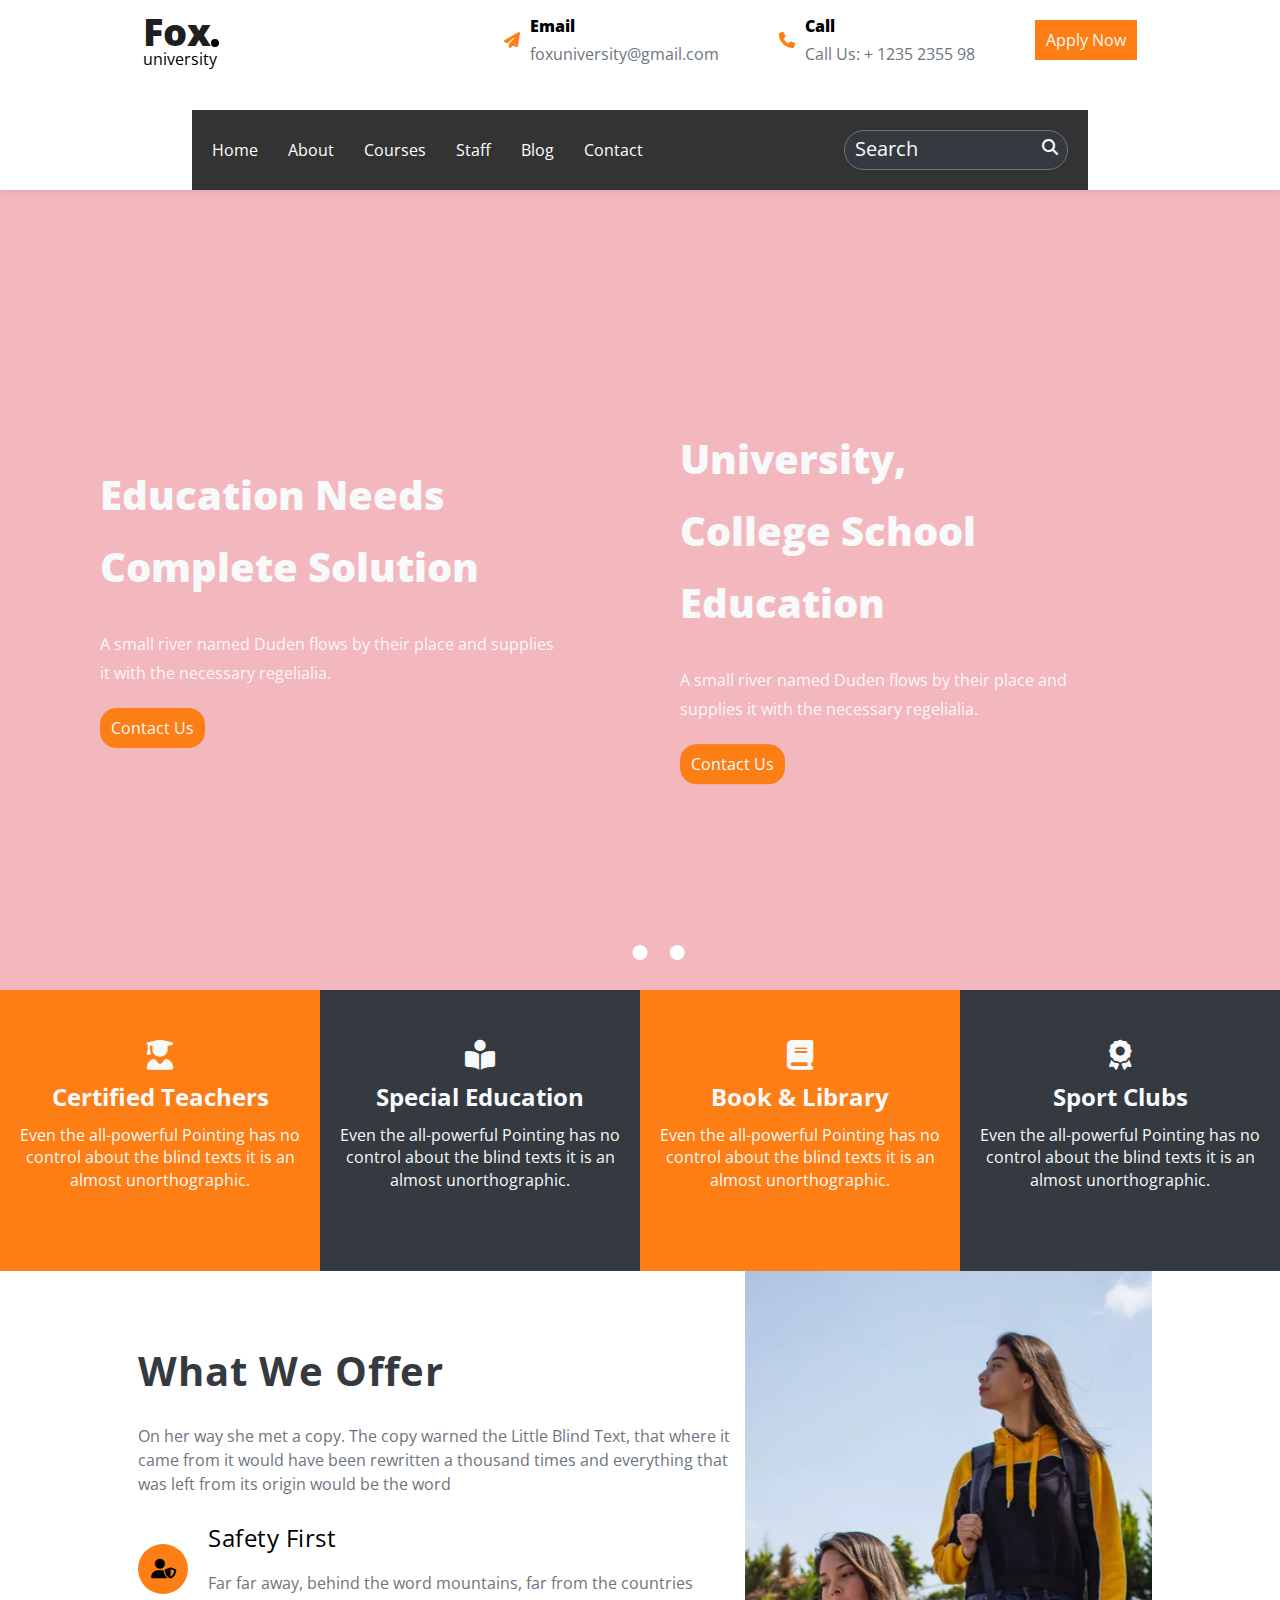
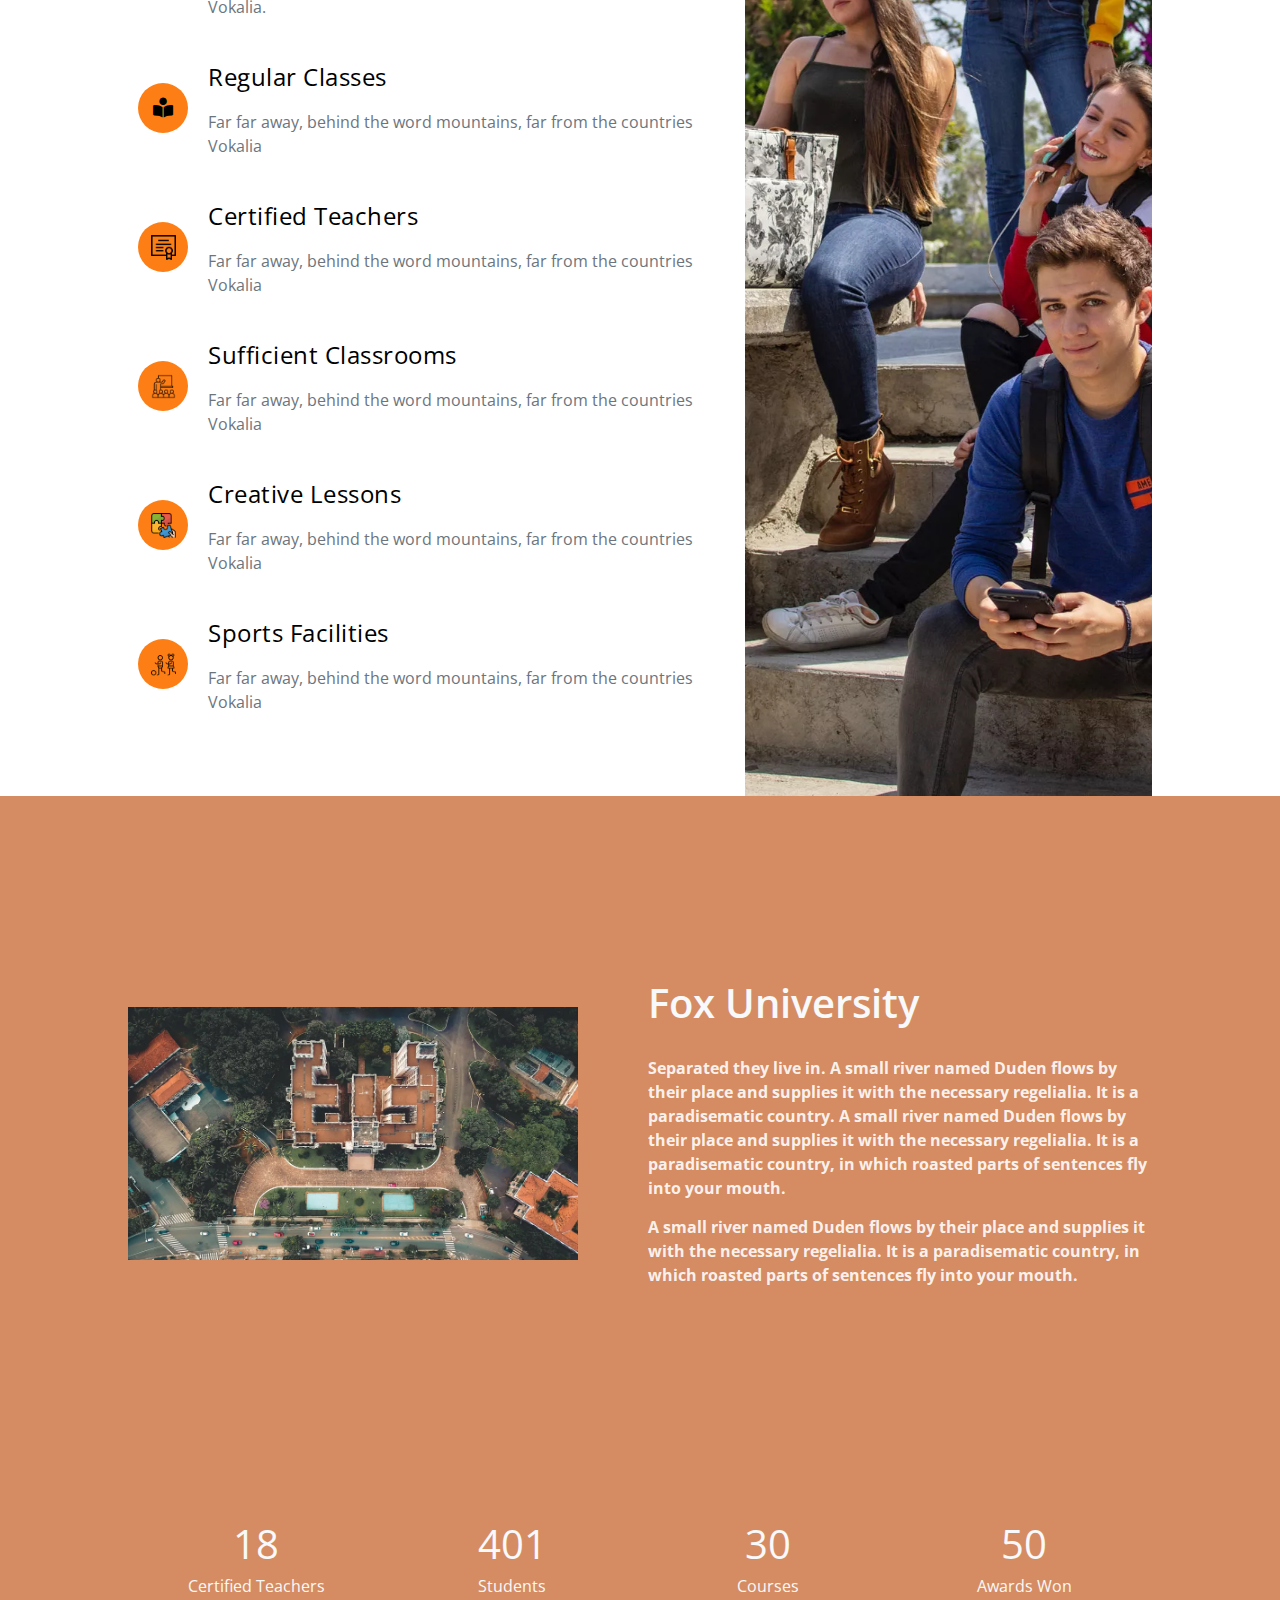
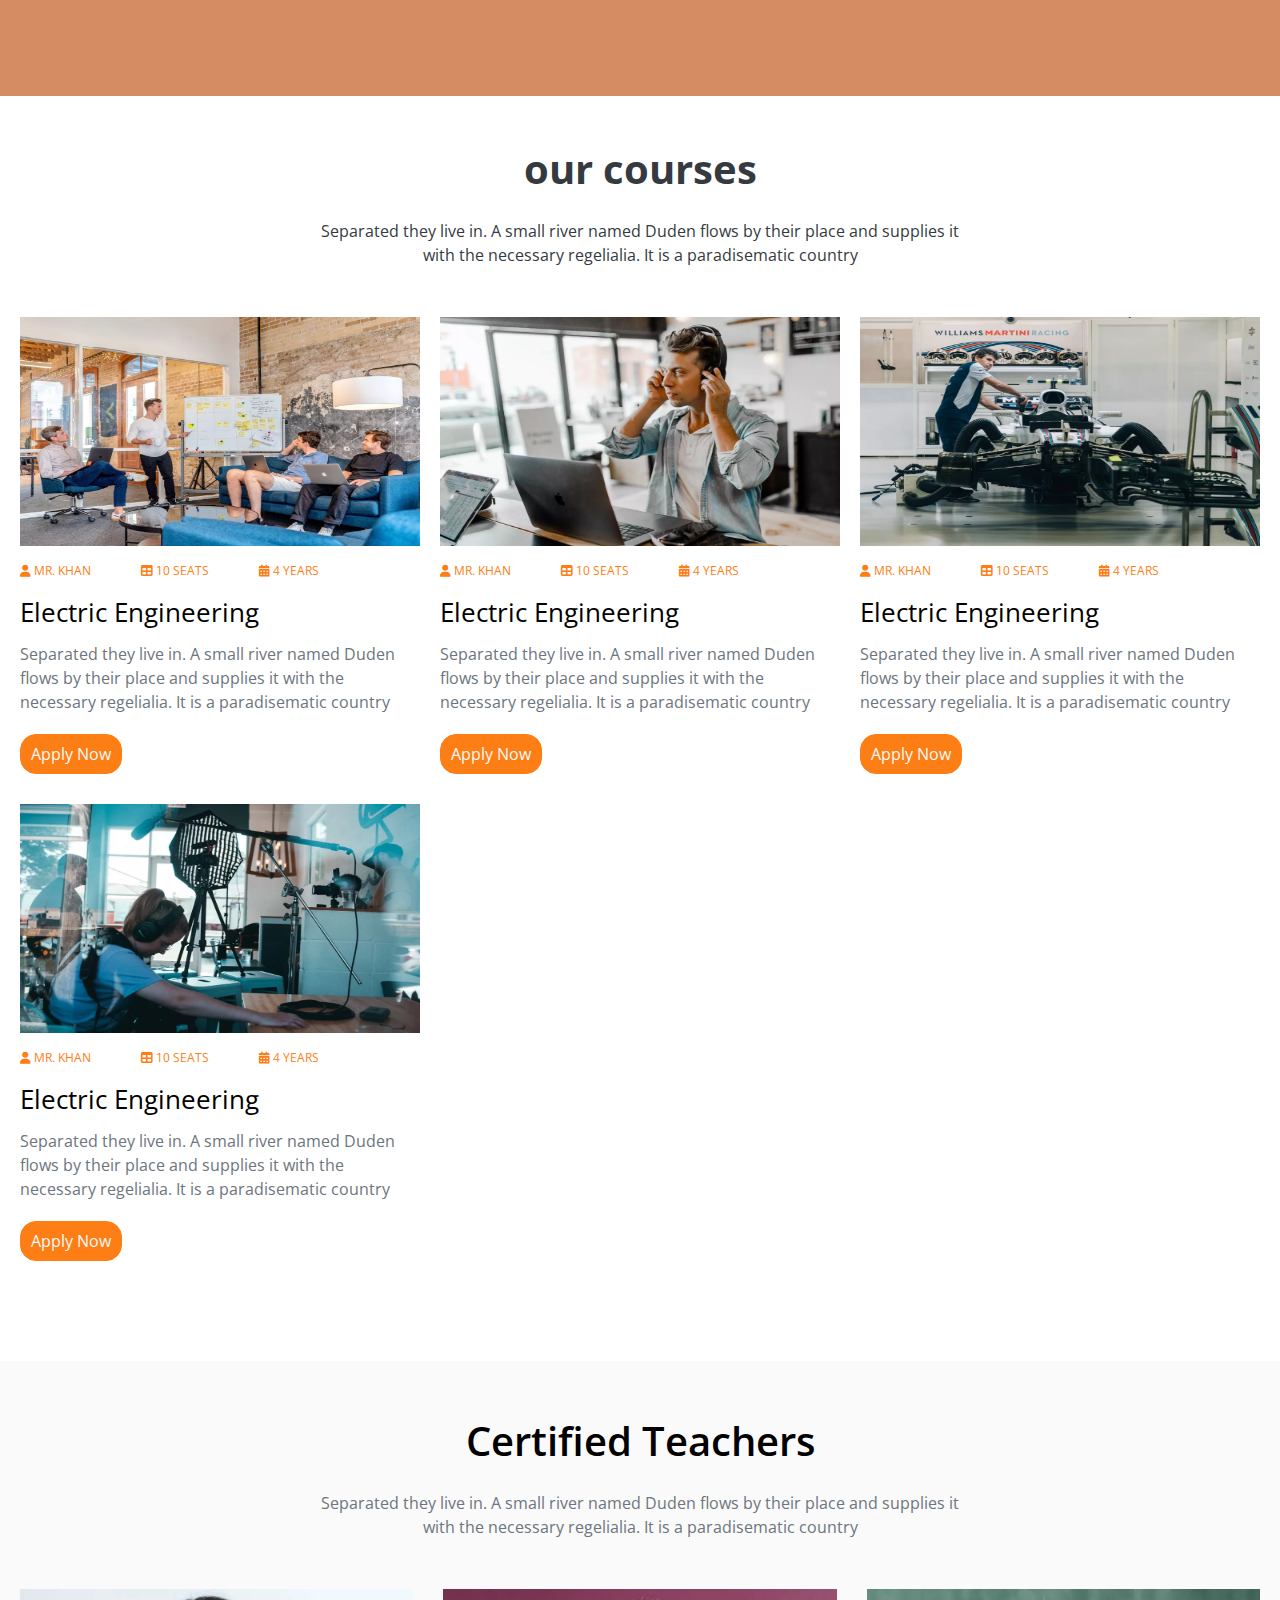
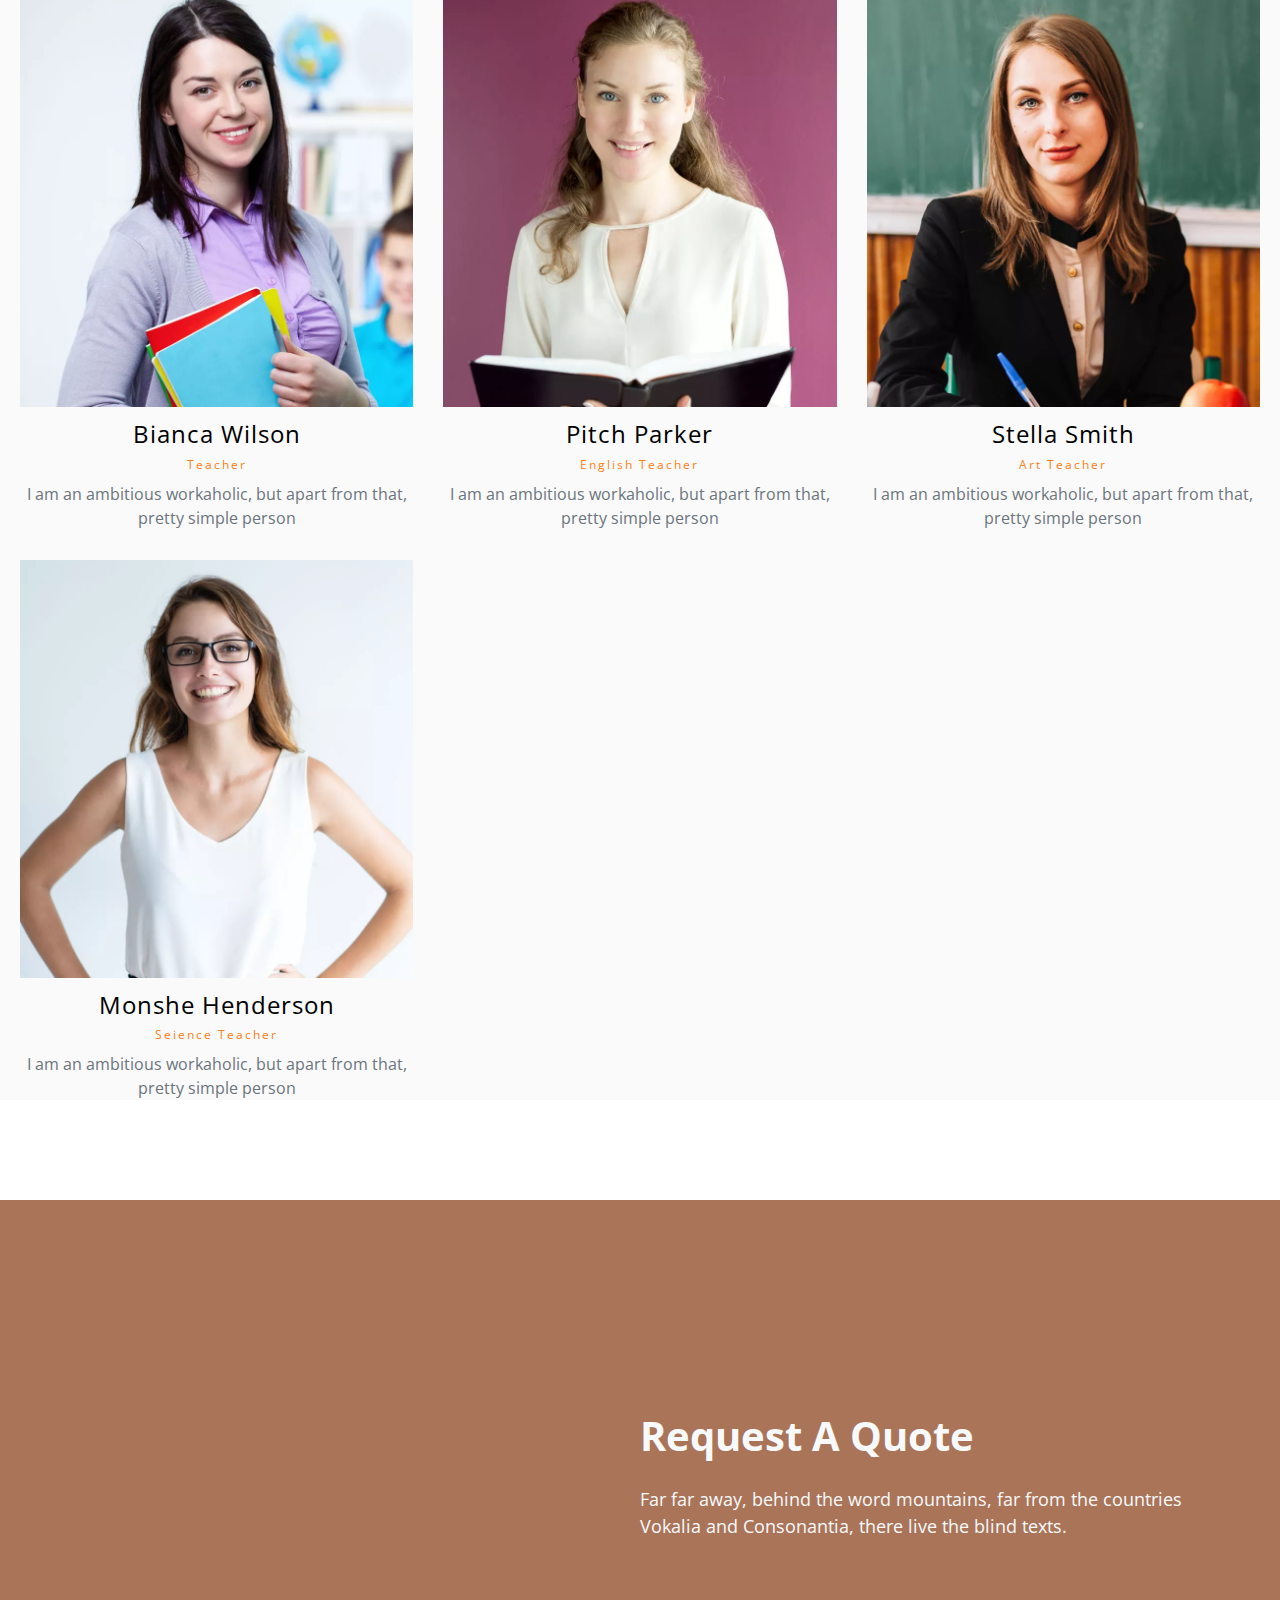
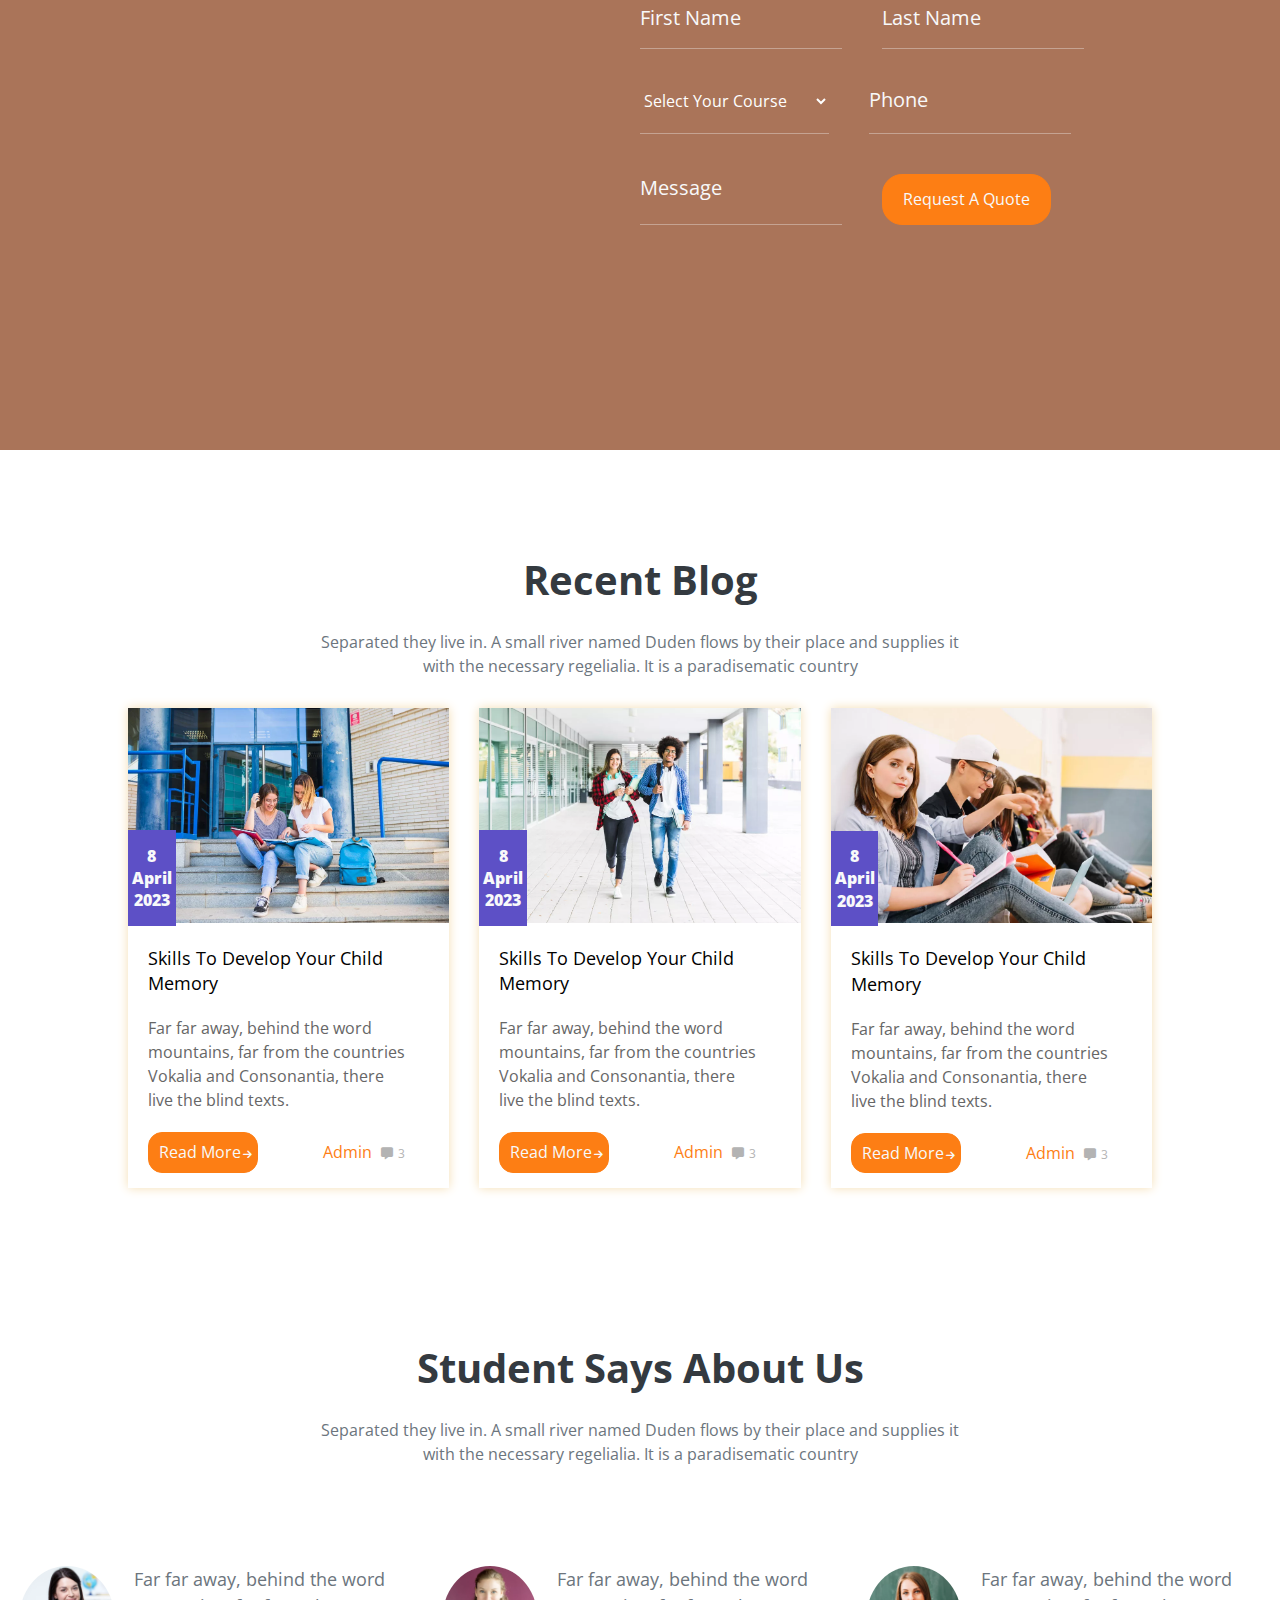
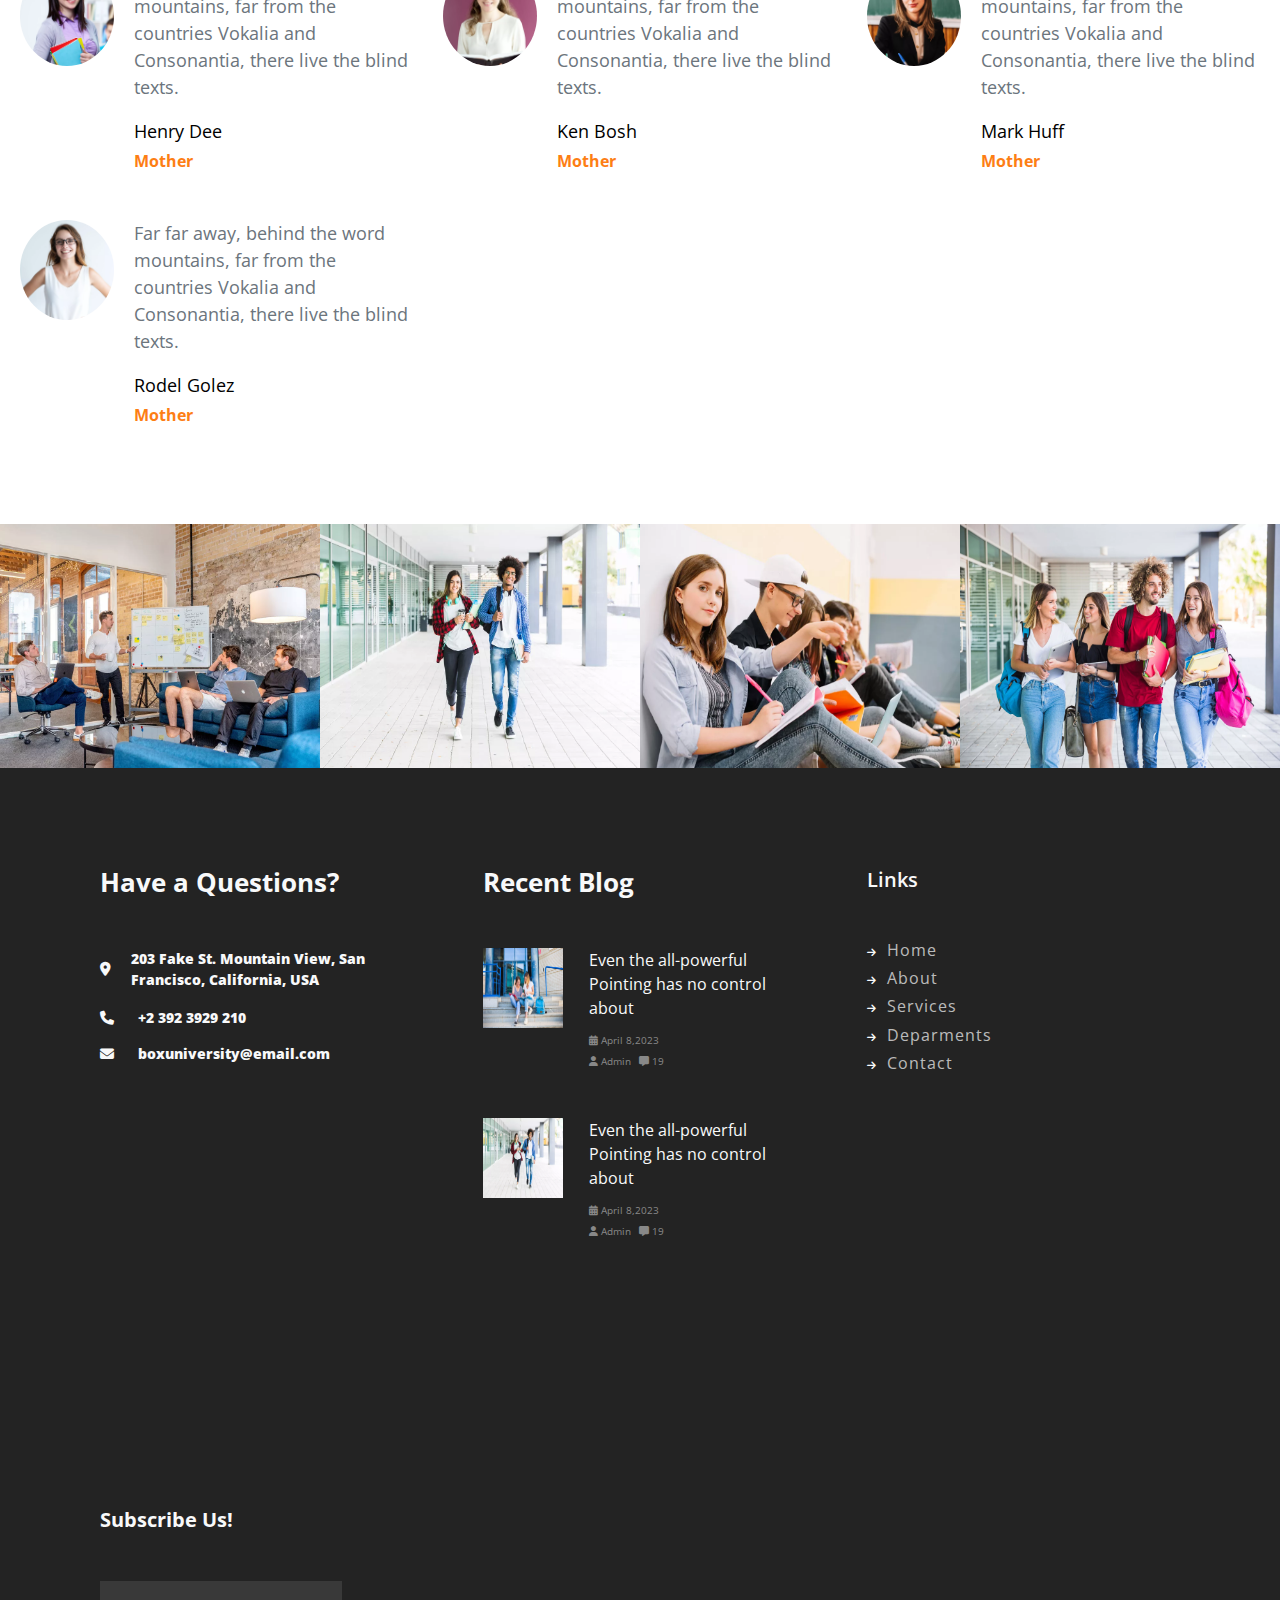
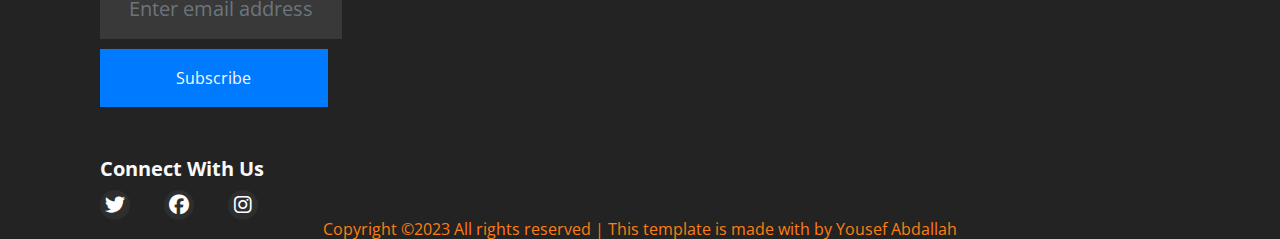
<file: index.html>
<!DOCTYPE html>
<html lang="en">
<head>
    <meta charset="UTF-8">
    <meta http-equiv="X-UA-Compatible" content="IE=edge">
    <meta name="viewport" content="width=device-width, initial-scale=1.0">
    <title>Home</title>
    <link rel="stylesheet" href="css/home.css">
    <link rel="stylesheet" href="css/Normalize.css">
    <link rel="preconnect" href="https://fonts.googleapis.com">
    <link rel="preconnect" href="https://fonts.gstatic.com" crossorigin>
    <link href="https://fonts.googleapis.com/css2?family=Open+Sans:ital,wght@0,300;0,400;0,500;0,600;0,700;0,800;1,300;1,400;1,500;1,600;1,700;1,800&display=swap" rel="stylesheet">
<link rel="stylesheet" href="https://cdnjs.cloudflare.com/ajax/libs/font-awesome/6.2.1/css/all.min.css">
</head>
<body>
    
        <!-- Start Header -->

            <header>
                <div class="box">
                    <div class="logo">
                        <a href="index.html">
                            <h2>fox</h2>
                            <p>university</p>
                        </a>
                    </div>

                    <div class="conection">
                        <div class="mail flex">
                            <i class="fa-solid fa-paper-plane"></i>
                            <div>
                                <span>email</span>
                                <span>foxuniversity@gmail.com</span> 
                            </div>
                        </div>

                        <div class="phone flex">
                            <i class="fa-solid fa-phone"></i>
                            <div>
                                <span>call</span>
                                <span>Call Us: + 1235 2355 98</span>
                            </div>
                        </div>

                        <a href="#">apply now</a>

                    </div>

                </div>
                
                <nav>
                        
                            <ul>
                                <li><a href="index.html">home</a></li>
                                <li><a href="about.html">about</a></li>
                                <li><a href="courses.html">courses</a></li>
                                <li><a href="staff.html">staff</a></li>
                                <li><a href="blog.html">blog</a></li>
                                <li><a href="contact.html">contact</a></li>
                            </ul>
                            <div class="search">
                                <input type="search" placeholder="Search">
                            </div>  
                        
                </nav>


            </header>


        <!-- End Header -->

        
        <!-- Start Image -->
        <section class="image">
                <div class="box-1">
                    <div class="img-1">
                            <h1>education needs <br> complete solution</h1>
                            <p>A small river named Duden flows by their place and supplies it with the necessary regelialia.</p>
                            <a href="#">contact us</a>
                        
                    </div>
                </div>
                <div class="box-2">
                    <div class="img-2">
                            <h1>University, College School Education</h1>
                            <p>A small river named Duden flows by their place and supplies it with the necessary regelialia.</p>
                            <a href="#">contact us</a>
                    </div>
                </div>
                <div class="swich">
                    <span></span>
                    <span></span>
                </div>
        </section>
        <!-- End Image -->


        <!-- Start Job -->
        <section class="job">
            <div class="grid-1 grid">
                <i class="fa-solid fa-user-graduate"></i>
                <h2>Certified Teachers</h2>
                <p>Even the all-powerful Pointing has no control about the blind texts it is an almost unorthographic.</p>
            </div>
            <div class="grid-2 grid">
                <i class="fa-sharp fa-solid fa-book-open-reader"></i>
                <h2>Special Education</h2>
                <p>Even the all-powerful Pointing has no control about the blind texts it is an almost unorthographic.</p>
            </div>
            <div class="grid-3 grid">
                <i class="fa-solid fa-book"></i>
                <h2>Book & Library</h2>
                <p>Even the all-powerful Pointing has no control about the blind texts it is an almost unorthographic.</p>
            </div>
            <div class="grid-4 grid">
                <i class="fa-solid fa-award"></i>
                <h2>Sport Clubs</h2>
                <p>Even the all-powerful Pointing has no control about the blind texts it is an almost unorthographic.</p>
            </div>
        </section>
        <!-- End Job -->


        <!-- Start About  -->
        
                <section class="about">
                    <div class="img"></div>
                    <div class="container">
                        <h1>What We Offer</h1>
                        <p class="description">
                            On her way she met a copy. The copy warned the Little Blind Text, that where it came from it would have been rewritten a thousand times and everything that was left from its origin would be the word
                        </p>
                        <div class="box-4">
                            <div class="one">
                                <span><i class="fa-solid fa-user-shield"></i></span>
                                <div class="info">
                                    <h2>Safety First</h2>
                                    <p>Far far away, behind the word mountains, far from the countries Vokalia.</p>
                                </div>
                            </div>

                            <div class="one">
                                <span><i class="fa-regular fa-book-open-reader"></i></span>
                                    <div class="info">
                                        <h2>Regular Classes</h2>
                                        <p>Far far away, behind the word mountains, far from the countries Vokalia</>
                                    </div>
                                </div>

                                <div class="one">
                                    <span><img src="img/diploma.png" alt=""></span>
                                    <div class="info">
                                        <h2>Certified Teachers</h2>
                                        <p>Far far away, behind the word mountains, far from the countries Vokalia</p>
                                    </div>
                                </div>

                                <div class="one">
                                    <span><img src="img/course.png" alt=""></span>
                                    <div class="info">
                                        <h2>Sufficient Classrooms</h2>
                                        <p>Far far away, behind the word mountains, far from the countries Vokalia</p>
                                    </div>
                                </div>


                                <div class="one">
                                    <span><img src="img/jigsaw.png" alt=""></span>
                                    <div class="info">
                                        <h2>Creative Lessons</h2>
                                        <p>Far far away, behind the word mountains, far from the countries Vokalia</p>
                                    </div>
                                </div>


                                <div class="one">
                                    <span><img src="img/kids.png" alt=""></span>
                                    <div class="info">
                                        <h2>Sports Facilities</h2>
                                        <p>Far far away, behind the word mountains, far from the countries Vokalia</p>
                                    </div>
                                </div>
                            </div>
                                </div> 
                            <div>             

                        </div>
                    </div>
                </section>    
    

        <!-- End About  -->



        <!-- Start About-1 -->

            <section class="about-1">
                <div class="container">
                    <img src="img/map.jpg.webp" alt="">
                    <div class="about-university">
                        <h2>Fox University</h2>
                        <p class="p-1">Separated they live in. A small river named Duden flows by their place and supplies it with the necessary regelialia. It is a paradisematic country. A small river named Duden flows by their place and supplies it with the necessary regelialia. It is a paradisematic country, in which roasted parts of sentences fly into your mouth.</p>
                        <p class="p-2">A small river named Duden flows by their place and supplies it with the necessary regelialia. It is a paradisematic country, in which roasted parts of sentences fly into your mouth.</p>
                    </div>
                </div>

                <div class="grid">
                    <div>
                        <span>18</span>
                        <span>Certified Teachers</span>
                    </div>
                    <div>
                        <span>401</span>
                        <span>Students</span>
                    </div>
                    <div>
                        <span>30</span>
                        <span>Courses</span>
                    </div>
                    <div>
                        <span>50</span>
                        <span>Awards Won</span>
                    </div>
                </div>


            </section>

        <!-- End About-1 -->


        <!-- Start Courses -->
        <section class="courses">
            <div class="name">
                <h1>our courses</h1>
                <p>
                    Separated they live in. A small river named Duden flows by their place and supplies it with the necessary regelialia. It is a paradisematic country
                </p>
            </div>

            <div class="grid">

                <div class="boxs">
                    <div class="img">
                        <img src="img/course-1.jpg.webp" alt="">
                        <div class="icons">
                            <span>
                                <i class="fa-solid fa-user"></i>
                                MR. KHAN
                            </span>

                            <span>
                                <i class="fa-solid fa-table"></i>
                                10 SEATS
                            </span>

                            <span>
                                <i class="fa-solid fa-calendar-days"></i>
                                4 YEARS
                            </span>
                        </div>
                    </div>

                    
                    <h2>electric engineering</h2>
                    <p>Separated they live in. A small river named Duden flows by their place and supplies it with the necessary regelialia. It is a paradisematic country</p>
                    <a href="#">apply now</a>
                </div>



                <div class="boxs">
                    <div class="img">
                        <img src="img/course-2.jpg.webp" alt="">
                        <div class="icons">
                            <span>
                                <i class="fa-solid fa-user"></i>
                                MR. KHAN
                            </span>

                            <span>
                                <i class="fa-solid fa-table"></i>
                                10 SEATS
                            </span>

                            <span>
                                <i class="fa-solid fa-calendar-days"></i>
                                4 YEARS
                            </span>
                        </div>
                    </div>

                    
                    <h2>electric engineering</h2>
                    <p>Separated they live in. A small river named Duden flows by their place and supplies it with the necessary regelialia. It is a paradisematic country</p>
                    <a href="#">apply now</a>
                </div>



                <div class="boxs">
                    <div class="img">
                        <img src="img/course-3.jpg.webp" alt="">
                        <div class="icons">
                            <span>
                                <i class="fa-solid fa-user"></i>
                                MR. KHAN
                            </span>

                            <span>
                                <i class="fa-solid fa-table"></i>
                                10 SEATS
                            </span>

                            <span>
                                <i class="fa-solid fa-calendar-days"></i>
                                4 YEARS
                            </span>
                        </div>
                    </div>

                    
                    <h2>electric engineering</h2>
                    <p>Separated they live in. A small river named Duden flows by their place and supplies it with the necessary regelialia. It is a paradisematic country</p>
                    <a href="#">apply now</a>
                </div>



                <div class="boxs">
                    <div class="img">
                        <img src="img/course-4.jpg.webp" alt="">
                        <div class="icons">
                            <span>
                                <i class="fa-solid fa-user"></i>
                                MR. KHAN
                            </span>

                            <span>
                                <i class="fa-solid fa-table"></i>
                                10 SEATS
                            </span>

                            <span>
                                <i class="fa-solid fa-calendar-days"></i>
                                4 YEARS
                            </span>
                        </div>
                    </div>

                    
                    <h2>electric engineering</h2>
                    <p>Separated they live in. A small river named Duden flows by their place and supplies it with the necessary regelialia. It is a paradisematic country</p>
                    <a href="#">apply now</a>
                </div>



            </div>
        </section>
        <!-- End Courses -->


        <!-- Start Teacher -->
        <section class="teacher">
            <div class="info">
                <h2 class="l-1">Certified Teachers</h2>
                <p class="p-1">Separated they live in. A small river named Duden flows by their place and supplies it with the necessary regelialia. It is a paradisematic country</p>
            </div>
            <div class="grid">


                <div class="box">
                    <div class="img">
                        <img src="img/teacher-1.jpg.webp" alt="">
                        <div class="social">
                            <a href="#"><i class="fa-brands fa-twitter"></i></a>
                            <a href="#"><i class="fa-brands fa-facebook"></i></a>
                            <a href="#"><i class="fa-brands fa-google"></i></a>
                            <a href="#"><i class="fa-brands fa-instagram"></i></a>
                        </div>
                    </div>


                    <div class="name">
                        <h3>bianca wilson</h3>
                        <p>teacher</p>
                    </div> 
                    <p class="p-2">
                        I am an ambitious workaholic, but apart from that, pretty simple person
                    </p>
                    
                </div>



                <div class="box">
                    <div class="img">
                        <img src="img/teacher-2.jpg.webp" alt="">
                        <div class="social">
                            <a href="#"><i class="fa-brands fa-twitter"></i></a>
                            <a href="#"><i class="fa-brands fa-facebook"></i></a>
                            <a href="#"><i class="fa-brands fa-google"></i></a>
                            <a href="#"><i class="fa-brands fa-instagram"></i></a>
                        </div>
                    </div>


                    <div class="name">
                        <h3>pitch parker</h3>
                        <p>english teacher</p>
                    </div> 
                    <p class="p-2">
                        I am an ambitious workaholic, but apart from that, pretty simple person
                    </p>
                    
                </div>




                <div class="box">
                    <div class="img">
                        <img src="img/teacher-3.jpg.webp" alt="">
                        <div class="social">
                            <a href="#"><i class="fa-brands fa-twitter"></i></a>
                            <a href="#"><i class="fa-brands fa-facebook"></i></a>
                            <a href="#"><i class="fa-brands fa-google"></i></a>
                            <a href="#"><i class="fa-brands fa-instagram"></i></a>
                        </div>
                    </div>


                    <div class="name">
                        <h3>stella smith</h3>
                        <p>art teacher</p>
                    </div> 
                    <p class="p-2">
                        I am an ambitious workaholic, but apart from that, pretty simple person
                    </p>
                    
                </div>



                <div class="box">
                    <div class="img">
                        <img src="img/teacher-4.jpg.webp" alt="">
                        <div class="social">
                            <a href="#"><i class="fa-brands fa-twitter"></i></a>
                            <a href="#"><i class="fa-brands fa-facebook"></i></a>
                            <a href="#"><i class="fa-brands fa-google"></i></a>
                            <a href="#"><i class="fa-brands fa-instagram"></i></a>
                        </div>
                    </div>


                    <div class="name">
                        <h3>monshe henderson</h3>
                        <p>seience teacher</p>
                    </div> 
                    <p class="p-2">
                        I am an ambitious workaholic, but apart from that, pretty simple person
                    </p>
                    
                </div>
            </div>
        </section>
        <!-- End Teacher -->


        <!-- Start Landing -->
        <section class="landing">
            <div class="box">
                <div>
                    <h2>request a quote</h2>
                <p>Far far away, behind the word mountains, far from the countries Vokalia and Consonantia, there live the blind texts.</p>
                <div class="form">
                    <form>
                        <div>
                            <input type="text" placeholder="First Name" required>
                            <input type="text" placeholder="Last Name" required>
                        </div>
                        
                        <div>
                            <select name="courses" required>
                                <option value="0">Select Your Course</option>
                                <option value="1">Programing</option>
                                <option value="2">Engineering</option>
                                <option value="3">Art</option>
                                <option value="4">Health & Medicine</option>
                            </select>
                            <input type="text" placeholder="Phone" required>
                        </div>
                        
                        <div>
                            <input type="text" placeholder="Message">
                            <input class="submit" type="submit" value="Request A Quote">
                        </div>
                    </form>
                </div>
                </div>
            </div>
        </section>
        <!-- End Landing -->
        

        <!-- Start Blog -->
        <section class="blog">
            <h2>Recent Blog</h2>
            <p class="p-1">Separated they live in. A small river named Duden flows by their place and supplies it with the necessary regelialia. It is a paradisematic country</p>
            <div class="flex">
                <div class="all">
                    <div class="box">
                        <div class="img">
                            <img src="img/image_1.jpg.webp" alt="">
                        </div>
                        <a class="a-1" href="#">Skills To Develop Your Child Memory</a>
                        <p>Far far away, behind the word mountains, far from the countries Vokalia and Consonantia, there live the blind texts.</p>
                        <div class="link">
                            <a class="a-2" href="#">read more</a>
                            <div class="admin">
                                <a href="#">admin</a>
                                <span>
                                    <i class="fa-solid fa-message"></i>
                                    3
                                </span>
                            </div>
                        </div>
                    </div>
                </div>

                <div class="all">
                    <div class="box">
                        <div class="img">
                            <img src="img/image_2.jpg.webp" alt="">
                        </div>
                        <a class="a-1" href="#">Skills To Develop Your Child Memory</a>
                        <p>Far far away, behind the word mountains, far from the countries Vokalia and Consonantia, there live the blind texts.</p>
                        <div class="link">
                            <a class="a-2" href="#">read more</a>
                            <div class="admin">
                                <a href="#">admin</a>
                                <span>
                                    <i class="fa-solid fa-message"></i>
                                    3
                                </span>
                            </div>
                        </div>
                    </div>
                </div>

                <div class="all">
                    <div class="box">
                        <div class="img">
                            <img src="img/image_3.jpg.webp" alt="">
                        </div>
                        <a class="a-1" href="#">Skills To Develop Your Child Memory</a>
                        <p>Far far away, behind the word mountains, far from the countries Vokalia and Consonantia, there live the blind texts.</p>
                        <div class="link">
                            <a class="a-2" href="#">read more</a>
                            <div class="admin">
                                <a href="#">admin</a>
                                <span>
                                    <i class="fa-solid fa-message"></i>
                                    3
                                </span>
                            </div>
                        </div>
                    </div>
                </div>


            </div>
        </section>
        <!-- End Blog -->

        <!-- Start Student -->
        <section class="student">
            <h2>Student Says About Us</h2>
            <p class="p-1">Separated they live in. A small river named Duden flows by their place and supplies it with the necessary regelialia. It is a paradisematic country</p>

            <div class="flex">
                
                <div class="box">
                    <div class="img">
                        <img src="img/teacher-1.jpg.webp" alt="">
                        <div class="info">
                            <p>Far far away, behind the word mountains, far from the countries Vokalia and Consonantia, there live the blind texts.</p>
                            <p class="name">henry dee</p>
                            <p class="grate">mother</p>
                        </div>
                    </div>
                </div>


                <div class="box">
                    <div class="img">
                        <img src="img/teacher-2.jpg.webp" alt="">
                        <div class="info">
                            <p>Far far away, behind the word mountains, far from the countries Vokalia and Consonantia, there live the blind texts.</p>
                            <p class="name">ken bosh</p>
                            <p class="grate">mother</p>
                        </div>
                    </div>
                </div>


                <div class="box">
                    <div class="img">
                        <img src="img/teacher-3.jpg.webp" alt="">
                        <div class="info">
                            <p>Far far away, behind the word mountains, far from the countries Vokalia and Consonantia, there live the blind texts.</p>
                            <p class="name">mark huff</p>
                            <p class="grate">mother</p>
                        </div>
                    </div>
                </div>


                <div class="box">
                    <div class="img">
                        <img src="img/teacher-4.jpg.webp" alt="">
                        <div class="info">
                            <p>Far far away, behind the word mountains, far from the countries Vokalia and Consonantia, there live the blind texts.</p>
                            <p class="name">rodel golez</p>
                            <p class="grate">mother</p>
                        </div>
                    </div>
                </div>
            

            </div>

        </section>
        <!-- End Student -->


        <!-- Start Final -->
        <section class="final">
            <div class="img">
                <div>
                    <img src="img/course-1.jpg.webp" alt="">
                    <span><i class="fa-brands fa-instagram"></i></span>
                </div>
                <div>
                    <img src="img/image_2.jpg.webp" alt="">
                    <span><i class="fa-brands fa-instagram"></i></span>
                </div>
                <div>
                    <img src="img/image_3.jpg.webp" alt="">
                    <span><i class="fa-brands fa-instagram"></i></span>
                </div>
                <div>
                    <img src="img/bg_3.jpg.webp" alt="">
                    <span><i class="fa-brands fa-instagram"></i></span>
                </div>
            </div>
        </section>
        <!-- End Final -->

        <!-- Start Footer -->
        <footer>
                
            
                    <div class="container">
                        <div class="box-1 boxs">
                            
                            <h2>Have a Questions?</h2>
    
                            <ul>
                                <li>
                                    <span class="f-2">
                                        <i class="fa-solid fa-location-dot"></i>
                                        203 Fake St. Mountain View, San Francisco, California, USA
                                    </span>
                                </li>
    
                                <li>
                                    <span>
                                        <i class="fa-solid fa-phone"></i>
                                        +2 392 3929 210
                                    </span>
                                </li>
    
                                <li>
                                    <span>
                                        <i class="fa-regular fa-envelope"></i>
                                        boxuniversity@email.com
                                    </span>
                                </li>
                            </ul>
    
                        </div>
    
    
                        <div class="box-2 boxs">
                            <h2>Recent Blog</h2>
                            <div class="flex-1 flex">
                                <img src="img/footer.webp" alt="">
                                <div class="handing">
                                    <a href="#">Even the all-powerful Pointing has no control about</a>
                                    <span class="month">
                                        <i class="fa-solid fa-calendar-days"></i>
                                        April 8,2023
                                    </span>
                                    <div class="one">
                                        <span>
                                            <i class="fa-solid fa-user"></i>
                                            Admin
                                        </span>
                                        <span>
                                            <i class="fa-solid fa-message"></i>
                                            19
                                        </span>
                                    </div>
                                </div>
    
    
                            </div>
    
                            <div class="flex-2 flex">
                                <img src="img/image_2.jpg.webp" alt="">
                                <div class="handing">
                                    <a href="#">Even the all-powerful Pointing has no control about</a>
                                    <span class="month">
                                        <i class="fa-solid fa-calendar-days"></i>
                                        April 8,2023
                                    </span>
                                    <div class="one">
                                        <span>
                                            <i class="fa-solid fa-user"></i>
                                            Admin
                                        </span>
                                        <span>
                                            <i class="fa-solid fa-message"></i>
                                            19
                                        </span>
                                    </div>
                                </div>
    
    
                            </div>
    
    
                        </div>
    
    
                        <div class="box-3 boxs">
                            <h2>links</h2>
                            <ul>
                                <li><a href="#">home</a></li>
                                <li><a href="#">about</a></li>
                                <li><a href="#">services</a></li>
                                <li><a href="#">deparments</a></li>
                                <li><a href="#">contact</a></li>
                            </ul>
                        </div>
    
                        <div class="box-4 boxs">
                            <h2 class="sub">subscribe us!</h2>
                            <form action="">
                                <input type="email" name="email" id="" placeholder="Enter email address" required>
                                <input type="submit" value="Subscribe">
                            </form>
                            <div class="social">
                                <h2>connect with us</h2>
                                <div>
                                    <a href="#"><i class="fa-brands fa-twitter"></i></a>
                                    <a href="#"><i class="fa-brands fa-facebook"></i></a>
                                    <a href="#"><i class="fa-brands fa-instagram"></i></a>
                                </div>
                            </div>
                        </div>
                    </div>
                    <div class="end">
                        Copyright ©2023 All rights reserved | This template is made with  by <a href="https://web.facebook.com/yousef.abdallah.70" target="_blank">Yousef Abdallah</a>
                    </div>


        </footer>
        <!-- End Footer -->


<script src="java script/main.js"></script>
</body>
</html>
</file>
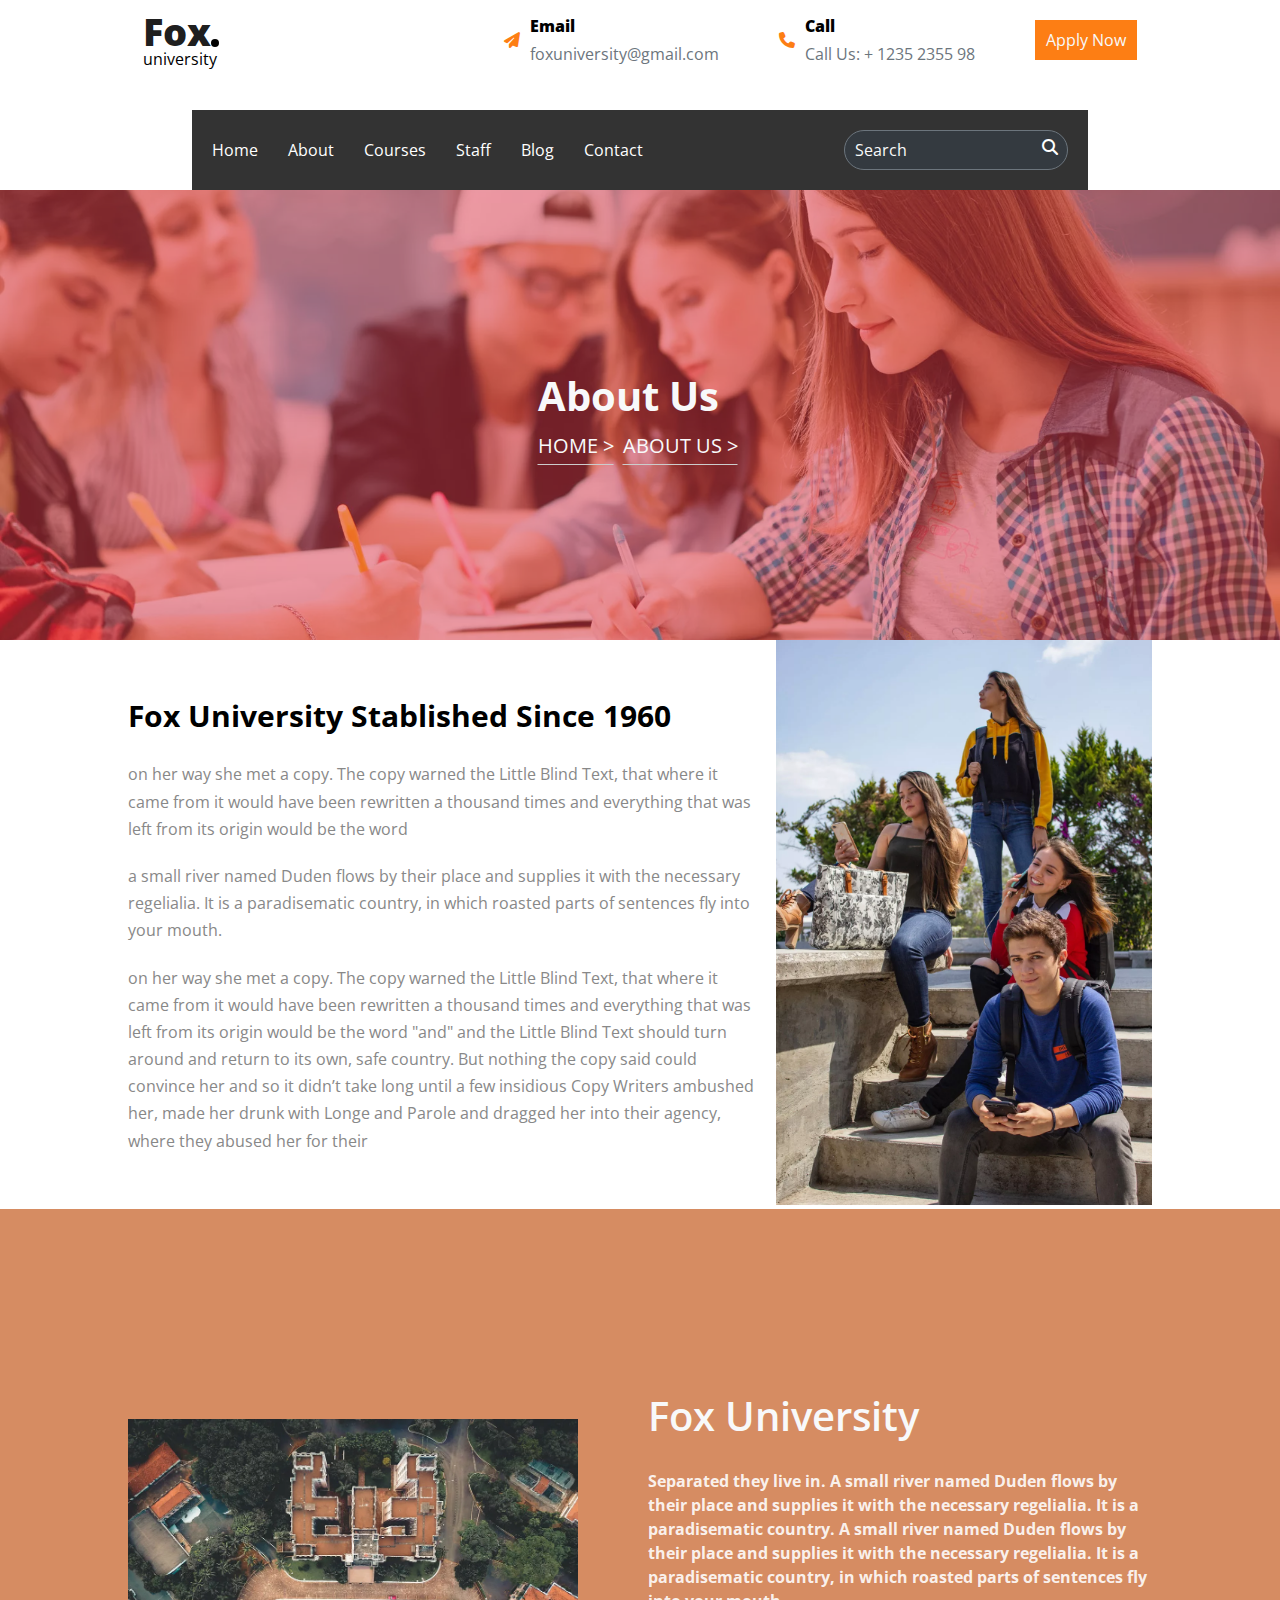
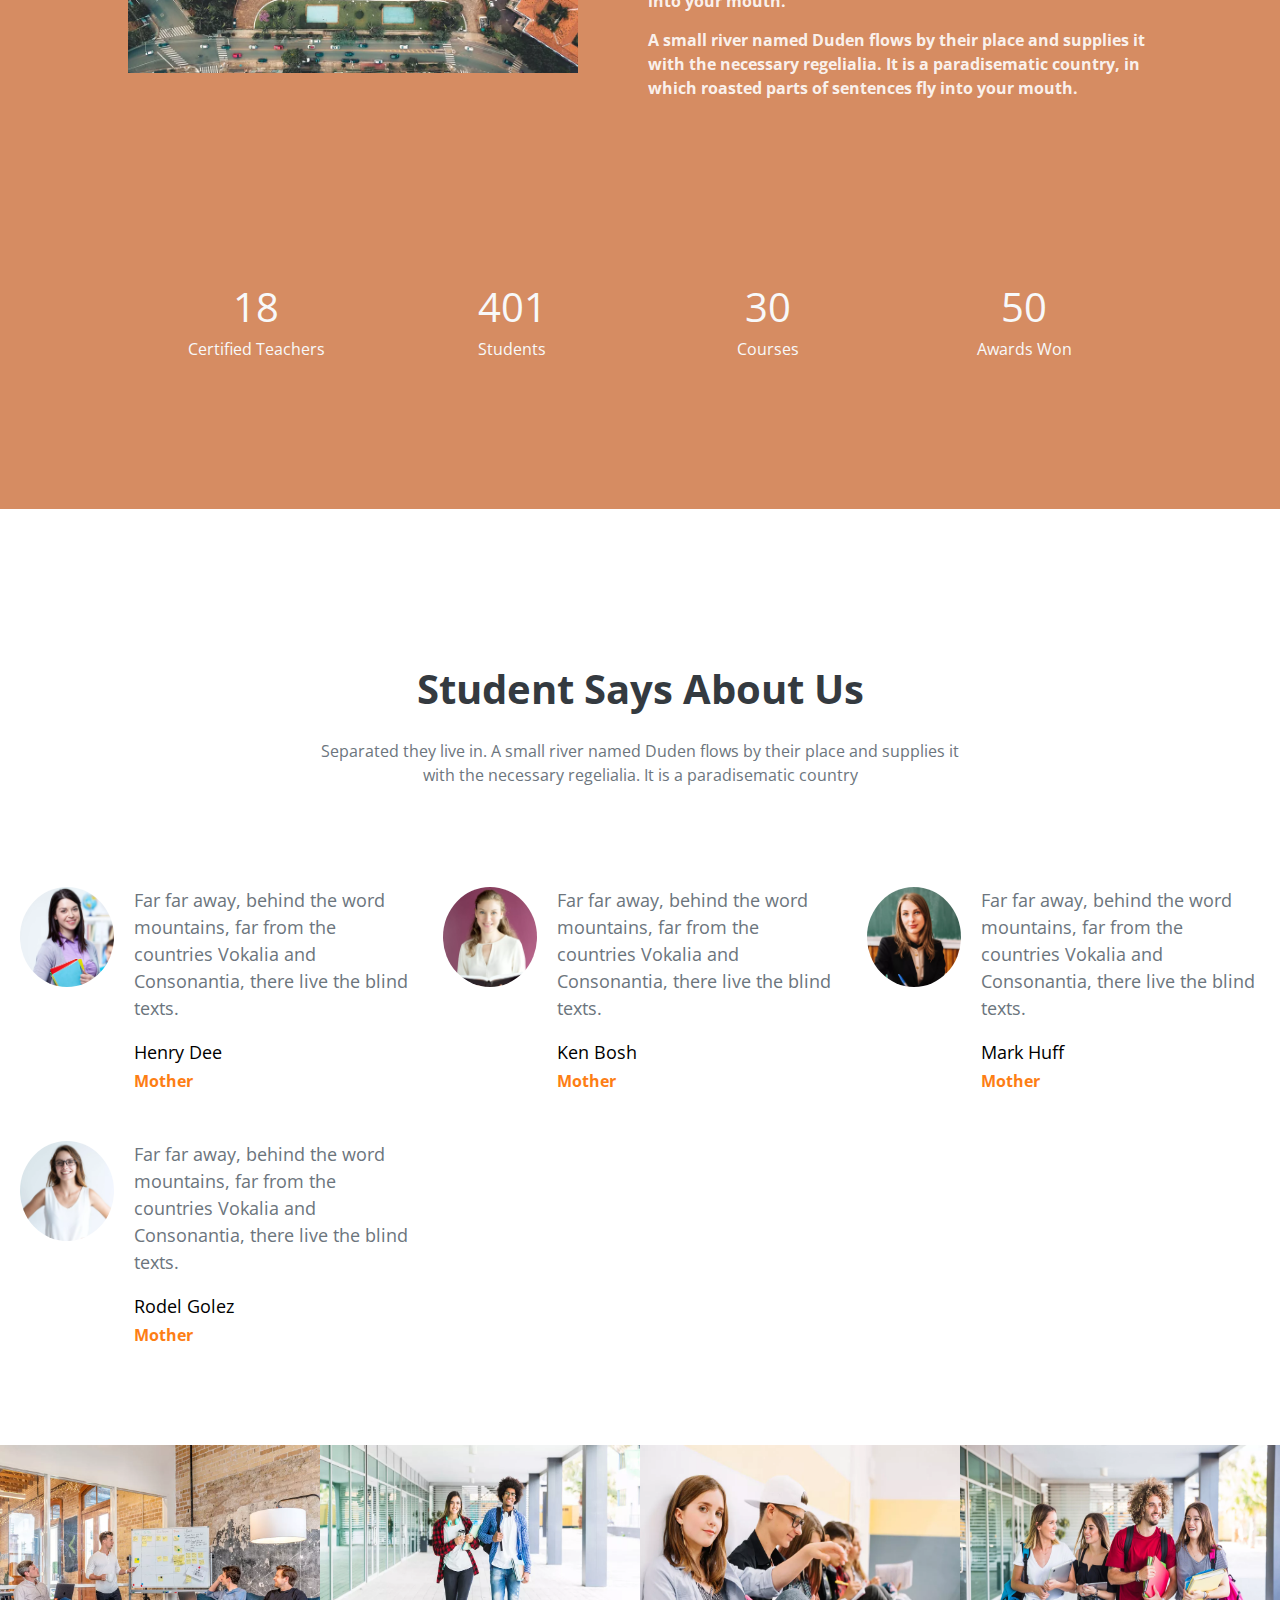
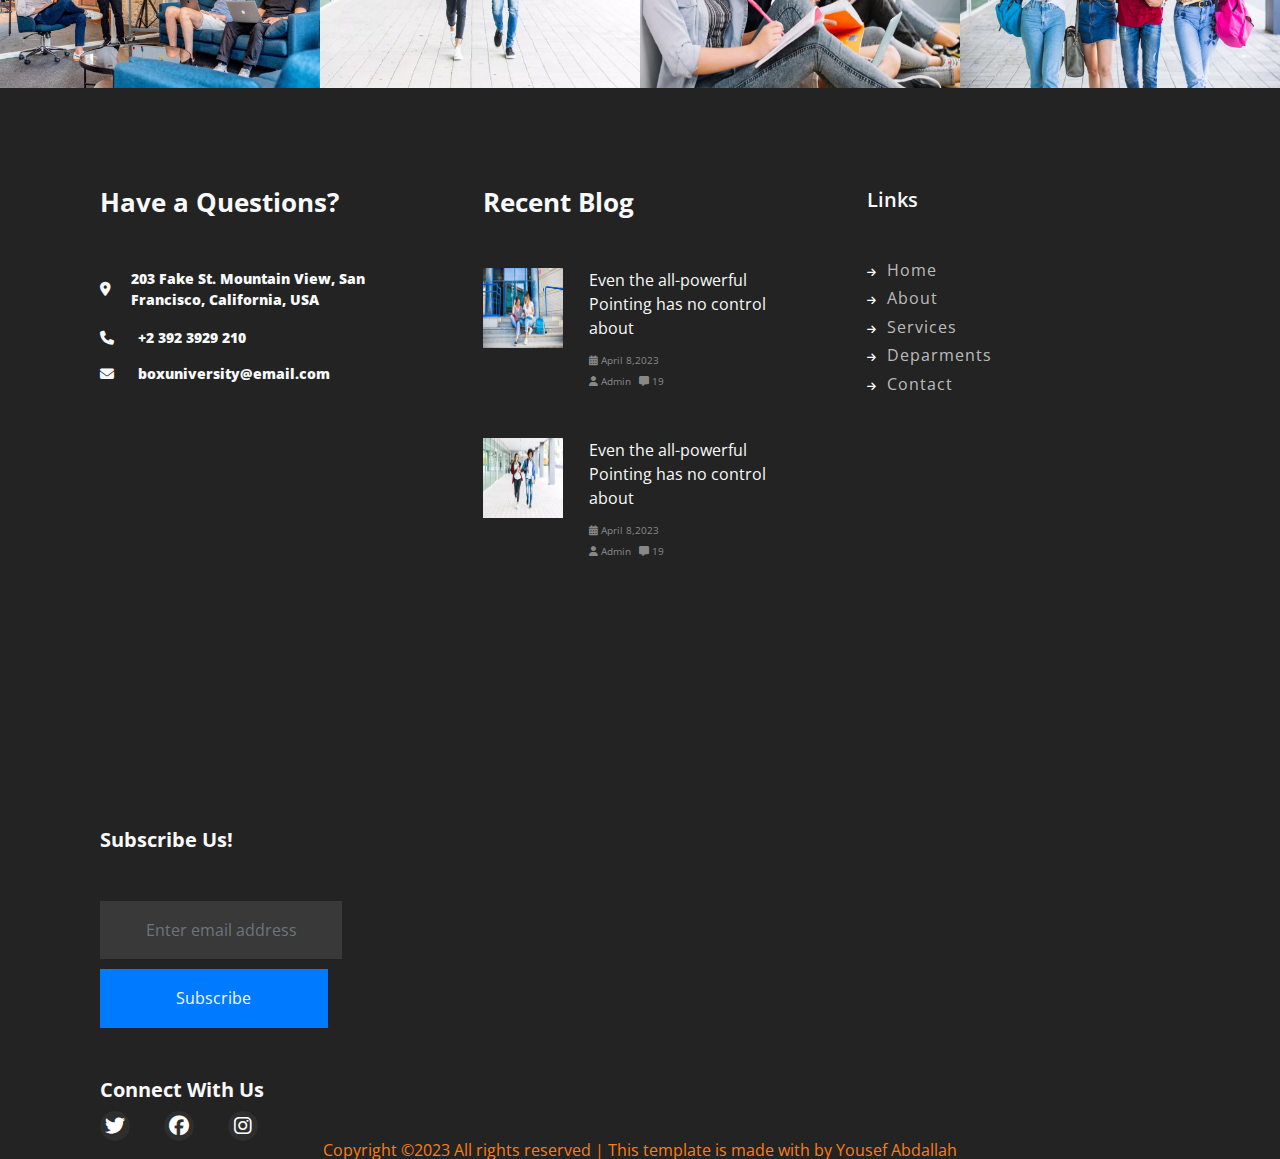
<file: about.html>
<!DOCTYPE html>
<html lang="en">
<head>
    <meta charset="UTF-8">
    <meta http-equiv="X-UA-Compatible" content="IE=edge">
    <meta name="viewport" content="width=device-width, initial-scale=1.0">
    <title>About</title>
    <link rel="stylesheet" href="css/about.css">
    <link rel="stylesheet" href="css/Normalize.css">
    <link rel="preconnect" href="https://fonts.googleapis.com">
    <link rel="preconnect" href="https://fonts.gstatic.com" crossorigin>
    <link href="https://fonts.googleapis.com/css2?family=Open+Sans:ital,wght@0,300;0,400;0,500;0,600;0,700;0,800;1,300;1,400;1,500;1,600;1,700;1,800&display=swap" rel="stylesheet">
<link rel="stylesheet" href="https://cdnjs.cloudflare.com/ajax/libs/font-awesome/6.2.1/css/all.min.css">
</head>
<body>
    
        <!-- Start Header -->

        <header>
            <div class="box">
                <div class="logo">
                    <a href="index.html">
                        <h2>fox</h2>
                        <p>university</p>
                    </a>
                </div>

                <div class="conection">
                    <div class="mail flex">
                        <i class="fa-solid fa-paper-plane"></i>
                        <div>
                            <span>email</span>
                            <span>foxuniversity@gmail.com</span> 
                        </div>
                    </div>

                    <div class="phone flex">
                        <i class="fa-solid fa-phone"></i>
                        <div>
                            <span>call</span>
                            <span>Call Us: + 1235 2355 98</span>
                        </div>
                    </div>

                    <a href="#">apply now</a>

                </div>

            </div>
            
            <nav>
                    
                        <ul>
                            <li><a href="index.html">home</a></li>
                            <li><a href="about.html">about</a></li>
                            <li><a href="courses.html">courses</a></li>
                            <li><a href="staff.html">staff</a></li>
                            <li><a href="blog.html">blog</a></li>
                            <li><a href="contact.html">contact</a></li>
                        </ul>
                        <div class="search">
                            <input type="search" placeholder="Search">
                        </div>  
                    
            </nav>


        </header>


    <!-- End Header -->


    <!-- Start About -->
            <section class="about">
                <div class="contect">
                    <h2>about us</h2>
                <div class="change">
                    <span><a href="index.html">home</a></span>
                    <span>about us</span>
                </div>
                </div>
            </section>
    <!-- End About -->

        <!-- Start Landing -->
        <section class="landing">
            <div class="box">
                <h2>fox university stablished since 1960</h2>
                <p>on her way she met a copy. The copy warned the Little Blind Text, that where it came from it would have been rewritten a thousand times and everything that was left from its origin would be the word</p>
                <p>a small river named Duden flows by their place and supplies it with the necessary regelialia. It is a paradisematic country, in which roasted parts of sentences fly into your mouth.</p>
                <p>on her way she met a copy. The copy warned the Little Blind Text, that where it came from it would have been rewritten a thousand times and everything that was left from its origin would be the word "and" and the Little Blind Text should turn around and return to its own, safe country. But nothing the copy said could convince her and so it didn’t take long until a few insidious Copy Writers ambushed her, made her drunk with Longe and Parole and dragged her into their agency, where they abused her for their</p>
            </div>
            <div class="img"><img src="img/about.jpg.webp" alt=""></div>
        </section>
        <!-- End Landing -->


                <!-- Start About-1 -->

                <section class="about-1">
                    <div class="container">
                        <img src="img/map.jpg.webp" alt="">
                        <div class="about-university">
                            <h2>Fox University</h2>
                            <p class="p-1">Separated they live in. A small river named Duden flows by their place and supplies it with the necessary regelialia. It is a paradisematic country. A small river named Duden flows by their place and supplies it with the necessary regelialia. It is a paradisematic country, in which roasted parts of sentences fly into your mouth.</p>
                            <p class="p-2">A small river named Duden flows by their place and supplies it with the necessary regelialia. It is a paradisematic country, in which roasted parts of sentences fly into your mouth.</p>
                        </div>
                    </div>
    
                    <div class="grid">
                        <div>
                            <span>18</span>
                            <span>Certified Teachers</span>
                        </div>
                        <div>
                            <span>401</span>
                            <span>Students</span>
                        </div>
                        <div>
                            <span>30</span>
                            <span>Courses</span>
                        </div>
                        <div>
                            <span>50</span>
                            <span>Awards Won</span>
                        </div>
                    </div>
    
    
                </section>
    
            <!-- End About-1 -->


            <!-- Start Student -->
        <section class="student">
            <h2>Student Says About Us</h2>
            <p class="p-1">Separated they live in. A small river named Duden flows by their place and supplies it with the necessary regelialia. It is a paradisematic country</p>

            <div class="flex">
                
                <div class="box">
                    <div class="img">
                        <img src="img/teacher-1.jpg.webp" alt="">
                        <div class="info">
                            <p>Far far away, behind the word mountains, far from the countries Vokalia and Consonantia, there live the blind texts.</p>
                            <p class="name">henry dee</p>
                            <p class="grate">mother</p>
                        </div>
                    </div>
                </div>


                <div class="box">
                    <div class="img">
                        <img src="img/teacher-2.jpg.webp" alt="">
                        <div class="info">
                            <p>Far far away, behind the word mountains, far from the countries Vokalia and Consonantia, there live the blind texts.</p>
                            <p class="name">ken bosh</p>
                            <p class="grate">mother</p>
                        </div>
                    </div>
                </div>


                <div class="box">
                    <div class="img">
                        <img src="img/teacher-3.jpg.webp" alt="">
                        <div class="info">
                            <p>Far far away, behind the word mountains, far from the countries Vokalia and Consonantia, there live the blind texts.</p>
                            <p class="name">mark huff</p>
                            <p class="grate">mother</p>
                        </div>
                    </div>
                </div>


                <div class="box">
                    <div class="img">
                        <img src="img/teacher-4.jpg.webp" alt="">
                        <div class="info">
                            <p>Far far away, behind the word mountains, far from the countries Vokalia and Consonantia, there live the blind texts.</p>
                            <p class="name">rodel golez</p>
                            <p class="grate">mother</p>
                        </div>
                    </div>
                </div>
            

            </div>

        </section>
        <!-- End Student -->

        <!-- Start Final -->
        <section class="final">
            <div class="img">
                <div>
                    <img src="img/course-1.jpg.webp" alt="">
                    <span><i class="fa-brands fa-instagram"></i></span>
                </div>
                <div>
                    <img src="img/image_2.jpg.webp" alt="">
                    <span><i class="fa-brands fa-instagram"></i></span>
                </div>
                <div>
                    <img src="img/image_3.jpg.webp" alt="">
                    <span><i class="fa-brands fa-instagram"></i></span>
                </div>
                <div>
                    <img src="img/bg_3.jpg.webp" alt="">
                    <span><i class="fa-brands fa-instagram"></i></span>
                </div>
            </div>
        </section>
        <!-- End Final -->

        <!-- Start Footer -->
        <footer>
                
            
            <div class="container">
                <div class="box-1 boxs">
                    
                    <h2>Have a Questions?</h2>

                    <ul>
                        <li>
                            <span class="f-2">
                                <i class="fa-solid fa-location-dot"></i>
                                203 Fake St. Mountain View, San Francisco, California, USA
                            </span>
                        </li>

                        <li>
                            <span>
                                <i class="fa-solid fa-phone"></i>
                                +2 392 3929 210
                            </span>
                        </li>

                        <li>
                            <span>
                                <i class="fa-regular fa-envelope"></i>
                                boxuniversity@email.com
                            </span>
                        </li>
                    </ul>

                </div>


                <div class="box-2 boxs">
                    <h2>Recent Blog</h2>
                    <div class="flex-1 flex">
                        <img src="img/footer.webp" alt="">
                        <div class="handing">
                            <a href="#">Even the all-powerful Pointing has no control about</a>
                            <span class="month">
                                <i class="fa-solid fa-calendar-days"></i>
                                April 8,2023
                            </span>
                            <div class="one">
                                <span>
                                    <i class="fa-solid fa-user"></i>
                                    Admin
                                </span>
                                <span>
                                    <i class="fa-solid fa-message"></i>
                                    19
                                </span>
                            </div>
                        </div>


                    </div>

                    <div class="flex-2 flex">
                        <img src="img/image_2.jpg.webp" alt="">
                        <div class="handing">
                            <a href="#">Even the all-powerful Pointing has no control about</a>
                            <span class="month">
                                <i class="fa-solid fa-calendar-days"></i>
                                April 8,2023
                            </span>
                            <div class="one">
                                <span>
                                    <i class="fa-solid fa-user"></i>
                                    Admin
                                </span>
                                <span>
                                    <i class="fa-solid fa-message"></i>
                                    19
                                </span>
                            </div>
                        </div>


                    </div>


                </div>


                <div class="box-3 boxs">
                    <h2>links</h2>
                    <ul>
                        <li><a href="#">home</a></li>
                        <li><a href="#">about</a></li>
                        <li><a href="#">services</a></li>
                        <li><a href="#">deparments</a></li>
                        <li><a href="#">contact</a></li>
                    </ul>
                </div>

                <div class="box-4 boxs">
                    <h2 class="sub">subscribe us!</h2>
                    <form action="">
                        <input type="email" name="email" id="" placeholder="Enter email address" required>
                        <input type="submit" value="Subscribe">
                    </form>
                    <div class="social">
                        <h2>connect with us</h2>
                        <div>
                            <a href="#"><i class="fa-brands fa-twitter"></i></a>
                            <a href="#"><i class="fa-brands fa-facebook"></i></a>
                            <a href="#"><i class="fa-brands fa-instagram"></i></a>
                        </div>
                    </div>
                </div>
            </div>
            <div class="end">
                Copyright ©2023 All rights reserved | This template is made with  by <a href="https://web.facebook.com/yousef.abdallah.70" target="_blank">Yousef Abdallah</a>
            </div>


</footer>
<!-- End Footer -->

</body>
</html>
</file>
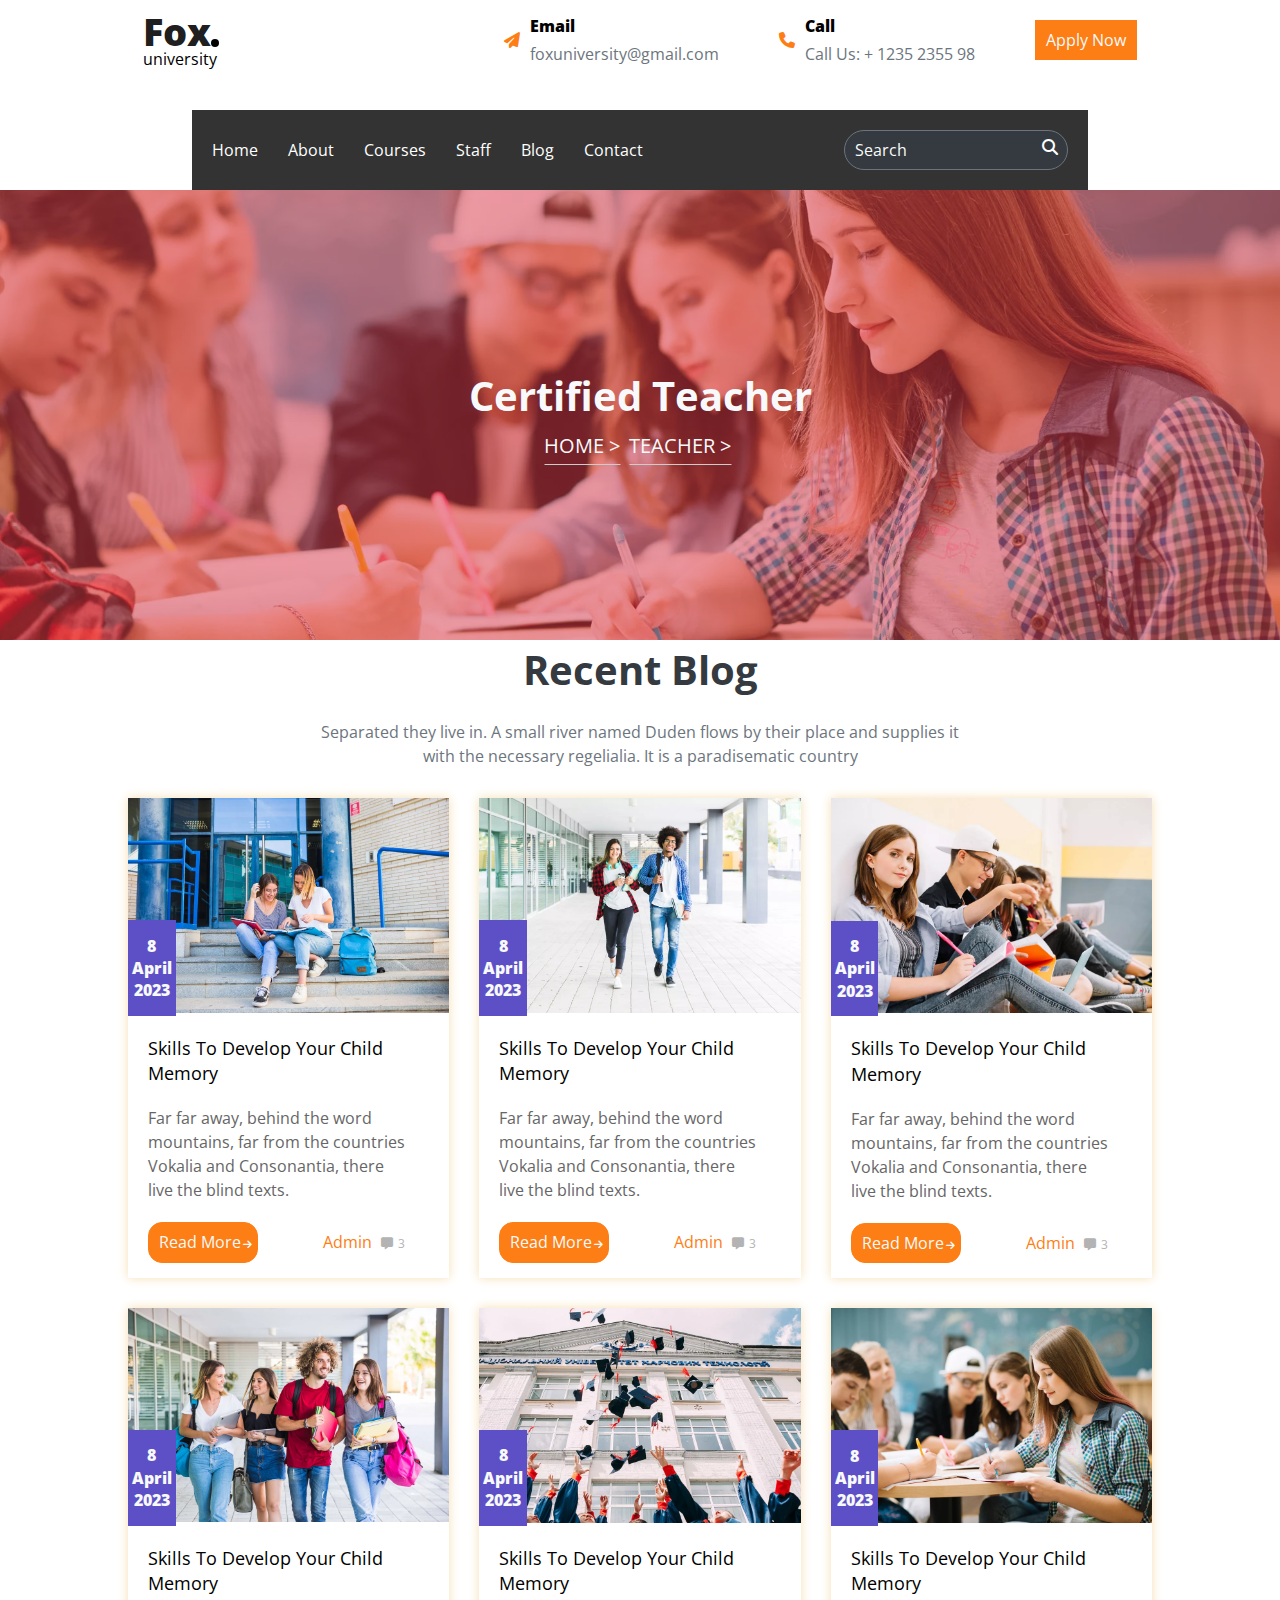
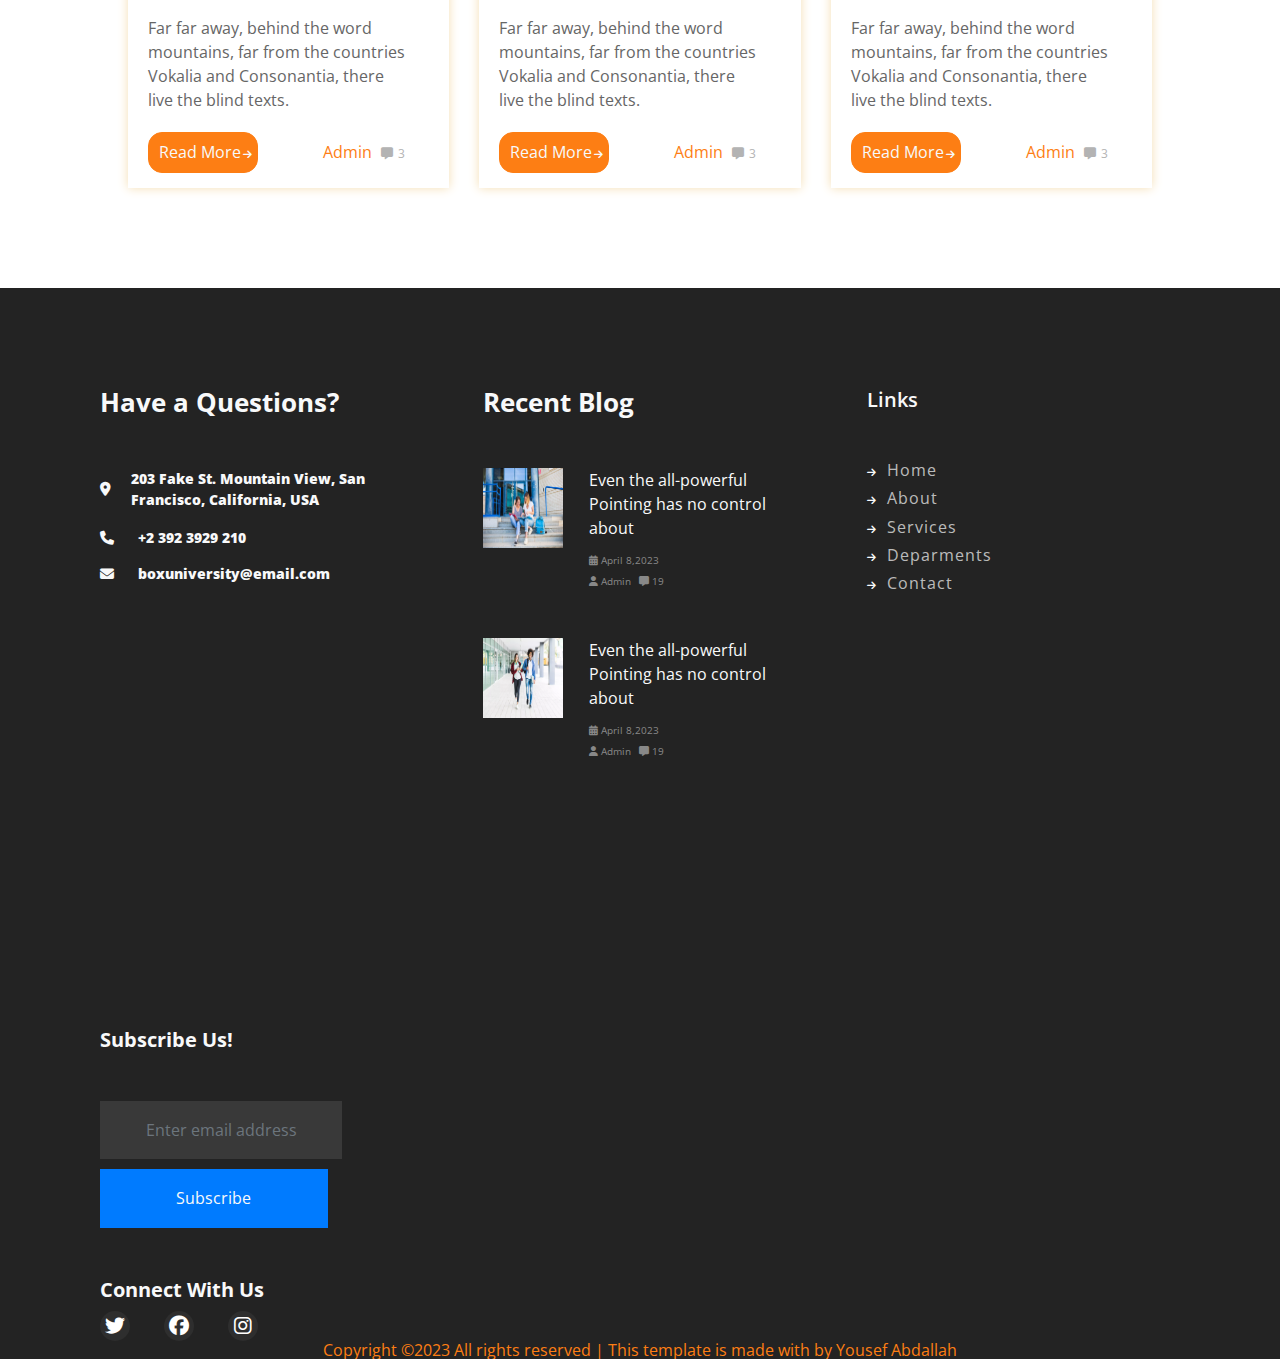
<file: blog.html>
<!DOCTYPE html>
<html lang="en">
<head>
    <meta charset="UTF-8">
    <meta http-equiv="X-UA-Compatible" content="IE=edge">
    <meta name="viewport" content="width=device-width, initial-scale=1.0">
    <title>Courses</title>
    <link rel="stylesheet" href="css/blog.css">
    <link rel="stylesheet" href="css/Normalize.css">
    <link rel="preconnect" href="https://fonts.googleapis.com">
    <link rel="preconnect" href="https://fonts.gstatic.com" crossorigin>
    <link href="https://fonts.googleapis.com/css2?family=Open+Sans:ital,wght@0,300;0,400;0,500;0,600;0,700;0,800;1,300;1,400;1,500;1,600;1,700;1,800&display=swap" rel="stylesheet">
<link rel="stylesheet" href="https://cdnjs.cloudflare.com/ajax/libs/font-awesome/6.2.1/css/all.min.css">
</head>
<body>
    <!-- Start Header -->

    <header>
        <div class="box">
            <div class="logo">
                <a href="index.html">
                    <h2>fox</h2>
                    <p>university</p>
                </a>
            </div>

            <div class="conection">
                <div class="mail flex">
                    <i class="fa-solid fa-paper-plane"></i>
                    <div>
                        <span>email</span>
                        <span>foxuniversity@gmail.com</span> 
                    </div>
                </div>

                <div class="phone flex">
                    <i class="fa-solid fa-phone"></i>
                    <div>
                        <span>call</span>
                        <span>Call Us: + 1235 2355 98</span>
                    </div>
                </div>

                <a href="#">apply now</a>

            </div>

        </div>
        
        <nav>
                
                    <ul>
                        <li><a href="index.html">home</a></li>
                        <li><a href="about.html">about</a></li>
                        <li><a href="courses.html">courses</a></li>
                        <li><a href="staff.html">staff</a></li>
                        <li><a href="blog.html">blog</a></li>
                        <li><a href="contact.html">contact</a></li>
                    </ul>
                    <div class="search">
                        <input type="search" placeholder="Search">
                    </div>  
                
        </nav>


    </header>


<!-- End Header -->


                <!-- Start About -->
                <section class="about">
                    <div class="contect">
                        <h2>certified teacher</h2>
                    <div class="change">
                        <span><a href="index.html">home</a></span>
                        <span>teacher</span>
                    </div>
                    </div>
                </section>
                <!-- End About -->    



                <!-- Start Blog -->
        <section class="blog">
            <h2>Recent Blog</h2>
            <p class="p-1">Separated they live in. A small river named Duden flows by their place and supplies it with the necessary regelialia. It is a paradisematic country</p>
            <div class="flex">
                <div class="all">
                    <div class="box">
                        <div class="img">
                            <img src="img/image_1.jpg.webp" alt="">
                        </div>
                        <a class="a-1" href="#">Skills To Develop Your Child Memory</a>
                        <p>Far far away, behind the word mountains, far from the countries Vokalia and Consonantia, there live the blind texts.</p>
                        <div class="link">
                            <a class="a-2" href="#">read more</a>
                            <div class="admin">
                                <a href="#">admin</a>
                                <span>
                                    <i class="fa-solid fa-message"></i>
                                    3
                                </span>
                            </div>
                        </div>
                    </div>
                </div>

                <div class="all">
                    <div class="box">
                        <div class="img">
                            <img src="img/image_2.jpg.webp" alt="">
                        </div>
                        <a class="a-1" href="#">Skills To Develop Your Child Memory</a>
                        <p>Far far away, behind the word mountains, far from the countries Vokalia and Consonantia, there live the blind texts.</p>
                        <div class="link">
                            <a class="a-2" href="#">read more</a>
                            <div class="admin">
                                <a href="#">admin</a>
                                <span>
                                    <i class="fa-solid fa-message"></i>
                                    3
                                </span>
                            </div>
                        </div>
                    </div>
                </div>

                <div class="all">
                    <div class="box">
                        <div class="img">
                            <img src="img/image_3.jpg.webp" alt="">
                        </div>
                        <a class="a-1" href="#">Skills To Develop Your Child Memory</a>
                        <p>Far far away, behind the word mountains, far from the countries Vokalia and Consonantia, there live the blind texts.</p>
                        <div class="link">
                            <a class="a-2" href="#">read more</a>
                            <div class="admin">
                                <a href="#">admin</a>
                                <span>
                                    <i class="fa-solid fa-message"></i>
                                    3
                                </span>
                            </div>
                        </div>
                    </div>
                </div>


                <div class="all">
                    <div class="box">
                        <div class="img">
                            <img src="img/bg_3.jpg.webp" alt="">
                        </div>
                        <a class="a-1" href="#">Skills To Develop Your Child Memory</a>
                        <p>Far far away, behind the word mountains, far from the countries Vokalia and Consonantia, there live the blind texts.</p>
                        <div class="link">
                            <a class="a-2" href="#">read more</a>
                            <div class="admin">
                                <a href="#">admin</a>
                                <span>
                                    <i class="fa-solid fa-message"></i>
                                    3
                                </span>
                            </div>
                        </div>
                    </div>
                </div>


                


                <div class="all">
                    <div class="box">
                        <div class="img">
                            <img src="img/image_6.jpg.webp" alt="">
                        </div>
                        <a class="a-1" href="#">Skills To Develop Your Child Memory</a>
                        <p>Far far away, behind the word mountains, far from the countries Vokalia and Consonantia, there live the blind texts.</p>
                        <div class="link">
                            <a class="a-2" href="#">read more</a>
                            <div class="admin">
                                <a href="#">admin</a>
                                <span>
                                    <i class="fa-solid fa-message"></i>
                                    3
                                </span>
                            </div>
                        </div>
                    </div>
                </div>

                <div class="all">
                    <div class="box">
                        <div class="img">
                            <img src="img/bg_1.jpg.webp" alt="">
                        </div>
                        <a class="a-1" href="#">Skills To Develop Your Child Memory</a>
                        <p>Far far away, behind the word mountains, far from the countries Vokalia and Consonantia, there live the blind texts.</p>
                        <div class="link">
                            <a class="a-2" href="#">read more</a>
                            <div class="admin">
                                <a href="#">admin</a>
                                <span>
                                    <i class="fa-solid fa-message"></i>
                                    3
                                </span>
                            </div>
                        </div>
                    </div>
                </div>


            </div>
        </section>
        <!-- End Blog -->



        <!-- Start Footer -->
        <footer>
                
            
            <div class="container">
                <div class="box-1 boxs">
                    
                    <h2>Have a Questions?</h2>

                    <ul>
                        <li>
                            <span class="f-2">
                                <i class="fa-solid fa-location-dot"></i>
                                203 Fake St. Mountain View, San Francisco, California, USA
                            </span>
                        </li>

                        <li>
                            <span>
                                <i class="fa-solid fa-phone"></i>
                                +2 392 3929 210
                            </span>
                        </li>

                        <li>
                            <span>
                                <i class="fa-regular fa-envelope"></i>
                                boxuniversity@email.com
                            </span>
                        </li>
                    </ul>

                </div>


                <div class="box-2 boxs">
                    <h2>Recent Blog</h2>
                    <div class="flex-1 flex">
                        <img src="img/footer.webp" alt="">
                        <div class="handing">
                            <a href="#">Even the all-powerful Pointing has no control about</a>
                            <span class="month">
                                <i class="fa-solid fa-calendar-days"></i>
                                April 8,2023
                            </span>
                            <div class="one">
                                <span>
                                    <i class="fa-solid fa-user"></i>
                                    Admin
                                </span>
                                <span>
                                    <i class="fa-solid fa-message"></i>
                                    19
                                </span>
                            </div>
                        </div>


                    </div>

                    <div class="flex-2 flex">
                        <img src="img/image_2.jpg.webp" alt="">
                        <div class="handing">
                            <a href="#">Even the all-powerful Pointing has no control about</a>
                            <span class="month">
                                <i class="fa-solid fa-calendar-days"></i>
                                April 8,2023
                            </span>
                            <div class="one">
                                <span>
                                    <i class="fa-solid fa-user"></i>
                                    Admin
                                </span>
                                <span>
                                    <i class="fa-solid fa-message"></i>
                                    19
                                </span>
                            </div>
                        </div>


                    </div>


                </div>


                <div class="box-3 boxs">
                    <h2>links</h2>
                    <ul>
                        <li><a href="#">home</a></li>
                        <li><a href="#">about</a></li>
                        <li><a href="#">services</a></li>
                        <li><a href="#">deparments</a></li>
                        <li><a href="#">contact</a></li>
                    </ul>
                </div>

                <div class="box-4 boxs">
                    <h2 class="sub">subscribe us!</h2>
                    <form action="">
                        <input type="email" name="email" id="" placeholder="Enter email address" required>
                        <input type="submit" value="Subscribe">
                    </form>
                    <div class="social">
                        <h2>connect with us</h2>
                        <div>
                            <a href="#"><i class="fa-brands fa-twitter"></i></a>
                            <a href="#"><i class="fa-brands fa-facebook"></i></a>
                            <a href="#"><i class="fa-brands fa-instagram"></i></a>
                        </div>
                    </div>
                </div>
            </div>
            <div class="end">
                Copyright ©2023 All rights reserved | This template is made with  by <a href="https://web.facebook.com/yousef.abdallah.70" target="_blank">Yousef Abdallah</a>
            </div>


</footer>
<!-- End Footer -->



</body>
</html>
</file>
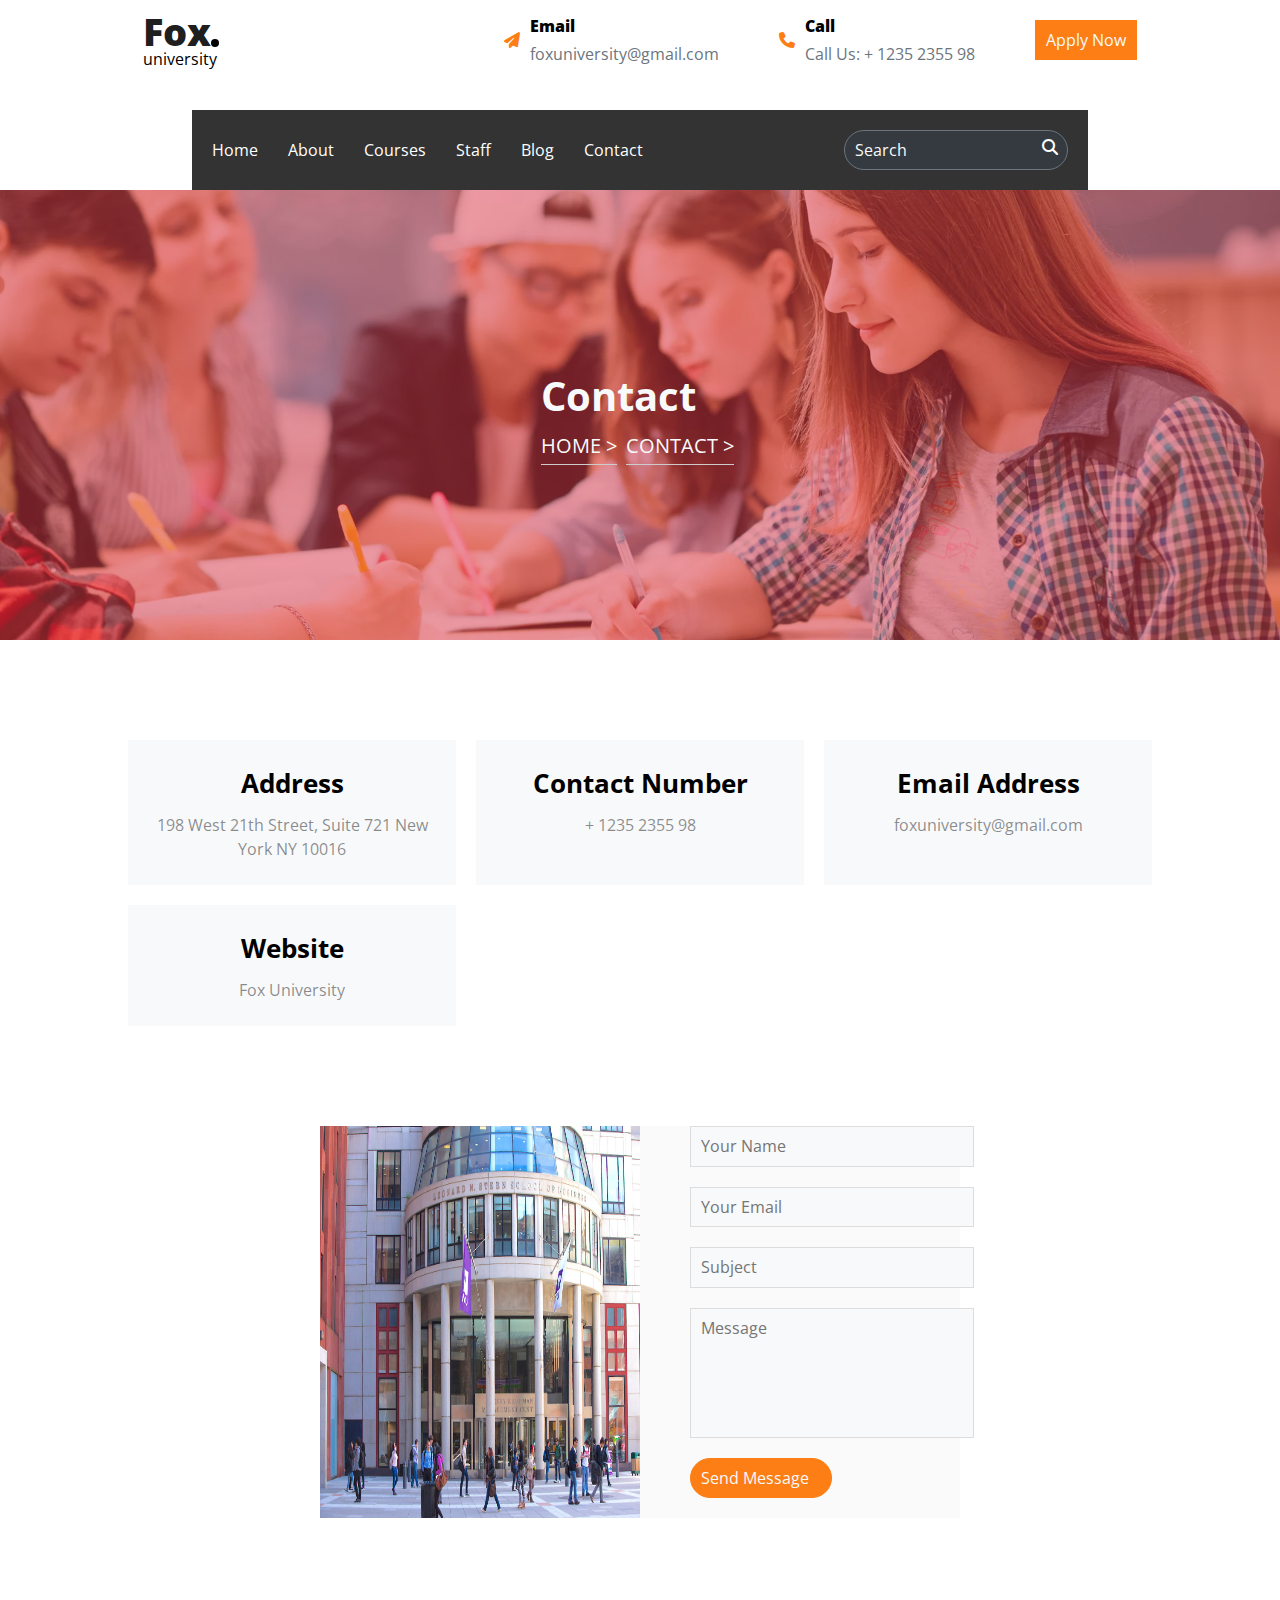
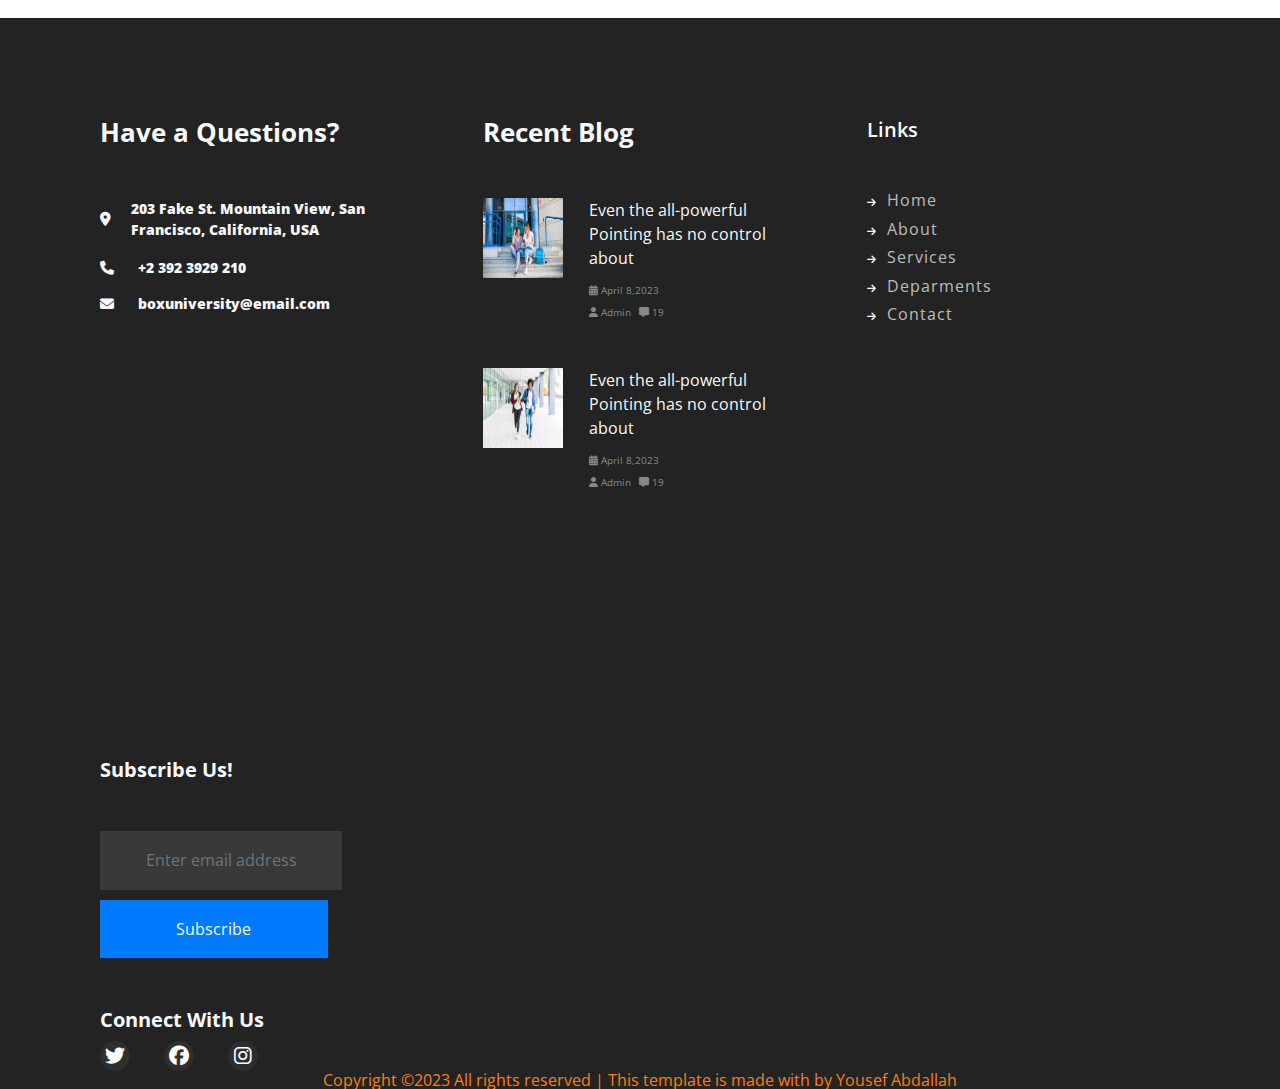
<file: contact.html>
<!DOCTYPE html>
<html lang="en">
<head>
    <meta charset="UTF-8">
    <meta http-equiv="X-UA-Compatible" content="IE=edge">
    <meta name="viewport" content="width=device-width, initial-scale=1.0">
    <title>Contact</title>
    <link rel="stylesheet" href="css/contact.css">
    <link rel="stylesheet" href="css/Normalize.css">
    <link rel="preconnect" href="https://fonts.googleapis.com">
    <link rel="preconnect" href="https://fonts.gstatic.com" crossorigin>
    <link href="https://fonts.googleapis.com/css2?family=Open+Sans:ital,wght@0,300;0,400;0,500;0,600;0,700;0,800;1,300;1,400;1,500;1,600;1,700;1,800&display=swap" rel="stylesheet">
<link rel="stylesheet" href="https://cdnjs.cloudflare.com/ajax/libs/font-awesome/6.2.1/css/all.min.css">
</head>
<body>
    <!-- Start Header -->

    <header>
        <div class="box">
            <div class="logo">
                <a href="index.html">
                    <h2>fox</h2>
                    <p>university</p>
                </a>
            </div>

            <div class="conection">
                <div class="mail flex">
                    <i class="fa-solid fa-paper-plane"></i>
                    <div>
                        <span>email</span>
                        <span>foxuniversity@gmail.com</span> 
                    </div>
                </div>

                <div class="phone flex">
                    <i class="fa-solid fa-phone"></i>
                    <div>
                        <span>call</span>
                        <span>Call Us: + 1235 2355 98</span>
                    </div>
                </div>

                <a href="#">apply now</a>

            </div>

        </div>
        
        <nav>
                
                    <ul>
                        <li><a href="index.html">home</a></li>
                        <li><a href="about.html">about</a></li>
                        <li><a href="courses.html">courses</a></li>
                        <li><a href="staff.html">staff</a></li>
                        <li><a href="blog.html">blog</a></li>
                        <li><a href="contact.html">contact</a></li>
                    </ul>
                    <div class="search">
                        <input type="search" placeholder="Search">
                    </div>  
                
        </nav>


    </header>


<!-- End Header -->

                    <!-- Start About -->
                <section class="about">
                    <div class="contect">
                        <h2>contact</h2>
                    <div class="change">
                        <span><a href="index.html">home</a></span>
                        <span>contact</span>
                    </div>
                    </div>
                </section>
                <!-- End About -->    


            <section class="information">
                <div class="box">
                    <h2>address</h2>
                    <p>198 West 21th Street, Suite 721 New York NY 10016</p>
                </div>

                <div class="box">
                    <h2>contact number</h2>
                    <p>+ 1235 2355 98</p>
                </div>

                <div class="box">
                    <h2>email address</h2>
                    <p>foxuniversity@gmail.com</p>
                </div>

                <div class="box">
                    <h2>website</h2>
                    <p>Fox University</p>
                </div>


            </section>


            <section class="map">
                    <img src="img/NYU-Stern_29762521816.jpg" alt="">
                <form>
                    <input type="text" placeholder="Your Name" required>
                    <input type="email" placeholder="Your Email" required>
                    <input type="text" placeholder="Subject">
                    <input class="message" type="text" placeholder="Message">
                    <input class="send" type="submit" value="Send Message">
                </form>
            </section>


            <!-- Start Footer -->
        <footer>
                
            
            <div class="container">
                <div class="box-1 boxs">
                    
                    <h2>Have a Questions?</h2>

                    <ul>
                        <li>
                            <span class="f-2">
                                <i class="fa-solid fa-location-dot"></i>
                                203 Fake St. Mountain View, San Francisco, California, USA
                            </span>
                        </li>

                        <li>
                            <span>
                                <i class="fa-solid fa-phone"></i>
                                +2 392 3929 210
                            </span>
                        </li>

                        <li>
                            <span>
                                <i class="fa-regular fa-envelope"></i>
                                boxuniversity@email.com
                            </span>
                        </li>
                    </ul>

                </div>


                <div class="box-2 boxs">
                    <h2>Recent Blog</h2>
                    <div class="flex-1 flex">
                        <img src="img/footer.webp" alt="">
                        <div class="handing">
                            <a href="#">Even the all-powerful Pointing has no control about</a>
                            <span class="month">
                                <i class="fa-solid fa-calendar-days"></i>
                                April 8,2023
                            </span>
                            <div class="one">
                                <span>
                                    <i class="fa-solid fa-user"></i>
                                    Admin
                                </span>
                                <span>
                                    <i class="fa-solid fa-message"></i>
                                    19
                                </span>
                            </div>
                        </div>


                    </div>

                    <div class="flex-2 flex">
                        <img src="img/image_2.jpg.webp" alt="">
                        <div class="handing">
                            <a href="#">Even the all-powerful Pointing has no control about</a>
                            <span class="month">
                                <i class="fa-solid fa-calendar-days"></i>
                                April 8,2023
                            </span>
                            <div class="one">
                                <span>
                                    <i class="fa-solid fa-user"></i>
                                    Admin
                                </span>
                                <span>
                                    <i class="fa-solid fa-message"></i>
                                    19
                                </span>
                            </div>
                        </div>


                    </div>


                </div>


                <div class="box-3 boxs">
                    <h2>links</h2>
                    <ul>
                        <li><a href="#">home</a></li>
                        <li><a href="#">about</a></li>
                        <li><a href="#">services</a></li>
                        <li><a href="#">deparments</a></li>
                        <li><a href="#">contact</a></li>
                    </ul>
                </div>

                <div class="box-4 boxs">
                    <h2 class="sub">subscribe us!</h2>
                    <form action="">
                        <input type="email" name="email" id="" placeholder="Enter email address" required>
                        <input type="submit" value="Subscribe">
                    </form>
                    <div class="social">
                        <h2>connect with us</h2>
                        <div>
                            <a href="#"><i class="fa-brands fa-twitter"></i></a>
                            <a href="#"><i class="fa-brands fa-facebook"></i></a>
                            <a href="#"><i class="fa-brands fa-instagram"></i></a>
                        </div>
                    </div>
                </div>
            </div>
            <div class="end">
                Copyright ©2023 All rights reserved | This template is made with  by <a href="https://web.facebook.com/yousef.abdallah.70" target="_blank">Yousef Abdallah</a>
            </div>


</footer>
<!-- End Footer -->
    
</body>
</html>
</file>
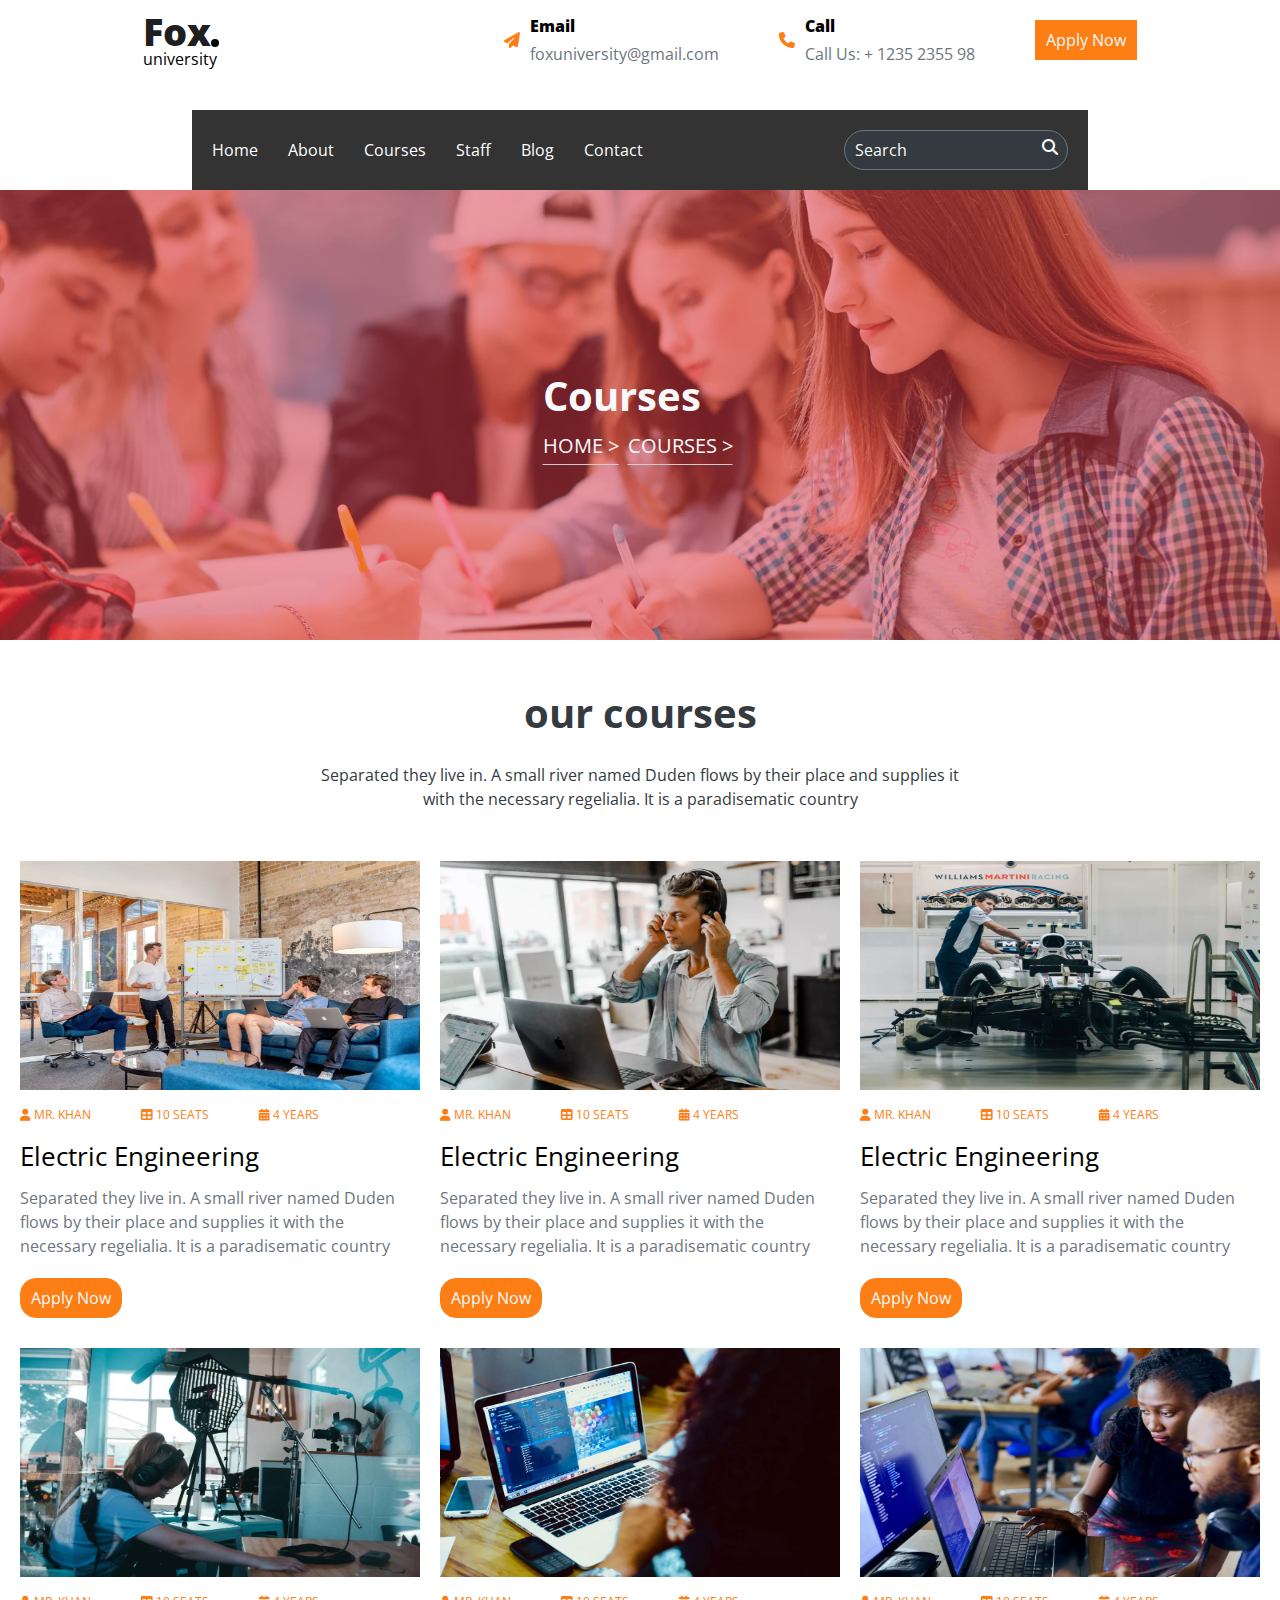
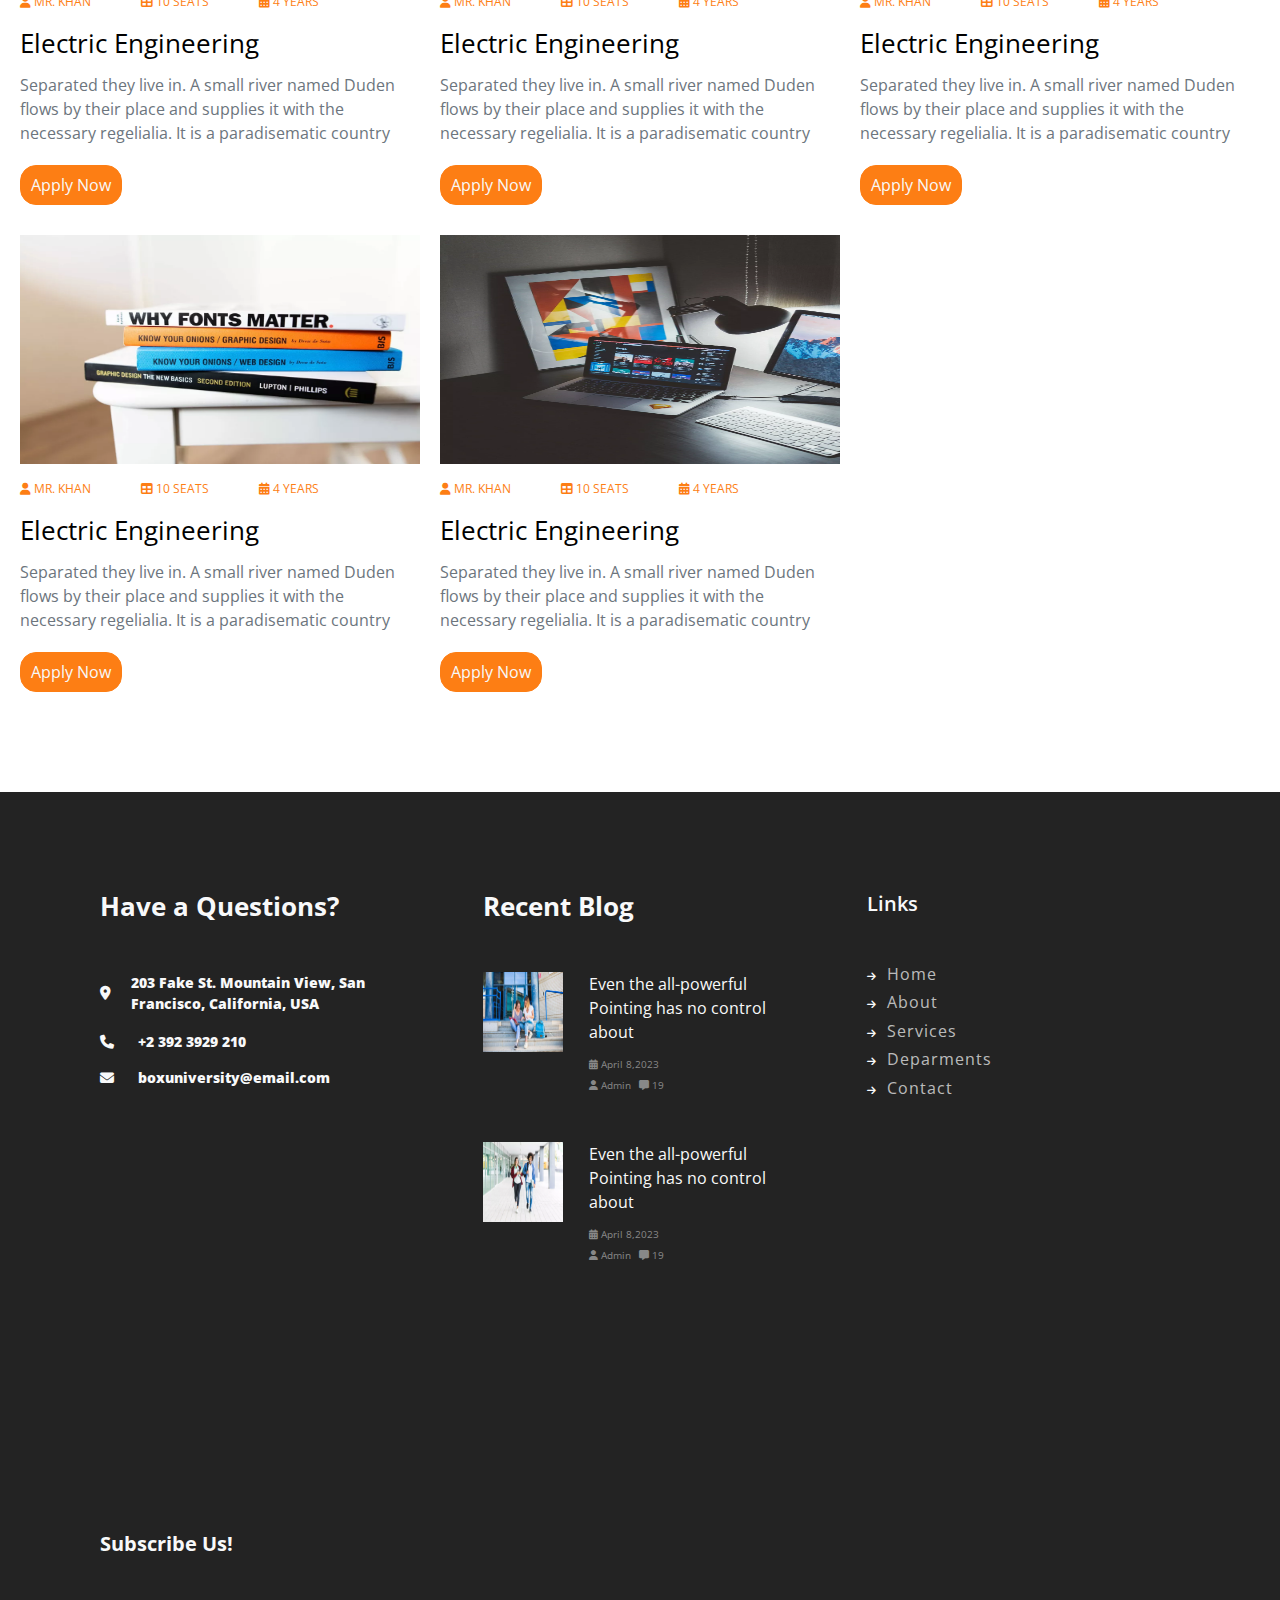
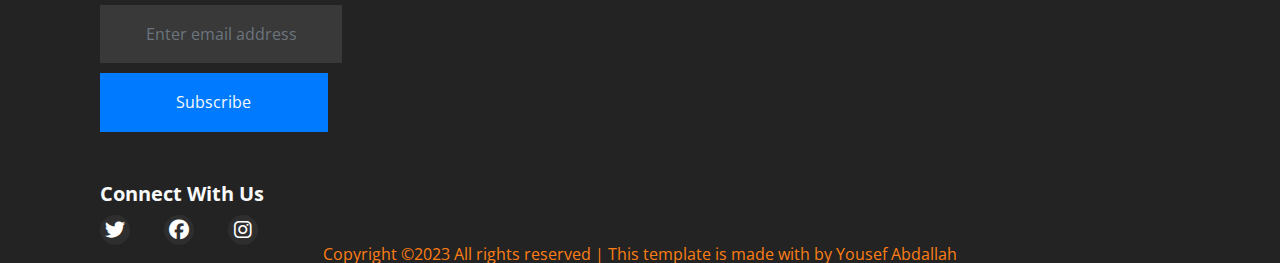
<file: courses.html>
<!DOCTYPE html>
<html lang="en">
<head>
    <meta charset="UTF-8">
    <meta http-equiv="X-UA-Compatible" content="IE=edge">
    <meta name="viewport" content="width=device-width, initial-scale=1.0">
    <title>Courses</title>
    <link rel="stylesheet" href="css/courses.css">
    <link rel="stylesheet" href="css/Normalize.css">
    <link rel="preconnect" href="https://fonts.googleapis.com">
    <link rel="preconnect" href="https://fonts.gstatic.com" crossorigin>
    <link href="https://fonts.googleapis.com/css2?family=Open+Sans:ital,wght@0,300;0,400;0,500;0,600;0,700;0,800;1,300;1,400;1,500;1,600;1,700;1,800&display=swap" rel="stylesheet">
<link rel="stylesheet" href="https://cdnjs.cloudflare.com/ajax/libs/font-awesome/6.2.1/css/all.min.css">
</head>
<body>
            <!-- Start Header -->

            <header>
                <div class="box">
                    <div class="logo">
                        <a href="index.html">
                            <h2>fox</h2>
                            <p>university</p>
                        </a>
                    </div>

                    <div class="conection">
                        <div class="mail flex">
                            <i class="fa-solid fa-paper-plane"></i>
                            <div>
                                <span>email</span>
                                <span>foxuniversity@gmail.com</span> 
                            </div>
                        </div>

                        <div class="phone flex">
                            <i class="fa-solid fa-phone"></i>
                            <div>
                                <span>call</span>
                                <span>Call Us: + 1235 2355 98</span>
                            </div>
                        </div>

                        <a href="#">apply now</a>

                    </div>

                </div>
                
                <nav>
                        
                            <ul>
                                <li><a href="index.html">home</a></li>
                                <li><a href="about.html">about</a></li>
                                <li><a href="courses.html">courses</a></li>
                                <li><a href="staff.html">staff</a></li>
                                <li><a href="blog.html">blog</a></li>
                                <li><a href="contact.html">contact</a></li>
                            </ul>
                            <div class="search">
                                <input type="search" placeholder="Search">
                            </div>  
                        
                </nav>


            </header>


        <!-- End Header -->


        <!-- Start About -->
        <section class="about">
            <div class="contect">
                <h2>courses</h2>
            <div class="change">
                <span><a href="index.html">home</a></span>
                <span>courses</span>
            </div>
            </div>
        </section>
        <!-- End About -->

        <!-- Start Courses -->
        <section class="courses">
            <div class="name">
                <h1>our courses</h1>
                <p>
                    Separated they live in. A small river named Duden flows by their place and supplies it with the necessary regelialia. It is a paradisematic country
                </p>
            </div>

            <div class="grid">

                <div class="boxs">
                    <div class="img">
                        <img src="img/course-1.jpg.webp" alt="">
                        <div class="icons">
                            <span>
                                <i class="fa-solid fa-user"></i>
                                MR. KHAN
                            </span>

                            <span>
                                <i class="fa-solid fa-table"></i>
                                10 SEATS
                            </span>

                            <span>
                                <i class="fa-solid fa-calendar-days"></i>
                                4 YEARS
                            </span>
                        </div>
                    </div>

                    
                    <h2>electric engineering</h2>
                    <p>Separated they live in. A small river named Duden flows by their place and supplies it with the necessary regelialia. It is a paradisematic country</p>
                    <a href="#">apply now</a>
                </div>



                <div class="boxs">
                    <div class="img">
                        <img src="img/course-2.jpg.webp" alt="">
                        <div class="icons">
                            <span>
                                <i class="fa-solid fa-user"></i>
                                MR. KHAN
                            </span>

                            <span>
                                <i class="fa-solid fa-table"></i>
                                10 SEATS
                            </span>

                            <span>
                                <i class="fa-solid fa-calendar-days"></i>
                                4 YEARS
                            </span>
                        </div>
                    </div>

                    
                    <h2>electric engineering</h2>
                    <p>Separated they live in. A small river named Duden flows by their place and supplies it with the necessary regelialia. It is a paradisematic country</p>
                    <a href="#">apply now</a>
                </div>



                <div class="boxs">
                    <div class="img">
                        <img src="img/course-3.jpg.webp" alt="">
                        <div class="icons">
                            <span>
                                <i class="fa-solid fa-user"></i>
                                MR. KHAN
                            </span>

                            <span>
                                <i class="fa-solid fa-table"></i>
                                10 SEATS
                            </span>

                            <span>
                                <i class="fa-solid fa-calendar-days"></i>
                                4 YEARS
                            </span>
                        </div>
                    </div>

                    
                    <h2>electric engineering</h2>
                    <p>Separated they live in. A small river named Duden flows by their place and supplies it with the necessary regelialia. It is a paradisematic country</p>
                    <a href="#">apply now</a>
                </div>



                <div class="boxs">
                    <div class="img">
                        <img src="img/course-4.jpg.webp" alt="">
                        <div class="icons">
                            <span>
                                <i class="fa-solid fa-user"></i>
                                MR. KHAN
                            </span>

                            <span>
                                <i class="fa-solid fa-table"></i>
                                10 SEATS
                            </span>

                            <span>
                                <i class="fa-solid fa-calendar-days"></i>
                                4 YEARS
                            </span>
                        </div>
                    </div>

                    
                    <h2>electric engineering</h2>
                    <p>Separated they live in. A small river named Duden flows by their place and supplies it with the necessary regelialia. It is a paradisematic country</p>
                    <a href="#">apply now</a>
                </div>


                <div class="boxs">
                    <div class="img">
                        <img src="img/course-5.jpg.webp" alt="">
                        <div class="icons">
                            <span>
                                <i class="fa-solid fa-user"></i>
                                MR. KHAN
                            </span>

                            <span>
                                <i class="fa-solid fa-table"></i>
                                10 SEATS
                            </span>

                            <span>
                                <i class="fa-solid fa-calendar-days"></i>
                                4 YEARS
                            </span>
                        </div>
                    </div>

                    
                    <h2>electric engineering</h2>
                    <p>Separated they live in. A small river named Duden flows by their place and supplies it with the necessary regelialia. It is a paradisematic country</p>
                    <a href="#">apply now</a>
                </div>


                <div class="boxs">
                    <div class="img">
                        <img src="img/course-6.jpg.webp" alt="">
                        <div class="icons">
                            <span>
                                <i class="fa-solid fa-user"></i>
                                MR. KHAN
                            </span>

                            <span>
                                <i class="fa-solid fa-table"></i>
                                10 SEATS
                            </span>

                            <span>
                                <i class="fa-solid fa-calendar-days"></i>
                                4 YEARS
                            </span>
                        </div>
                    </div>

                    
                    <h2>electric engineering</h2>
                    <p>Separated they live in. A small river named Duden flows by their place and supplies it with the necessary regelialia. It is a paradisematic country</p>
                    <a href="#">apply now</a>
                </div>


                <div class="boxs">
                    <div class="img">
                        <img src="img/course-7.jpg.webp" alt="">
                        <div class="icons">
                            <span>
                                <i class="fa-solid fa-user"></i>
                                MR. KHAN
                            </span>

                            <span>
                                <i class="fa-solid fa-table"></i>
                                10 SEATS
                            </span>

                            <span>
                                <i class="fa-solid fa-calendar-days"></i>
                                4 YEARS
                            </span>
                        </div>
                    </div>

                    
                    <h2>electric engineering</h2>
                    <p>Separated they live in. A small river named Duden flows by their place and supplies it with the necessary regelialia. It is a paradisematic country</p>
                    <a href="#">apply now</a>
                </div>


                <div class="boxs">
                    <div class="img">
                        <img src="img/course-8.jpg.webp" alt="">
                        <div class="icons">
                            <span>
                                <i class="fa-solid fa-user"></i>
                                MR. KHAN
                            </span>

                            <span>
                                <i class="fa-solid fa-table"></i>
                                10 SEATS
                            </span>

                            <span>
                                <i class="fa-solid fa-calendar-days"></i>
                                4 YEARS
                            </span>
                        </div>
                    </div>

                    
                    <h2>electric engineering</h2>
                    <p>Separated they live in. A small river named Duden flows by their place and supplies it with the necessary regelialia. It is a paradisematic country</p>
                    <a href="#">apply now</a>
                </div>



            </div>
        </section>
        <!-- End Courses -->


        <!-- Start Footer -->
        <footer>
                
            
            <div class="container">
                <div class="box-1 boxs">
                    
                    <h2>Have a Questions?</h2>

                    <ul>
                        <li>
                            <span class="f-2">
                                <i class="fa-solid fa-location-dot"></i>
                                203 Fake St. Mountain View, San Francisco, California, USA
                            </span>
                        </li>

                        <li>
                            <span>
                                <i class="fa-solid fa-phone"></i>
                                +2 392 3929 210
                            </span>
                        </li>

                        <li>
                            <span>
                                <i class="fa-regular fa-envelope"></i>
                                boxuniversity@email.com
                            </span>
                        </li>
                    </ul>

                </div>


                <div class="box-2 boxs">
                    <h2>Recent Blog</h2>
                    <div class="flex-1 flex">
                        <img src="img/footer.webp" alt="">
                        <div class="handing">
                            <a href="#">Even the all-powerful Pointing has no control about</a>
                            <span class="month">
                                <i class="fa-solid fa-calendar-days"></i>
                                April 8,2023
                            </span>
                            <div class="one">
                                <span>
                                    <i class="fa-solid fa-user"></i>
                                    Admin
                                </span>
                                <span>
                                    <i class="fa-solid fa-message"></i>
                                    19
                                </span>
                            </div>
                        </div>


                    </div>

                    <div class="flex-2 flex">
                        <img src="img/image_2.jpg.webp" alt="">
                        <div class="handing">
                            <a href="#">Even the all-powerful Pointing has no control about</a>
                            <span class="month">
                                <i class="fa-solid fa-calendar-days"></i>
                                April 8,2023
                            </span>
                            <div class="one">
                                <span>
                                    <i class="fa-solid fa-user"></i>
                                    Admin
                                </span>
                                <span>
                                    <i class="fa-solid fa-message"></i>
                                    19
                                </span>
                            </div>
                        </div>


                    </div>


                </div>


                <div class="box-3 boxs">
                    <h2>links</h2>
                    <ul>
                        <li><a href="#">home</a></li>
                        <li><a href="#">about</a></li>
                        <li><a href="#">services</a></li>
                        <li><a href="#">deparments</a></li>
                        <li><a href="#">contact</a></li>
                    </ul>
                </div>

                <div class="box-4 boxs">
                    <h2 class="sub">subscribe us!</h2>
                    <form action="">
                        <input type="email" name="email" id="" placeholder="Enter email address" required>
                        <input type="submit" value="Subscribe">
                    </form>
                    <div class="social">
                        <h2>connect with us</h2>
                        <div>
                            <a href="#"><i class="fa-brands fa-twitter"></i></a>
                            <a href="#"><i class="fa-brands fa-facebook"></i></a>
                            <a href="#"><i class="fa-brands fa-instagram"></i></a>
                        </div>
                    </div>
                </div>
            </div>
            <div class="end">
                Copyright ©2023 All rights reserved | This template is made with  by <a href="https://web.facebook.com/yousef.abdallah.70" target="_blank">Yousef Abdallah</a>
            </div>


</footer>
<!-- End Footer -->



</body>
</html>
</file>
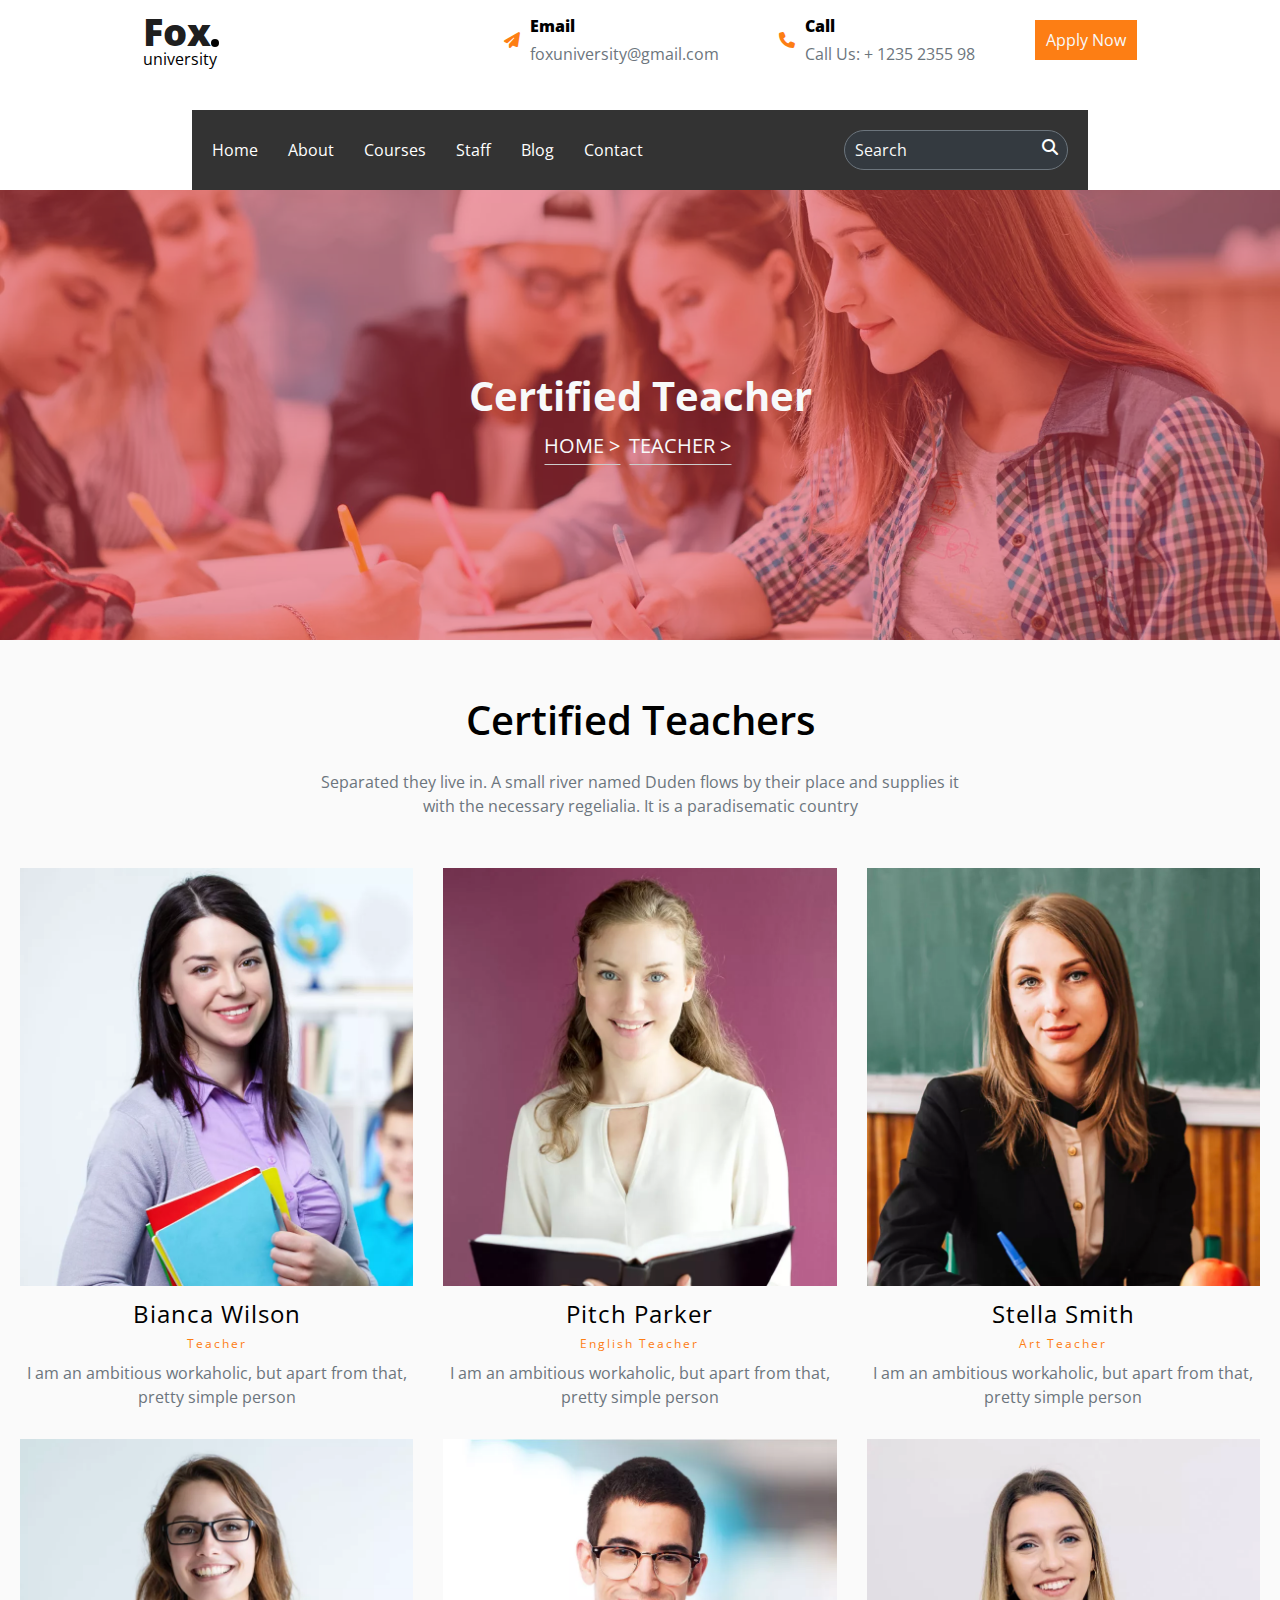
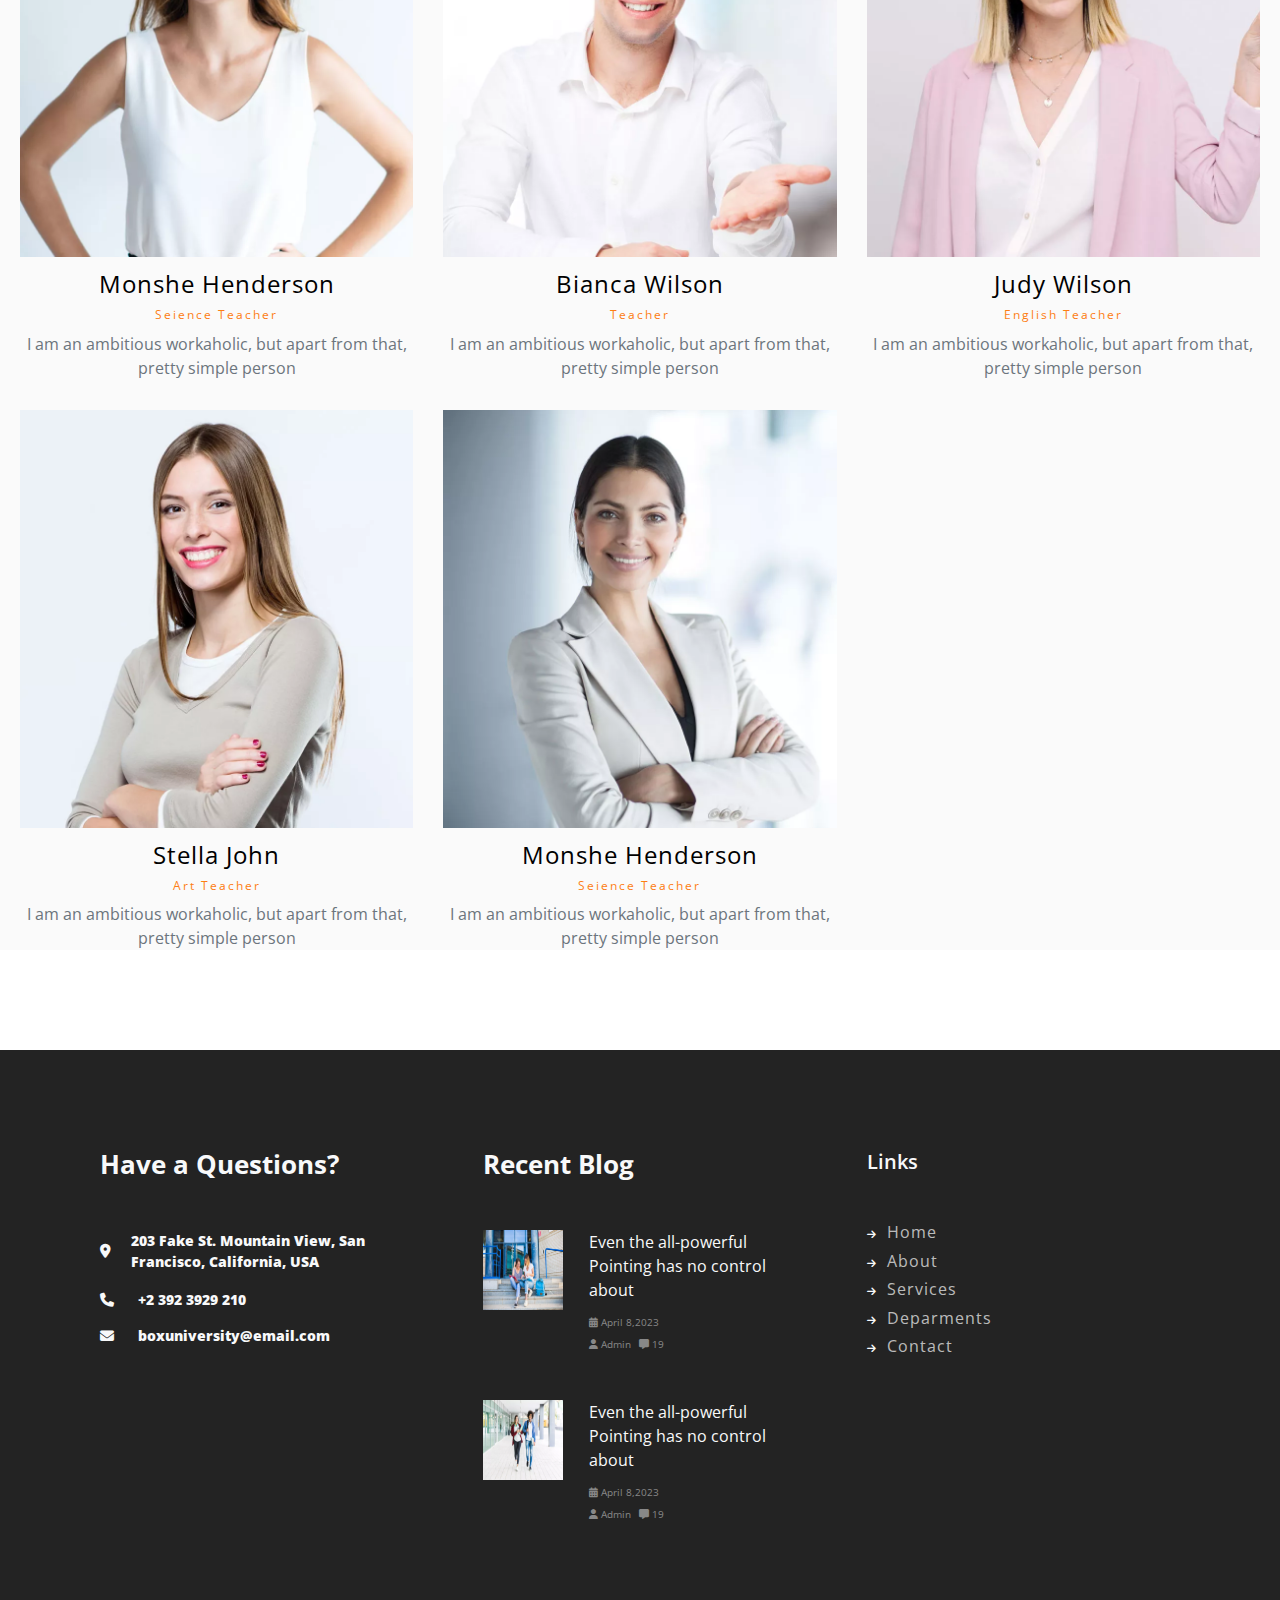
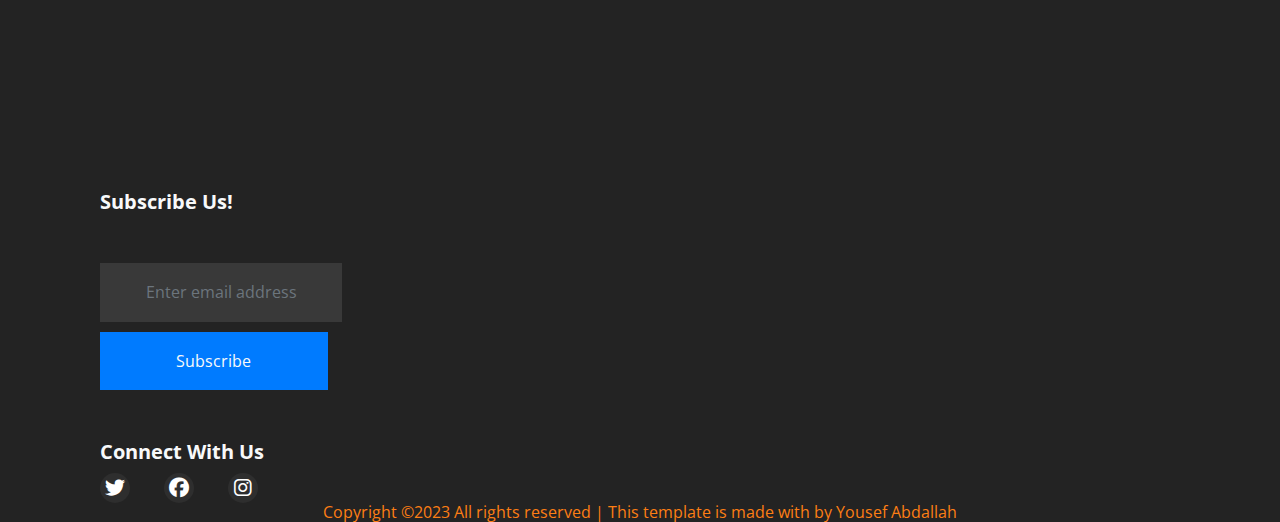
<file: staff.html>
<!DOCTYPE html>
<html lang="en">
<head>
    <meta charset="UTF-8">
    <meta http-equiv="X-UA-Compatible" content="IE=edge">
    <meta name="viewport" content="width=device-width, initial-scale=1.0">
    <title>Staff</title>
    <link rel="stylesheet" href="css/staff.css">
    <link rel="stylesheet" href="css/Normalize.css">
    <link rel="preconnect" href="https://fonts.googleapis.com">
    <link rel="preconnect" href="https://fonts.gstatic.com" crossorigin>
    <link href="https://fonts.googleapis.com/css2?family=Open+Sans:ital,wght@0,300;0,400;0,500;0,600;0,700;0,800;1,300;1,400;1,500;1,600;1,700;1,800&display=swap" rel="stylesheet">
<link rel="stylesheet" href="https://cdnjs.cloudflare.com/ajax/libs/font-awesome/6.2.1/css/all.min.css">
</head>
<body>
    <!-- Start Header -->

    <header>
        <div class="box">
            <div class="logo">
                <a href="index.html">
                    <h2>fox</h2>
                    <p>university</p>
                </a>
            </div>

            <div class="conection">
                <div class="mail flex">
                    <i class="fa-solid fa-paper-plane"></i>
                    <div>
                        <span>email</span>
                        <span>foxuniversity@gmail.com</span> 
                    </div>
                </div>

                <div class="phone flex">
                    <i class="fa-solid fa-phone"></i>
                    <div>
                        <span>call</span>
                        <span>Call Us: + 1235 2355 98</span>
                    </div>
                </div>

                <a href="#">apply now</a>

            </div>

        </div>
        
        <nav>
                
                    <ul>
                        <li><a href="index.html">home</a></li>
                        <li><a href="about.html">about</a></li>
                        <li><a href="courses.html">courses</a></li>
                        <li><a href="staff.html">staff</a></li>
                        <li><a href="blog.html">blog</a></li>
                        <li><a href="contact.html">contact</a></li>
                    </ul>
                    <div class="search">
                        <input type="search" placeholder="Search">
                    </div>  
                
        </nav>


    </header>


<!-- End Header -->


            <!-- Start About -->
            <section class="about">
                <div class="contect">
                    <h2>certified teacher</h2>
                <div class="change">
                    <span><a href="index.html">home</a></span>
                    <span>teacher</span>
                </div>
                </div>
            </section>
            <!-- End About -->


            <!-- Start Teacher -->
        <section class="teacher">
            <div class="info">
                <h2 class="l-1">Certified Teachers</h2>
                <p class="p-1">Separated they live in. A small river named Duden flows by their place and supplies it with the necessary regelialia. It is a paradisematic country</p>
            </div>
            <div class="grid">


                <div class="box">
                    <div class="img">
                        <img src="img/teacher-1.jpg.webp" alt="">
                        <div class="social">
                            <a href="#"><i class="fa-brands fa-twitter"></i></a>
                            <a href="#"><i class="fa-brands fa-facebook"></i></a>
                            <a href="#"><i class="fa-brands fa-google"></i></a>
                            <a href="#"><i class="fa-brands fa-instagram"></i></a>
                        </div>
                    </div>


                    <div class="name">
                        <h3>bianca wilson</h3>
                        <p>teacher</p>
                    </div> 
                    <p class="p-2">
                        I am an ambitious workaholic, but apart from that, pretty simple person
                    </p>
                    
                </div>



                <div class="box">
                    <div class="img">
                        <img src="img/teacher-2.jpg.webp" alt="">
                        <div class="social">
                            <a href="#"><i class="fa-brands fa-twitter"></i></a>
                            <a href="#"><i class="fa-brands fa-facebook"></i></a>
                            <a href="#"><i class="fa-brands fa-google"></i></a>
                            <a href="#"><i class="fa-brands fa-instagram"></i></a>
                        </div>
                    </div>


                    <div class="name">
                        <h3>pitch parker</h3>
                        <p>english teacher</p>
                    </div> 
                    <p class="p-2">
                        I am an ambitious workaholic, but apart from that, pretty simple person
                    </p>
                    
                </div>




                <div class="box">
                    <div class="img">
                        <img src="img/teacher-3.jpg.webp" alt="">
                        <div class="social">
                            <a href="#"><i class="fa-brands fa-twitter"></i></a>
                            <a href="#"><i class="fa-brands fa-facebook"></i></a>
                            <a href="#"><i class="fa-brands fa-google"></i></a>
                            <a href="#"><i class="fa-brands fa-instagram"></i></a>
                        </div>
                    </div>


                    <div class="name">
                        <h3>stella smith</h3>
                        <p>art teacher</p>
                    </div> 
                    <p class="p-2">
                        I am an ambitious workaholic, but apart from that, pretty simple person
                    </p>
                    
                </div>



                <div class="box">
                    <div class="img">
                        <img src="img/teacher-4.jpg.webp" alt="">
                        <div class="social">
                            <a href="#"><i class="fa-brands fa-twitter"></i></a>
                            <a href="#"><i class="fa-brands fa-facebook"></i></a>
                            <a href="#"><i class="fa-brands fa-google"></i></a>
                            <a href="#"><i class="fa-brands fa-instagram"></i></a>
                        </div>
                    </div>


                    <div class="name">
                        <h3>monshe henderson</h3>
                        <p>seience teacher</p>
                    </div> 
                    <p class="p-2">
                        I am an ambitious workaholic, but apart from that, pretty simple person
                    </p>
                    
                </div>

                <div class="box">
                    <div class="img">
                        <img src="img/teacher-5.jpg.webp" alt="">
                        <div class="social">
                            <a href="#"><i class="fa-brands fa-twitter"></i></a>
                            <a href="#"><i class="fa-brands fa-facebook"></i></a>
                            <a href="#"><i class="fa-brands fa-google"></i></a>
                            <a href="#"><i class="fa-brands fa-instagram"></i></a>
                        </div>
                    </div>


                    <div class="name">
                        <h3>bianca wilson</h3>
                        <p>teacher</p>
                    </div> 
                    <p class="p-2">
                        I am an ambitious workaholic, but apart from that, pretty simple person
                    </p>
                    
                </div>


                <div class="box">
                    <div class="img">
                        <img src="img/teacher-6.jpg.webp" alt="">
                        <div class="social">
                            <a href="#"><i class="fa-brands fa-twitter"></i></a>
                            <a href="#"><i class="fa-brands fa-facebook"></i></a>
                            <a href="#"><i class="fa-brands fa-google"></i></a>
                            <a href="#"><i class="fa-brands fa-instagram"></i></a>
                        </div>
                    </div>


                    <div class="name">
                        <h3>Judy wilson</h3>
                        <p>english teacher</p>
                    </div> 
                    <p class="p-2">
                        I am an ambitious workaholic, but apart from that, pretty simple person
                    </p>
                    
                </div>


                <div class="box">
                    <div class="img">
                        <img src="img/teacher-7.jpg.webp" alt="">
                        <div class="social">
                            <a href="#"><i class="fa-brands fa-twitter"></i></a>
                            <a href="#"><i class="fa-brands fa-facebook"></i></a>
                            <a href="#"><i class="fa-brands fa-google"></i></a>
                            <a href="#"><i class="fa-brands fa-instagram"></i></a>
                        </div>
                    </div>


                    <div class="name">
                        <h3>stella john</h3>
                        <p>art teacher</p>
                    </div> 
                    <p class="p-2">
                        I am an ambitious workaholic, but apart from that, pretty simple person
                    </p>
                    
                </div>


                <div class="box">
                    <div class="img">
                        <img src="img/teacher-8.jpg.webp" alt="">
                        <div class="social">
                            <a href="#"><i class="fa-brands fa-twitter"></i></a>
                            <a href="#"><i class="fa-brands fa-facebook"></i></a>
                            <a href="#"><i class="fa-brands fa-google"></i></a>
                            <a href="#"><i class="fa-brands fa-instagram"></i></a>
                        </div>
                    </div>


                    <div class="name">
                        <h3>Monshe Henderson</h3>
                        <p>seience teacher</p>
                    </div> 
                    <p class="p-2">
                        I am an ambitious workaholic, but apart from that, pretty simple person
                    </p>
                    
                </div>
     

            </div>
        </section>
        <!-- End Teacher -->



         <!-- Start Footer -->
         <footer>
                
            
            <div class="container">
                <div class="box-1 boxs">
                    
                    <h2>Have a Questions?</h2>

                    <ul>
                        <li>
                            <span class="f-2">
                                <i class="fa-solid fa-location-dot"></i>
                                203 Fake St. Mountain View, San Francisco, California, USA
                            </span>
                        </li>

                        <li>
                            <span>
                                <i class="fa-solid fa-phone"></i>
                                +2 392 3929 210
                            </span>
                        </li>

                        <li>
                            <span>
                                <i class="fa-regular fa-envelope"></i>
                                boxuniversity@email.com
                            </span>
                        </li>
                    </ul>

                </div>


                <div class="box-2 boxs">
                    <h2>Recent Blog</h2>
                    <div class="flex-1 flex">
                        <img src="img/footer.webp" alt="">
                        <div class="handing">
                            <a href="#">Even the all-powerful Pointing has no control about</a>
                            <span class="month">
                                <i class="fa-solid fa-calendar-days"></i>
                                April 8,2023
                            </span>
                            <div class="one">
                                <span>
                                    <i class="fa-solid fa-user"></i>
                                    Admin
                                </span>
                                <span>
                                    <i class="fa-solid fa-message"></i>
                                    19
                                </span>
                            </div>
                        </div>


                    </div>

                    <div class="flex-2 flex">
                        <img src="img/image_2.jpg.webp" alt="">
                        <div class="handing">
                            <a href="#">Even the all-powerful Pointing has no control about</a>
                            <span class="month">
                                <i class="fa-solid fa-calendar-days"></i>
                                April 8,2023
                            </span>
                            <div class="one">
                                <span>
                                    <i class="fa-solid fa-user"></i>
                                    Admin
                                </span>
                                <span>
                                    <i class="fa-solid fa-message"></i>
                                    19
                                </span>
                            </div>
                        </div>


                    </div>


                </div>


                <div class="box-3 boxs">
                    <h2>links</h2>
                    <ul>
                        <li><a href="#">home</a></li>
                        <li><a href="#">about</a></li>
                        <li><a href="#">services</a></li>
                        <li><a href="#">deparments</a></li>
                        <li><a href="#">contact</a></li>
                    </ul>
                </div>

                <div class="box-4 boxs">
                    <h2 class="sub">subscribe us!</h2>
                    <form action="">
                        <input type="email" name="email" id="" placeholder="Enter email address" required>
                        <input type="submit" value="Subscribe">
                    </form>
                    <div class="social">
                        <h2>connect with us</h2>
                        <div>
                            <a href="#"><i class="fa-brands fa-twitter"></i></a>
                            <a href="#"><i class="fa-brands fa-facebook"></i></a>
                            <a href="#"><i class="fa-brands fa-instagram"></i></a>
                        </div>
                    </div>
                </div>
            </div>
            <div class="end">
                Copyright ©2023 All rights reserved | This template is made with  by <a href="https://web.facebook.com/yousef.abdallah.70" target="_blank">Yousef Abdallah</a>
            </div>


</footer>
<!-- End Footer -->

</body>
</html>
</file>
<file: css/home.css>
/* Start Global Rules */
:root {
    --blue: #007bff;
    --indigo: #6610f2;
    --purple: #6f42c1;
    --pink: #e83e8c;
    --red: #dc3545;
    --orange: #fd7e14;
    --yellow: #ffc107;
    --green: #28a745;
    --teal: #20c997;
    --cyan: #17a2b8;
    --white: #fff;
    --gray: #6c757d;
    --gray-dark: #343a40;
    --primary: #007bff;
    --secondary: #6c757d;
    --success: #28a745;
    --info: #17a2b8;
    --warning: #ffc107;
    --danger: #dc3545;
    --light: #f8f9fa;
    --dark: #343a40;
    --main-transition: 0.3s;
}
* {
    box-sizing: border-box;
    padding: 0;
    margin: 0;
}
html {
    scroll-behavior: smooth;
}
body {
    font-family: 'Open Sans', sans-serif;
    margin: 0;
}
a {
    text-decoration: none;
    color: black;
}
li {
    list-style: none;
}
input:focus {
    outline: none;
}
i {
    font-weight: 900;
}
.fa-regular, .far {
    font-weight: 900 !important;
}
/* End Global Rules */

/* Start Header */
header {
    background-color: white;
    box-shadow: 0 0 10px #ddd;
    overflow: hidden;
}
header .logo h2 {
    font-size: 38px;
    text-transform: capitalize;
    font-weight: 800;
    line-height: 1;
    padding: 0;
    margin: 0;
    color: rgba(0, 0, 0, 0.9);
    position: relative;
}
header .logo h2::after {
    content: "";
    position: absolute;
    width: 8px;
    height: 8px;
    background-color: black;
    bottom: 3px;
    border-radius: 50%;
}
header .box {
    height: 80px;
    display: flex;
    justify-content: space-around;
    align-items: center;
    flex-wrap: wrap;
}
header .conection {
    display: flex;
    align-items: center;
    gap: 60px;
}
header .flex {
    display: flex;
    align-items: center;
    gap: 10px;
}
header .flex span:first-child {
    display: block;
    margin-bottom: 10px;
    font-weight: 900;
    text-transform: capitalize;

}
header .flex span:last-child {
    color: var(--gray);
}
header .box i {
    color: var(--orange);
    font-weight: 900;
}
header .conection a {
    background-color: var(--orange);
    padding: 10px;
    text-transform: capitalize;
    color: var(--light);
    border: 1px solid var(--orange);
    transition: var(--main-transition);
}
header .conection a:hover {
    background-color: var(--light);
    color: var(--orange);
}
nav {
    display: flex;
    justify-content: space-between;
    padding: 20px;
    margin: 30px auto 0;
    width: 70%;
    background-color: #333;
    position: relative;
}
nav ul {
    display: flex;
    align-items: center;
    gap: 30px;
    text-transform: capitalize;
}
nav a {
    color: white;
    transition: 0.3s;
}
nav a:hover {
    color: var(--orange);
}
nav ul a.active {
    color: var(--orange);
}
header .search input {
    padding: 10px;
    position: relative;
    caret-color: var(--orange);
    background-color: var(--dark);
    color: var(--light);
    border: 1px solid var(--secondary);
    border-radius: 24px;
}
header input::placeholder {
    color: var(--light);
}
header .search {
    position: relative;
    width: fit-content;
    height: fit-content;
}
header .search::after {
    font-family: "Font Awesome 6 Free";
    content: "\f002";
    font-weight: 900;
    position: absolute;
    top: 17px;
    transform: translateY(-50%);
    right: 10px;
    color: var(--white);
}


/* Start Media */
@media (max-width: 767px) {
    header .box {
        display: block;
        padding: 0 15px;
        margin-top: 10px;
    }
    header .conection {
        display: block;
        margin-top: 20px;
    }
    header .conection a {
        float: right;
        width: fit-content;
        display: block;
    }
    header .box .flex {
        margin-bottom: 20px;
    }
    nav {
        margin-top: 200px;
        width: 100%;
        
    }
    nav ul {
        display: block;
        /* position: absolute; */
        left: 20px;
        top: 70px;
    }
    .line {
        position: relative !important;
    }
    nav ul li {
        padding-bottom: 20px;
    }
    nav ul li a:hover {
        padding-left: 5px;
        color: var(--orange);
    }
}

@media (min-width: 768px) and (max-width: 930px) {
    nav {
        width: 90%;
    }
}
/* End Media */

/* End Header */



/* Start Image */
.image {
    background-position: center;
    background-repeat: no-repeat;
    background-size: cover;
    width: 100%;
    height: calc(100vh - 100px);
    animation: slide 10s infinite linear;
    overflow: hidden;
    position: relative;
}
.image::before {
    content: "";
    position: absolute;
    z-index: 0;
    background-color: rgba(220, 53, 69, 0.35);
    top: 0;
    left: 0;
    right: 0;
    bottom: 0;
}
@keyframes slide {
    
    0%,
    50% {
        background-image: url(../img/bg_1.jpg.webp);
        transition: 5s;
        }
    51%,
    100% {
        background-image: url(../img/1106+-+Uni1+2-.jpg);
        transition-delay: 5s;
    }
}

.image .box-1 {
    display: flex;
    height: calc(100vh - 100px);
    align-items: center;
    color: var(--light);
    position: relative;
    z-index: 1;
    margin-left: 100px;
    animation: joe infinite 10s;
}
@keyframes joe {
    0%,
    50% {
        opacity: 1;
    }
    51%,
    100% {
        opacity: 0;
    }
}
.image .box-1 .img-1 h1{
    font-size: 40px;
    line-height: 1.8;
    text-transform: capitalize;
    font-weight: 900;
    cursor: pointer;
    width: fit-content;
}
.image .box-1 .img-1 p{
    width: 465px;
    line-height: 1.8;
    font-size: 16px;
    color: rgba(255, 255, 255, 0.9);
}
.image .box-1 .img-1 a{
    display: block;
    margin-top: 20px;
    padding: 10px;
    background-color: var(--orange);
    color: var(--light);
    border: 1px solid var(--orange);
    width: fit-content;
    border-radius: 16px;
    text-transform: capitalize;
    transition: var(--main-transition);
}
.image .box-1 .img-1 a:hover {
    background-color: white;
    color: var(--orange);
}

.swich span:first-child {
    position: absolute;
    width: 15px;
    height: 15px;
    left: 50%;
    bottom: 30px;
    border-radius: 50%;
    transform: translateX(-50%);
    background-color: white;
    animation: color-1 10s infinite;
    cursor: pointer;
    z-index: 5;
}
.swich span:last-child {
    position: absolute;
    width: 15px;
    height: 15px;
    left: 53%;
    bottom: 30px;
    border-radius: 50%;
    background-color: white;
    transform: translateX(-55%);
    animation: color-2 infinite;
    animation-duration: 10s;
    animation-delay: 0s;
    cursor: pointer;
    z-index: 5;
}

@keyframes color-1 {
    0%,
    50% {
        background-color: var(--orange);
    }
    51%,
    100% {
        background-color: white;
    }
}
@keyframes color-2 {
    0%,
    50% {
        background-color: white;
    }
    51%,
    100% {
        background-color: var(--orange);
    }
}

.image .box-2 {
    animation: joe-2 infinite 10s;
    position: absolute;
    right: 0;
    top: 50%;
    transform: translateY(-50%);
    z-index: 5;
}
.img-2 {
    position: absolute;
    z-index: 2;
    top: 50%;
    transform: translateY(-50%);
    right: 0;
    width: 600px;
}
.img-2 h1 {
    width: 50%;
    font-size: 40px;
    line-height: 1.8;
    text-transform: capitalize;
    font-weight: 900;
    cursor: pointer;
    color: var(--light);
}
.img-2 p {
    width: 400px;
    line-height: 1.8;
    font-size: 16px;
    color: rgba(255, 255, 255, 0.9);
}

.box-2 .img-2 a{
    display: block;
    margin-top: 20px;
    padding: 10px;
    background-color: var(--orange);
    color: var(--light);
    border: 1px solid var(--orange);
    width: fit-content;
    border-radius: 16px;
    text-transform: capitalize;
    transition: var(--main-transition);
    cursor: pointer;
}
.box-2 .img-2 a:hover {
    background-color: white;
    color: var(--orange);
}

@keyframes joe-2 {
    0%,
    50% {
        opacity: 0;
    }
    51%,
    100% {
        opacity: 1;
    }
}





@media (max-width: 767px) {
    .image .box-1 {
        margin-left: 20px;
        margin-right: 20px;
    }
    .image .box-1 .img-1 h1 {
        font-size: 24px;
    }
        .image .box-1 .img-1 p {
            width: 100%;
        }
        .image .img-2 {
            width: auto;
            margin: -30px auto;
        }
        .image .img-2 p {
            width: 100%;
        }
        .image .img-2 h1 {
            font-size: 30px;
        }
        .swich span {
            bottom: 5px;
        }
        .swich span:first-child {
            left: 45%;
        }

}

/* End Image */

/* Start Job */
.job {
    /* margin: 5px 15px 0; */
    display: grid;
    grid-template-columns: repeat(auto-fill, minmax(300px, 1fr));
    color: var(--light);
}
.job i {
    font-weight: 900;
    display: block;
    text-align: center;
    font-size: 30px;
}
.job .grid h2,
.job .grid p {
    text-align: center;
    margin-top: 10px;
    line-height: 1.4;
}
.grid {
    padding: 50px 0 80px;
}
.job .grid-1 {
    background-color: var(--orange);
}
.job .grid-2 {
    background-color: var(--dark);
}
.job .grid-3 {
    background-color: var(--orange);
}
.job .grid-4 {
    background-color: var(--dark);
}

@media (max-width: 767px) {
    .job {
        grid-template-columns: minmax(250px , 1fr);
        gap: 0;
    }
    .job .grid h2, .job .grid p {
        width: 80%;
        margin: 10px auto 0;
    }
}
/* End Job */

/* Start About */
.about .img {
    background-image: url(../img/about.jpg.webp);
    background-size: cover;
    background-position: center;
    background-attachment: scroll;
    width: 100%;
    height: 125vh;
}
.about {
    display: flex;
    flex-direction: row-reverse;
    gap: 10px;
    width: 80%;
    margin: 0 auto;
}
.about .container {
    margin-top: 50px;
}
.about .container .box-4 {
    display: grid;
    grid-template-columns: repeat(auto-fill, minmax(300px , 1fr));
    gap: 20px;
}
.about .one {
    display: flex;
    align-items: center;
    gap: 20px;
    margin-bottom: 20px;
}
.about .one img {
    width: 25px;
}
.about .one span {
    font-size: 20px;
    padding: 10px 20px;
    background-color: var(--orange);
    border-radius: 50%;
    width: 50px;
    height: 50px;
    display: flex;
    align-items: center;
    justify-content: center;
}
.container .description {
    margin-top: 30px;
    margin-bottom: 24px;
    line-height: 1.5;
    color: var(--gray);
}
.container h1 {
    font-size: 40px;
    font-weight: bold;
    letter-spacing: 1px;
    color: var(--dark);
}
.container .box-4 .info h2 {
    margin-bottom: 15px;
    font-weight: 400;
    letter-spacing: 0.5px;
    line-height: 1.5;
}
.container .box-4 .info p {
    line-height: 1.5;
    color: var(--gray);
}
@media (max-width: 767px) {
    .about {
        flex-direction: column-reverse;
        width: 100%;
    }
    .about .container {
        padding: 0 20px;
    }
    .about .container .box-4 {
        grid-template-columns: minmax(200px , 1fr);
    }
    .about .img {
        display: none;
    }
}

@media (max-width: 991px) {
    .about {
        flex-direction: column;
    }
}
/* End About */


/* Start About-1 */
.about-1 {
    background-image: url(../img/bg_3.jpg.webp);
    background-size: cover;
    background-position: center;
    background-attachment: fixed;
    min-height: 100vh;
    position: relative;
    overflow: hidden;
}
.about-1::after {
    content: "";
    position: absolute;
    top: 0;
    left: 0;
    bottom: 0;
    right: 0;
    width: 100%;
    background-color: #cc6f3b;
    opacity: 0.8;
    z-index: 0;
}
    
.about-1 img {
    width: 450px;
}
.about-1 .container {
    display: flex;
    column-gap: 70px;
    min-height: 75vh;
    align-items: center;
    justify-content: center;
    width: 80%;
    color: var(--light);
    margin: 0 auto;
    position: relative;
    z-index: 1;
}
.about-1 .about-university h2 {
    font-size: 40px;
    margin-bottom: 20px;
    padding-bottom: 10px;
    font-weight: 600;
}
.about-1 .about-university .p-1 {
    margin-bottom: 15px;
}
.about-1 .about-university p {
    line-height: 1.5;
    color: rgba(255, 255, 255, 0.9);
    font-weight: bold;
}
.about-1 .grid {
    width: 80%;
    margin: 0 auto;
    position: relative;
    z-index: 1;
    display: grid;
    row-gap: 30px;
    grid-template-columns: repeat(auto-fill, minmax(250px , 1fr));
    color: var(--light);
}
.about-1 .grid span:first-child {
    font-size: 40px;
    margin-bottom: 10px;
}
.about-1 .grid span {
    display: block;
    text-align: center;
}

@media (max-width: 767px) {
    .about-1 .grid {
        width: 100%;
    }
    .about-1 .container {
        flex-direction: column;
        margin: 30px 20px 20px;
        width: auto;
        height: 100%;
    }
    .about-1 img {
        width: 100%;
        margin-bottom: 20px;
    }
}

@media (max-width: 320px) {
    .about-1 {
        min-width: 50vh;
    }
    html {
        min-width: 50vh;
    }
}

@media (max-width: 991px) {
    .about-1 img {
        margin-bottom: 20px;
    }
    .about-1 .container {
        flex-direction: column;
        margin-top: 50px;
    }
}
/* End About-1 */


/* Start Courses */
.courses {
    margin-top: 50px;
    margin-bottom: 100px;
}
.courses .name {
    text-align: center;
    margin-bottom: 50px;
}
.courses .name p {
    width: 50%;
    margin: 0 auto;
    text-align: center;
    line-height: 1.5;
    color: var(--gray-dark);
}
.courses .name h1 {
    font-size: 40px;
    color: var(--dark);
}
.courses img {
    width: 100%;
    height: 229px;
}
.courses .grid {
    display: grid;
    grid-template-columns: repeat(auto-fill, minmax(300px , 1fr));
    gap: 20px;
    row-gap: 30px;
    padding: 0 20px;
}
.courses h2 {
    margin-bottom: 10px;
    font-size: 26px;
    text-transform: capitalize;
    font-weight: 400;
    line-height: 1.5;
}
.courses p {
    line-height: 1.5;
    color: var(--gray);
}
.courses a {
    display: block;
    margin-top: 20px;
    background-color: var(--orange);
    color: var(--light);
    border: 1px solid var(--orange);
    text-transform: capitalize;
    width: fit-content;
    padding: 10px;
    border-radius: 16px;
    transition: 0.3s;
}
.courses a:hover {
    background-color: var(--light);
    color: var(--orange);
}
.courses .icons {
    display: flex;
    align-items: center;
    height: 43.2px;
    font-size: 12px;
    gap: 50px;
    color: var(--orange);
}

/* Start Media */
@media (max-width: 767px) {
    .courses .name p {
        width: 100%;
        padding: 0 10px;
        text-align: initial;
    }
    .courses .grid {
        padding: 0 10px;
    }
}
/* End Media */

/* End Courses */



/* Start Teacher */
.teacher {
    background-color: #fafafa;
    width: 100%;
    margin-bottom: 100px;
}
.teacher img {
    width: 100%;
}
.teacher .l-1 {
    font-size: 40px;
    margin: 0 auto 20px;
    text-align: center;
    width: fit-content;
    padding-top: 50px;
    font-weight: 600;
    line-height: 1.5;
}
.teacher .p-1 {
    width: 50%;
    text-align: center;
    margin: 0 auto;
    line-height: 1.5;
    color: var(--gray);
}
.teacher .grid {
    display: grid;
    grid-template-columns: repeat(auto-fill, minmax(300px, 1fr));
    gap: 30px;
    padding: 0 20px;
    margin-top: 50px;
}
.teacher .img {
    position: relative;
}
.teacher img {
    transition: 0.5s;
}
.teacher .box:hover img {
    transform: scale(1.02);
}
.teacher .img .social {
    position: absolute;
    bottom: 0;
    left: 35%;
    transform: translateX(-22%);
    opacity: 0;
    transition: 0.5s;
}
.teacher .img .social i {
    font-size: 20px;
}
.teacher .box:hover .social {
    opacity: 1;
    bottom: 15px;
}
.teacher .img .social a {
    color: var(--orange);
    margin-right: 10px;
}

.teacher .name {
    margin: 10px 0;
    text-align: center;
    transition: 0.3s;
}
.teacher .box:hover .name {
    color: var(--orange);
}
.teacher .name h3 {
    margin-bottom: 10px;
    font-size: 24px;
    font-weight: 400;
    text-transform: capitalize;
    letter-spacing: 1px;
}
.teacher .name p {
    color: var(--orange);
    font-size: 12px;
    text-transform: capitalize;
    letter-spacing: 2px;
}
.teacher .box .p-2 {
    text-align: center;
    line-height: 1.5;
    color: var(--gray);
}

@media (max-width: 767px) {
    .teacher .p-1 {
        width: auto;
        margin: 0 10px;
        text-align: initial;
    }
    .teacher .grid {
        grid-template-columns: repeat(auto-fill, minmax(250px , 1fr));
        padding: 0 10px;
    }
}
/* End Teacher */


/* Start Landing */
.landing {
    background-image: url(../img/bg_5.jpg.webp);
    background-position: left center;
    background-size: cover;
    background-attachment: fixed;
    min-height: calc(100vh - 50px);
    position: relative;
    display: flex;
    align-items: center;
    justify-content: end;
    margin-bottom: 100px;
    overflow: hidden;
}
.landing::before {
    content: "";
    position: absolute;
    left: 0;
    top: 0;
    bottom: 0;
    right: 0;
    background-color: #863913;
    opacity: 0.7;
}
.landing .box {
    position: relative;
    z-index: 5;
    width: 50%;
}
.landing .box form div {
    display: flex;
    gap: 40px;
}
.landing p {
    width: 90%;
    line-height: 1.5;
    color: var(--light);
    font-size: 18px;
    margin-bottom: 50px;
}
.landing h2 {
    margin-bottom: 20px;
    font-size: 40px;
    color: var(--light);
    text-transform: capitalize;
    line-height: 1.5;
}
select {
    outline: none;
    border: none;
    margin-bottom: 20px !important;
    background-color: transparent;
    color: white;
    padding: 20px 26px 20px 0;
    border-bottom: 1px solid #f5f5f55e;
}
select option {
    text-transform: capitalize;
    font-size: 20px;
    color: var(--cyan);
}
.landing .box form input {
    border: none;
    margin-bottom: 20px;
    background-color: transparent;
    padding: 20px 0;
    caret-color: white;
    border-bottom: 1px solid #f5f5f55e;
    color: var(--light);
}
input::placeholder {
    color: var(--light);
    transition: 0.3s;
    font-size: 20px;
}
.submit {
    padding: 15px 20px !important;
    border: 1px solid var(--orange) !important;
    margin-top: 20px;
    background-color: var(--orange) !important;
    border-radius: 20px;
    color: var(--light);
    cursor: pointer;
    transition: 0.3s;
}
.submit:hover {
    background-color: transparent !important ;
    color:  var(--orange);
}
@media (max-width: 767px) {
    .landing .box form div {
        flex-direction: column;
        gap: 10px 40px;
        width: 70%;
    }
    .landing .box {
        width: 100%;
        margin: 20px 30px 0 !important;
    }
    .landing h2 {
        font-size: 30px;
    }
    .landing p {
        font-size: 14px;
    }
}

@media (max-width: 991px) {
    .landing .box {
        margin: 0 50px;
    }
}
/* End Landing */


/* Start Blog */
.blog h2 {
    width: fit-content;
    margin: 0 auto 20px;
    font-size: 40px;
    line-height: 1.5;
    color: var(--dark);
}
.blog .p-1 {
    width: 50%;
    margin: 0 auto;
    text-align: center;
    line-height: 1.5;
    color: var(--gray);
}

.blog .flex {
    width: 80%;
    display: flex;
    gap: 30px;
    margin: 30px auto 0;
}
.blog img {
    width: 100%;
}
.blog .img {
    position: relative;
}
.blog .img::before {
    content: "8 April 2023";
    position: absolute;
    bottom: 0;
    left: 0;
    color: var(--light);
    background-color: #5d50c6;
    height: 95.8px;
    width: 47.7px;
    display: flex;
    align-items: center;
    justify-content: center;
    text-align: center;
    line-height: 1.4;
    font-size: 16px;
    font-weight: 900;
}
.blog .a-1 {
    margin: 20px;
    width: 80%;
    display: block;
    line-height: 1.4;
    font-size: 18px;
    transition: all 0.3s ease 0s;
}
.blog .box p {
    margin: 0 20px;
    width: 80%;
    line-height: 1.5;
    color: #666666;
}
.blog .link {
    margin: 20px 20px 0;
    display: flex;
    justify-content: space-between;
    align-items: center;
    width: 80%;
}
.blog .link .a-2 {
    background-color: var(--orange);
    padding: 10px 5px 10px 10px;
    border-radius: 14px;
    color: var(--light);
    text-transform: capitalize;
    border: 1px solid var(--orange);
    position: relative;
    transition: 0.3s;
}
.blog .link .a-2::after {
    font-family: "Font Awesome 6 Free";
    content: "\f061";
    font-weight: bold;
    margin-left: 2px;
    font-size: 10px;
}
.blog .link .a-2:hover {
    color: var(--orange);
    background-color: transparent;
}
.blog .admin a {
    color: var(--orange);
    text-transform: capitalize;
    margin-right: 5px;
}
.blog .admin span i {
    margin-right: 2px;
}
.blog .admin span {
    font-size: 12px;
    color: #b3b3b3;
    cursor: pointer;
}
.blog .all {
    background-color: white;
    box-shadow: 0 0 10px wheat;
    padding-bottom: 15px;
}

@media (max-width: 767px) {
    .blog .p-1 {
        width: inherit;
        text-align: inherit;
        margin: 0 10px;
    }
    .blog h2 {
        margin: 0 10px 20px;
    }
    .blog .flex {
        flex-direction: column;
    }
}
@media (max-width: 991px) {
    .blog .flex {
        flex-direction: column;
    }
}
/* End Blog */


/* Start Student */
.student {
    margin-top: 150px;
}
.student h2 {
    width: fit-content;
    font-size: 40px;
    margin: 0 auto 20px;
    line-height: 1.5;
    color: var(--dark);
}
.student .p-1 {
    width: 50%;
    margin: 0 auto;
    text-align: center;
    line-height: 1.5;
    color: var(--gray);
}

.student img {
    width: 100px;
    height: 100px;
    border-radius: 50%;
}

.student .flex {
    display: grid;
    grid-template-columns: repeat(auto-fill, minmax(300px , 1fr));
    gap: 50px 30px;
    margin: 100px 20px 0;
    cursor: grab;
}
.student .box .img {
    display: flex;
    gap: 20px;
}
.student .info p:first-child {
    width: 100%;
    line-height: 1.5;
    font-size: 18px;
    color: var(--gray);
    margin-bottom: 20px;
}
.student .name {
    margin-bottom: 10px;
    font-size: 18px;
    text-transform: capitalize;
    font-weight: 400;
}
.student .grate {
    color: var(--orange);
    text-transform: capitalize;
    font-weight: 700;
}
@media (max-width: 767px) {
    .student h2 {
        margin: 0 10px 20px;
    }
    .student .p-1 {
        width: initial;
        text-align: initial;
        margin: 0 10px;
    }
}

@media (max-width: 991px) {
    .student .flex {
        grid-template-columns: minmax(300px , 1fr);
    }
}
/* End Student */

/* Start Final */
.final {
    margin: 100px 0 0;
}
.final img {
    width: 100%;
    height: 100%;
}
.final .img {
    display: grid;
    grid-template-columns: repeat(auto-fill, minmax(calc(100% / 4), 1fr));
}
.final .img div {
    position: relative;
    cursor: zoom-in;
}
.final .img div span {
    position: absolute;
    z-index: 1;
    font-size: 20px;
    padding: 10px;
    bottom: 0;
    left: 50%;
    opacity: 0;
    transform: translateX(-50%);
    background-color: var(--orange);
    color: white;
    transition: 0.5s;
}
.final .img div:hover span {
    bottom: 50%;
    transform: translate(-50%, 50%);
    opacity: 1;
}
@media (max-width: 767px) {
    .final .img {
            grid-template-columns: minmax(200px, 1fr);
    }
}
/* End Final */

/* Start Footer */
footer img {
    display: block;
    width: 80px;
    height: 80px;
}

footer {
    background-color: #232323;
    min-height: 100vh;
    color: var(--light);
    overflow: hidden;
}
footer .container {
    display: grid;
    grid-template-columns: repeat(auto-fill, minmax(250px , 1fr));
    gap: 70px;
    margin: 0 100px;
}
footer .container .box-1,
footer .container .box-2,
footer .container .box-3,
footer .container .box-4 {
    margin-top: 100px;
}
footer .container .box-1 h2 {
    font-size: 26px;
    margin-bottom: 50px;
}
footer .container .box-1 ul li {
    margin-bottom: 20px;
    font-weight: 900;
    font-size: 14px;
    cursor: pointer;
}
footer .container .box-1 ul i {
    margin-right: 20px;
}
footer .box-1 .f-2 {
    display: flex;
    align-items: center;
    line-height: 1.5;
}
footer .flex {
    display: flex;
    gap: 16px;
}
footer .flex-1 {
    margin-bottom: 50px;
}
footer .flex-2 {
    margin-bottom: 100px;
}
footer .flex img {
    margin-right: 10px;
}
footer .box-2 h2 {
    margin-bottom: 50px;
    font-size: 26px;
}
footer .box-2 .handing a {
    line-height: 1.5;
    color: var(--light);
    margin-bottom: 15px;
    display: block;
    transition: 0.3s;
}
footer .box-2 .handing a:hover {
    color: var(--primary);
}
footer .month {
    display: block;
    font-size: 10px;
    margin-bottom: 10px;
    color: #888;
}
footer .one {
    font-size: 10px;
    color: #888;
}
footer .one span:first-child {
    margin-right: 5px;
}
footer .box-3 h2{
    font-size: 20px;
    margin-bottom: 50px;
    text-transform: capitalize;
    font-weight: 600;
}
footer .box-3 ul li {
    margin-bottom: 10px;
    text-transform: capitalize;
    letter-spacing: 1px;
    position: relative;
}
footer .box-3 ul li::before {
    content: "\f061";
    font-family: "Font Awesome 6 Free";
    font-weight: 900;
    margin-right: 10px;
    font-size: 10px;
    cursor: pointer;
}
footer .box-3 ul li a {
    color: rgba(255, 255, 255, 0.7);
    transition: 0.3s;
}
footer .box-3 ul li a:hover {
    color: var(--primary);
    margin-left: 5px;
}
footer .box-4 .sub {
    font-size: 20px;
    text-transform: capitalize;
    margin-bottom: 50px;
}
footer .box-4 input:first-child {
    display: block;
    border: none;
    background-color: #393939;
    text-align: center;
    padding: 20px;
    margin-bottom: 10px;
    color: var(--light);
}
footer .box-4 input:first-child::placeholder {
    color: var(--secondary);
}
footer .box-4 input:last-child {
    display: block;
    width: 227.7px;
    padding: 20px;
    text-align: center;
    text-transform: capitalize;
    color: var(--light);
    background-color: var(--blue);
    transition: 0.3s;
    border: none;
    cursor: pointer;
}
footer .box-4 input:last-child:hover {
    background-color: var(--orange);
}
footer .box-4 .social {
    margin-top: 50px;
}
footer .box-4 .social h2 {
    font-size: 20px;
    text-transform: capitalize;
    margin-bottom: 10px;
}
footer .box-4 .social div a{
    margin-right: 30px;
    font-size: 20px;
    color: white;
    background-color: rgba(255, 255, 255, 0.05);
    display: inline-flex;
    justify-content: center;
    align-items: center;
    width: 30px;
    height: 30px;
    border-radius: 50%;
    transition: 0.3s;
}
footer .box-4 .social div a:hover {
    color: var(--orange);
}
footer .end {
    text-align: center;
    color: var(--orange);
}
footer .end a {
    color: var(--orange);
    transition: 0.3s;
}
footer .end a:hover {
    color: var(--blue);
}

@media (max-width: 767px) {
    footer .container {
        grid-template-columns: minmax(300px, 1fr);
    }
    footer .container .box-1, footer .container .box-2, footer .container .box-3, footer .container .box-4 {
        margin: 0;
    }
    footer .container .box-1 {
        margin-top: 100px;
    }
    footer .container  {
        margin: 0 20px;
    }
    footer .flex-2 {
        margin-bottom: 0;
    }
    footer .end {
        margin-top: 50px;
        line-height: 1.5;
        margin: 50px 20px 20px;
    }
}

@media (min-width: 768px) and (max-width: 991px) {
    footer .container {
        grid-template-columns: minmax(300px, 1fr);
    }
    footer .flex-2 {
        margin-bottom: 0;
    }
    footer .end {
        margin-top: 70px;
        margin-bottom: 40px;
    }
}

/* End Footer */
</file>
<file: css/about.css>
/* Start Global Rules */
:root {
    --blue: #007bff;
    --indigo: #6610f2;
    --purple: #6f42c1;
    --pink: #e83e8c;
    --red: #dc3545;
    --orange: #fd7e14;
    --yellow: #ffc107;
    --green: #28a745;
    --teal: #20c997;
    --cyan: #17a2b8;
    --white: #fff;
    --gray: #6c757d;
    --gray-dark: #343a40;
    --primary: #007bff;
    --secondary: #6c757d;
    --success: #28a745;
    --info: #17a2b8;
    --warning: #ffc107;
    --danger: #dc3545;
    --light: #f8f9fa;
    --dark: #343a40;
    --main-transition: 0.3s;
}
* {
    box-sizing: border-box;
    padding: 0;
    margin: 0;
}
html {
    scroll-behavior: smooth;
}
body {
    font-family: 'Open Sans', sans-serif;
    margin: 0;
}
a {
    text-decoration: none;
    color: black;
}
li {
    list-style: none;
}
input:focus {
    outline: none;
}
i {
    font-weight: 900;
}
.fa-regular, .far {
    font-weight: 900 !important;
}
/* End Global Rules */

/* Start Header */
header {
    background-color: white;
    box-shadow: 0 0 10px #ddd;
    overflow: hidden;
}
header .logo h2 {
    font-size: 38px;
    text-transform: capitalize;
    font-weight: 800;
    line-height: 1;
    padding: 0;
    margin: 0;
    color: rgba(0, 0, 0, 0.9);
    position: relative;
}
header .logo h2::after {
    content: "";
    position: absolute;
    width: 8px;
    height: 8px;
    background-color: black;
    bottom: 3px;
    border-radius: 50%;
}
header .box {
    height: 80px;
    display: flex;
    justify-content: space-around;
    align-items: center;
    flex-wrap: wrap;
}
header .conection {
    display: flex;
    align-items: center;
    gap: 60px;
}
header .flex {
    display: flex;
    align-items: center;
    gap: 10px;
}
header .flex span:first-child {
    display: block;
    margin-bottom: 10px;
    font-weight: 900;
    text-transform: capitalize;

}
header .flex span:last-child {
    color: var(--gray);
}
header .box i {
    color: var(--orange);
    font-weight: 900;
}
header .conection a {
    background-color: var(--orange);
    padding: 10px;
    text-transform: capitalize;
    color: var(--light);
    border: 1px solid var(--orange);
    transition: var(--main-transition);
}
header .conection a:hover {
    background-color: var(--light);
    color: var(--orange);
}
nav {
    display: flex;
    justify-content: space-between;
    padding: 20px;
    margin: 30px auto 0;
    width: 70%;
    background-color: #333;
    position: relative;
}
nav ul {
    display: flex;
    align-items: center;
    gap: 30px;
    text-transform: capitalize;
}
nav a {
    color: white;
    transition: 0.3s;
}
nav a:hover {
    color: var(--orange);
}
nav ul a.active {
    color: var(--orange);
}
header .search input {
    padding: 10px;
    position: relative;
    caret-color: var(--orange);
    background-color: var(--dark);
    color: var(--light);
    border: 1px solid var(--secondary);
    border-radius: 24px;
}
header input::placeholder {
    color: var(--light);
}
header .search {
    position: relative;
    width: fit-content;
    height: fit-content;
}
header .search::after {
    font-family: "Font Awesome 6 Free";
    content: "\f002";
    font-weight: 900;
    position: absolute;
    top: 17px;
    transform: translateY(-50%);
    right: 10px;
    color: var(--white);
}


/* Start Media */
@media (max-width: 767px) {
    header .box {
        display: block;
        padding: 0 15px;
        margin-top: 10px;
    }
    header .conection {
        display: block;
        margin-top: 20px;
    }
    header .conection a {
        float: right;
        width: fit-content;
        display: block;
    }
    header .box .flex {
        margin-bottom: 20px;
    }
    nav {
        margin-top: 200px;
        width: 100%;
        
    }
    nav ul {
        display: block;
        /* position: absolute; */
        left: 20px;
        top: 70px;
    }
    .line {
        position: relative !important;
    }
    nav ul li {
        padding-bottom: 20px;
    }
    nav ul li a:hover {
        padding-left: 5px;
        color: var(--orange);
    }
}

@media (min-width: 768px) and (max-width: 930px) {
    nav {
        width: 90%;
    }
}
/* End Media */

/* End Header */


/* Start About */
.about {
    background-image: url(../img/bg_1.jpg.webp);
    background-size: cover;
    background-position: center;
    height: 50vh;
    position: relative;
}
.about::after {
    content: "";
    background-color: var(--red);
    opacity: 0.5;
    position: absolute;
    left: 0;
    right: 0;
    top: 0;
    bottom: 0;
    z-index: 0;
}
.about .contect {
    position: absolute;
    z-index: 1;
    top: 50%;
    left: 50%;
    transform: translate(-50%, -50%);
}
.about .contect h2 {
    font-size: 40px;
    color: var(--light);
    text-transform: capitalize;
    margin-bottom: 15px;
}
.about div span a {
    color: var(--light);
    text-transform: uppercase;
    font-size: 20px;
    transition: 0.3s;
}
.about div span a:hover {
    color: var(--blue);
}
.about div span {
    color: var(--light);
    font-size: 20px;
    text-transform: uppercase;
    padding-bottom: 5px;
    border-bottom: 1px solid #ccc;
    margin-right: 5px;
}
.about div span::after {
    content: ">";
    margin-left: 5px;
    color: var(--light);
}
.about .change {
        text-align: center;
}

@media (max-width: 767px) {
    .about div span a {
        font-size: 14px;
    }
    .about div span {
        font-size: 14px;
    }
}
/* End About */

/* Start Landing */
.landing {
    display: flex;
    justify-content: center;
    gap: 20px;
    width: 80%;
    margin: 0 auto;
}
.landing .img {
    width: 60%;
    margin: 0 auto;
}
.landing img {
    width: 100%;
}  
.landing .box {
    width: 100%;
    margin-top: 50px;
}
.landing .box h2 {
    margin-bottom: 20px;
    font-size: 30px;
    text-transform: capitalize;
    line-height: 1.7;
}
.landing .box p {
    line-height: 1.7;
    margin-top: 20px;
    color: #888;
}

@media (max-width: 767px) {
    .landing {
        flex-direction: column;
        row-gap: 20px;
        width: auto;
        margin: 0 20px;
    }
    .landing img {
        min-height: 300px;
    }
}

@media (min-width: 768px) and (max-width: 991px) {
    .landing img {
        height: 100vh;
    }
    .landing {
        width: 100%;
        margin: 0 20px;
    }
}
/* End Landing */


/* Start About-1 */
.about-1 {
    background-image: url(../img/bg_3.jpg.webp);
    background-size: cover;
    background-position: center;
    background-attachment: fixed;
    min-height: 100vh;
    position: relative;
    overflow: hidden;
}
.about-1::after {
    content: "";
    position: absolute;
    top: 0;
    left: 0;
    bottom: 0;
    right: 0;
    width: 100%;
    background-color: #cc6f3b;
    opacity: 0.8;
    z-index: 0;
}
    
.about-1 img {
    width: 450px;
}
.about-1 .container {
    display: flex;
    column-gap: 70px;
    min-height: 75vh;
    align-items: center;
    justify-content: center;
    width: 80%;
    color: var(--light);
    margin: 0 auto;
    position: relative;
    z-index: 1;
}
.about-1 .about-university h2 {
    font-size: 40px;
    margin-bottom: 20px;
    padding-bottom: 10px;
    font-weight: 600;
}
.about-1 .about-university .p-1 {
    margin-bottom: 15px;
}
.about-1 .about-university p {
    line-height: 1.5;
    color: rgba(255, 255, 255, 0.9);
    font-weight: bold;
}
.about-1 .grid {
    width: 80%;
    margin: 0 auto;
    position: relative;
    z-index: 1;
    display: grid;
    row-gap: 30px;
    grid-template-columns: repeat(auto-fill, minmax(250px , 1fr));
    color: var(--light);
}
.about-1 .grid span:first-child {
    font-size: 40px;
    margin-bottom: 10px;
}
.about-1 .grid span {
    display: block;
    text-align: center;
}

@media (max-width: 767px) {
    .about-1 .grid {
        width: 100%;
        margin-bottom: 50px;
    }
    .about-1 .container {
        flex-direction: column;
        margin: 30px 20px 20px;
        width: auto;
        height: 100%;
    }
    .about-1 img {
        width: 100%;
        margin-bottom: 20px;
    }
}

@media (max-width: 320px) {
    .about-1 {
        min-width: 50vh;
    }
    html {
        min-width: 50vh;
    }
}

@media (max-width: 991px) {
    .about-1 img {
        margin-bottom: 20px;
    }
    .about-1 .container {
        flex-direction: column;
        margin-top: 50px;
    }
}
/* End About-1 */


/* Start Student */
.student {
    margin-top: 150px;
}
.student h2 {
    width: fit-content;
    font-size: 40px;
    margin: 0 auto 20px;
    line-height: 1.5;
    color: var(--dark);
}
.student .p-1 {
    width: 50%;
    margin: 0 auto;
    text-align: center;
    line-height: 1.5;
    color: var(--gray);
}

.student img {
    width: 100px;
    height: 100px;
    border-radius: 50%;
}

.student .flex {
    display: grid;
    grid-template-columns: repeat(auto-fill, minmax(300px , 1fr));
    gap: 50px 30px;
    margin: 100px 20px 0;
    cursor: grab;
}
.student .box .img {
    display: flex;
    gap: 20px;
}
.student .info p:first-child {
    width: 100%;
    line-height: 1.5;
    font-size: 18px;
    color: var(--gray);
    margin-bottom: 20px;
}
.student .name {
    margin-bottom: 10px;
    font-size: 18px;
    text-transform: capitalize;
    font-weight: 400;
}
.student .grate {
    color: var(--orange);
    text-transform: capitalize;
    font-weight: 700;
}
@media (max-width: 767px) {
    .student h2 {
        margin: 0 10px 20px;
    }
    .student .p-1 {
        width: initial;
        text-align: initial;
        margin: 0 10px;
    }
}

@media (max-width: 991px) {
    .student .flex {
        grid-template-columns: minmax(300px , 1fr);
    }
}
/* End Student */


/* Start Final */
.final {
    margin: 100px 0 0;
}
.final img {
    width: 100%;
    height: 100%;
}
.final .img {
    display: grid;
    grid-template-columns: repeat(auto-fill, minmax(calc(100% / 4), 1fr));
}
.final .img div {
    position: relative;
    cursor: zoom-in;
}
.final .img div span {
    position: absolute;
    z-index: 1;
    font-size: 20px;
    padding: 10px;
    bottom: 0;
    left: 50%;
    opacity: 0;
    transform: translateX(-50%);
    background-color: var(--orange);
    color: white;
    transition: 0.5s;
}
.final .img div:hover span {
    bottom: 50%;
    transform: translate(-50%, 50%);
    opacity: 1;
}
@media (max-width: 767px) {
    .final .img {
            grid-template-columns: minmax(200px, 1fr);
    }
}
/* End Final */


/* Start Footer */
footer img {
    display: block;
    width: 80px;
    height: 80px;
}

footer {
    background-color: #232323;
    min-height: 100vh;
    color: var(--light);
    overflow: hidden;
}
footer .container {
    display: grid;
    grid-template-columns: repeat(auto-fill, minmax(250px , 1fr));
    gap: 70px;
    margin: 0 100px;
}
footer .container .box-1,
footer .container .box-2,
footer .container .box-3,
footer .container .box-4 {
    margin-top: 100px;
}
footer .container .box-1 h2 {
    font-size: 26px;
    margin-bottom: 50px;
}
footer .container .box-1 ul li {
    margin-bottom: 20px;
    font-weight: 900;
    font-size: 14px;
    cursor: pointer;
}
footer .container .box-1 ul i {
    margin-right: 20px;
}
footer .box-1 .f-2 {
    display: flex;
    align-items: center;
    line-height: 1.5;
}
footer .flex {
    display: flex;
    gap: 16px;
}
footer .flex-1 {
    margin-bottom: 50px;
}
footer .flex-2 {
    margin-bottom: 100px;
}
footer .flex img {
    margin-right: 10px;
}
footer .box-2 h2 {
    margin-bottom: 50px;
    font-size: 26px;
}
footer .box-2 .handing a {
    line-height: 1.5;
    color: var(--light);
    margin-bottom: 15px;
    display: block;
    transition: 0.3s;
}
footer .box-2 .handing a:hover {
    color: var(--primary);
}
footer .month {
    display: block;
    font-size: 10px;
    margin-bottom: 10px;
    color: #888;
}
footer .one {
    font-size: 10px;
    color: #888;
}
footer .one span:first-child {
    margin-right: 5px;
}
footer .box-3 h2{
    font-size: 20px;
    margin-bottom: 50px;
    text-transform: capitalize;
    font-weight: 600;
}
footer .box-3 ul li {
    margin-bottom: 10px;
    text-transform: capitalize;
    letter-spacing: 1px;
    position: relative;
}
footer .box-3 ul li::before {
    content: "\f061";
    font-family: "Font Awesome 6 Free";
    font-weight: 900;
    margin-right: 10px;
    font-size: 10px;
    cursor: pointer;
}
footer .box-3 ul li a {
    color: rgba(255, 255, 255, 0.7);
    transition: 0.3s;
}
footer .box-3 ul li a:hover {
    color: var(--primary);
    margin-left: 5px;
}
footer .box-4 .sub {
    font-size: 20px;
    text-transform: capitalize;
    margin-bottom: 50px;
}
footer .box-4 input:first-child {
    display: block;
    border: none;
    background-color: #393939;
    text-align: center;
    padding: 20px;
    margin-bottom: 10px;
    color: var(--light);
}
footer .box-4 input:first-child::placeholder {
    color: var(--secondary);
}
footer .box-4 input:last-child {
    display: block;
    width: 227.7px;
    padding: 20px;
    text-align: center;
    text-transform: capitalize;
    color: var(--light);
    background-color: var(--blue);
    transition: 0.3s;
    border: none;
    cursor: pointer;
}
footer .box-4 input:last-child:hover {
    background-color: var(--orange);
}
footer .box-4 .social {
    margin-top: 50px;
}
footer .box-4 .social h2 {
    font-size: 20px;
    text-transform: capitalize;
    margin-bottom: 10px;
}
footer .box-4 .social div a{
    margin-right: 30px;
    font-size: 20px;
    color: white;
    background-color: rgba(255, 255, 255, 0.05);
    display: inline-flex;
    justify-content: center;
    align-items: center;
    width: 30px;
    height: 30px;
    border-radius: 50%;
    transition: 0.3s;
}
footer .box-4 .social div a:hover {
    color: var(--orange);
}
footer .end {
    text-align: center;
    color: var(--orange);
}
footer .end a {
    color: var(--orange);
    transition: 0.3s;
}
footer .end a:hover {
    color: var(--blue);
}

@media (max-width: 767px) {
    footer .container {
        grid-template-columns: minmax(300px, 1fr);
    }
    footer .container .box-1, footer .container .box-2, footer .container .box-3, footer .container .box-4 {
        margin: 0;
    }
    footer .container .box-1 {
        margin-top: 100px;
    }
    footer .container  {
        margin: 0 20px;
    }
    footer .flex-2 {
        margin-bottom: 0;
    }
    footer .end {
        margin-top: 50px;
        line-height: 1.5;
        margin: 50px 20px 20px;
    }
}

@media (min-width: 768px) and (max-width: 991px) {
    footer .container {
        grid-template-columns: minmax(300px, 1fr);
    }
    footer .flex-2 {
        margin-bottom: 0;
    }
    footer .end {
        margin-top: 70px;
        margin-bottom: 40px;
    }
}

/* End Footer */
</file>
<file: css/blog.css>
/* Start Global Rules */
:root {
    --blue: #007bff;
    --indigo: #6610f2;
    --purple: #6f42c1;
    --pink: #e83e8c;
    --red: #dc3545;
    --orange: #fd7e14;
    --yellow: #ffc107;
    --green: #28a745;
    --teal: #20c997;
    --cyan: #17a2b8;
    --white: #fff;
    --gray: #6c757d;
    --gray-dark: #343a40;
    --primary: #007bff;
    --secondary: #6c757d;
    --success: #28a745;
    --info: #17a2b8;
    --warning: #ffc107;
    --danger: #dc3545;
    --light: #f8f9fa;
    --dark: #343a40;
    --main-transition: 0.3s;
}
* {
    box-sizing: border-box;
    padding: 0;
    margin: 0;
}
html {
    scroll-behavior: smooth;
}
body {
    font-family: 'Open Sans', sans-serif;
    margin: 0;
}
a {
    text-decoration: none;
    color: black;
}
li {
    list-style: none;
}
input:focus {
    outline: none;
}
i {
    font-weight: 900;
}
.fa-regular, .far {
    font-weight: 900 !important;
}
/* End Global Rules */

/* Start Header */
header {
    background-color: white;
    box-shadow: 0 0 10px #ddd;
    overflow: hidden;
}
header .logo h2 {
    font-size: 38px;
    text-transform: capitalize;
    font-weight: 800;
    line-height: 1;
    padding: 0;
    margin: 0;
    color: rgba(0, 0, 0, 0.9);
    position: relative;
}
header .logo h2::after {
    content: "";
    position: absolute;
    width: 8px;
    height: 8px;
    background-color: black;
    bottom: 3px;
    border-radius: 50%;
}
header .box {
    height: 80px;
    display: flex;
    justify-content: space-around;
    align-items: center;
    flex-wrap: wrap;
}
header .conection {
    display: flex;
    align-items: center;
    gap: 60px;
}
header .flex {
    display: flex;
    align-items: center;
    gap: 10px;
}
header .flex span:first-child {
    display: block;
    margin-bottom: 10px;
    font-weight: 900;
    text-transform: capitalize;

}
header .flex span:last-child {
    color: var(--gray);
}
header .box i {
    color: var(--orange);
    font-weight: 900;
}
header .conection a {
    background-color: var(--orange);
    padding: 10px;
    text-transform: capitalize;
    color: var(--light);
    border: 1px solid var(--orange);
    transition: var(--main-transition);
}
header .conection a:hover {
    background-color: var(--light);
    color: var(--orange);
}
nav {
    display: flex;
    justify-content: space-between;
    padding: 20px;
    margin: 30px auto 0;
    width: 70%;
    background-color: #333;
    position: relative;
}
nav ul {
    display: flex;
    align-items: center;
    gap: 30px;
    text-transform: capitalize;
}
nav a {
    color: white;
    transition: 0.3s;
}
nav a:hover {
    color: var(--orange);
}
nav ul a.active {
    color: var(--orange);
}
header .search input {
    padding: 10px;
    position: relative;
    caret-color: var(--orange);
    background-color: var(--dark);
    color: var(--light);
    border: 1px solid var(--secondary);
    border-radius: 24px;
}
header input::placeholder {
    color: var(--light);
}
header .search {
    position: relative;
    width: fit-content;
    height: fit-content;
}
header .search::after {
    font-family: "Font Awesome 6 Free";
    content: "\f002";
    font-weight: 900;
    position: absolute;
    top: 17px;
    transform: translateY(-50%);
    right: 10px;
    color: var(--white);
}


/* Start Media */
@media (max-width: 767px) {
    header .box {
        display: block;
        padding: 0 15px;
        margin-top: 10px;
    }
    header .conection {
        display: block;
        margin-top: 20px;
    }
    header .conection a {
        float: right;
        width: fit-content;
        display: block;
    }
    header .box .flex {
        margin-bottom: 20px;
    }
    nav {
        margin-top: 200px;
        width: 100%;
        
    }
    nav ul {
        display: block;
        /* position: absolute; */
        left: 20px;
        top: 70px;
    }
    .line {
        position: relative !important;
    }
    nav ul li {
        padding-bottom: 20px;
    }
    nav ul li a:hover {
        padding-left: 5px;
        color: var(--orange);
    }
}

@media (min-width: 768px) and (max-width: 930px) {
    nav {
        width: 90%;
    }
}
/* End Media */

/* End Header */


/* Start About */
.about {
    background-image: url(../img/bg_1.jpg.webp);
    background-size: cover;
    background-position: center;
    height: 50vh;
    position: relative;
}
.about::after {
    content: "";
    background-color: var(--red);
    opacity: 0.5;
    position: absolute;
    left: 0;
    right: 0;
    top: 0;
    bottom: 0;
    z-index: 0;
}
.about .contect {
    position: absolute;
    z-index: 1;
    top: 50%;
    left: 50%;
    transform: translate(-50%, -50%);
}
.about .contect h2 {
    font-size: 40px;
    color: var(--light);
    text-transform: capitalize;
    margin-bottom: 15px;
}
.about div span a {
    color: var(--light);
    text-transform: uppercase;
    font-size: 20px;
    transition: 0.3s;
}
.about div span a:hover {
    color: var(--blue);
}
.about div span {
    color: var(--light);
    font-size: 20px;
    text-transform: uppercase;
    padding-bottom: 5px;
    border-bottom: 1px solid #ccc;
    margin-right: 5px;
}
.about div span::after {
    content: ">";
    margin-left: 5px;
    color: var(--light);
}
.about .change {
        text-align: center;
}

@media (max-width: 767px) {
    .about div span a {
        font-size: 14px;
    }
    .about div span {
        font-size: 14px;
    }
}
/* End About */



/* Start Blog */
.blog h2 {
    width: fit-content;
    margin: 0 auto 20px;
    font-size: 40px;
    line-height: 1.5;
    color: var(--dark);
}
.blog .p-1 {
    width: 50%;
    margin: 0 auto;
    text-align: center;
    line-height: 1.5;
    color: var(--gray);
}

.blog .flex {
    width: 80%;
    display: grid;
    grid-template-columns: repeat(auto-fill, minmax(300px, 1fr));
    gap: 30px;
    margin: 30px auto 0;
}
.blog img {
    width: 100%;
}
.blog .img {
    position: relative;
}
.blog .img::before {
    content: "8 April 2023";
    position: absolute;
    bottom: 0;
    left: 0;
    color: var(--light);
    background-color: #5d50c6;
    height: 95.8px;
    width: 47.7px;
    display: flex;
    align-items: center;
    justify-content: center;
    text-align: center;
    line-height: 1.4;
    font-size: 16px;
    font-weight: 900;
}
.blog .a-1 {
    margin: 20px;
    width: 80%;
    display: block;
    line-height: 1.4;
    font-size: 18px;
    transition: all 0.3s ease 0s;
}
.blog .box p {
    margin: 0 20px;
    width: 80%;
    line-height: 1.5;
    color: #666666;
}
.blog .link {
    margin: 20px 20px 0;
    display: flex;
    justify-content: space-between;
    align-items: center;
    width: 80%;
}
.blog .link .a-2 {
    background-color: var(--orange);
    padding: 10px 5px 10px 10px;
    border-radius: 14px;
    color: var(--light);
    text-transform: capitalize;
    border: 1px solid var(--orange);
    position: relative;
    transition: 0.3s;
}
.blog .link .a-2::after {
    font-family: "Font Awesome 6 Free";
    content: "\f061";
    font-weight: bold;
    margin-left: 2px;
    font-size: 10px;
}
.blog .link .a-2:hover {
    color: var(--orange);
    background-color: transparent;
}
.blog .admin a {
    color: var(--orange);
    text-transform: capitalize;
    margin-right: 5px;
}
.blog .admin span i {
    margin-right: 2px;
}
.blog .admin span {
    font-size: 12px;
    color: #b3b3b3;
    cursor: pointer;
}
.blog .all {
    background-color: white;
    box-shadow: 0 0 10px wheat;
    padding-bottom: 15px;
}

@media (max-width: 767px) {
    .blog .p-1 {
        width: inherit;
        text-align: inherit;
        margin: 0 10px;
    }
    .blog h2 {
        margin: 0 10px 20px;
    }
    .blog .flex {
        grid-template-columns: minmax(300px, 1fr);
    }
}
/* End Blog */


/* Start Footer */
footer img {
    display: block;
    width: 80px;
    height: 80px;
}

footer {
    background-color: #232323;
    min-height: 100vh;
    color: var(--light);
    overflow: hidden;
    margin-top: 100px;
}
footer .container {
    display: grid;
    grid-template-columns: repeat(auto-fill, minmax(250px , 1fr));
    gap: 70px;
    margin: 0 100px;
}
footer .container .box-1,
footer .container .box-2,
footer .container .box-3,
footer .container .box-4 {
    margin-top: 100px;
}
footer .container .box-1 h2 {
    font-size: 26px;
    margin-bottom: 50px;
}
footer .container .box-1 ul li {
    margin-bottom: 20px;
    font-weight: 900;
    font-size: 14px;
    cursor: pointer;
}
footer .container .box-1 ul i {
    margin-right: 20px;
}
footer .box-1 .f-2 {
    display: flex;
    align-items: center;
    line-height: 1.5;
}
footer .flex {
    display: flex;
    gap: 16px;
}
footer .flex-1 {
    margin-bottom: 50px;
}
footer .flex-2 {
    margin-bottom: 100px;
}
footer .flex img {
    margin-right: 10px;
}
footer .box-2 h2 {
    margin-bottom: 50px;
    font-size: 26px;
}
footer .box-2 .handing a {
    line-height: 1.5;
    color: var(--light);
    margin-bottom: 15px;
    display: block;
    transition: 0.3s;
}
footer .box-2 .handing a:hover {
    color: var(--primary);
}
footer .month {
    display: block;
    font-size: 10px;
    margin-bottom: 10px;
    color: #888;
}
footer .one {
    font-size: 10px;
    color: #888;
}
footer .one span:first-child {
    margin-right: 5px;
}
footer .box-3 h2{
    font-size: 20px;
    margin-bottom: 50px;
    text-transform: capitalize;
    font-weight: 600;
}
footer .box-3 ul li {
    margin-bottom: 10px;
    text-transform: capitalize;
    letter-spacing: 1px;
    position: relative;
}
footer .box-3 ul li::before {
    content: "\f061";
    font-family: "Font Awesome 6 Free";
    font-weight: 900;
    margin-right: 10px;
    font-size: 10px;
    cursor: pointer;
}
footer .box-3 ul li a {
    color: rgba(255, 255, 255, 0.7);
    transition: 0.3s;
}
footer .box-3 ul li a:hover {
    color: var(--primary);
    margin-left: 5px;
}
footer .box-4 .sub {
    font-size: 20px;
    text-transform: capitalize;
    margin-bottom: 50px;
}
footer .box-4 input:first-child {
    display: block;
    border: none;
    background-color: #393939;
    text-align: center;
    padding: 20px;
    margin-bottom: 10px;
    color: var(--light);
}
footer .box-4 input:first-child::placeholder {
    color: var(--secondary);
}
footer .box-4 input:last-child {
    display: block;
    width: 227.7px;
    padding: 20px;
    text-align: center;
    text-transform: capitalize;
    color: var(--light);
    background-color: var(--blue);
    transition: 0.3s;
    border: none;
    cursor: pointer;
}
footer .box-4 input:last-child:hover {
    background-color: var(--orange);
}
footer .box-4 .social {
    margin-top: 50px;
}
footer .box-4 .social h2 {
    font-size: 20px;
    text-transform: capitalize;
    margin-bottom: 10px;
}
footer .box-4 .social div a{
    margin-right: 30px;
    font-size: 20px;
    color: white;
    background-color: rgba(255, 255, 255, 0.05);
    display: inline-flex;
    justify-content: center;
    align-items: center;
    width: 30px;
    height: 30px;
    border-radius: 50%;
    transition: 0.3s;
}
footer .box-4 .social div a:hover {
    color: var(--orange);
}
footer .end {
    text-align: center;
    color: var(--orange);
}
footer .end a {
    color: var(--orange);
    transition: 0.3s;
}
footer .end a:hover {
    color: var(--blue);
}

@media (max-width: 767px) {
    footer .container {
        grid-template-columns: minmax(300px, 1fr);
    }
    footer .container .box-1, footer .container .box-2, footer .container .box-3, footer .container .box-4 {
        margin: 0;
    }
    footer .container .box-1 {
        margin-top: 100px;
    }
    footer .container  {
        margin: 0 20px;
    }
    footer .flex-2 {
        margin-bottom: 0;
    }
    footer .end {
        margin-top: 50px;
        line-height: 1.5;
        margin: 50px 20px 20px;
    }
}

@media (min-width: 768px) and (max-width: 991px) {
    footer .container {
        grid-template-columns: minmax(300px, 1fr);
    }
    footer .flex-2 {
        margin-bottom: 0;
    }
    footer .end {
        margin-top: 70px;
        margin-bottom: 40px;
    }
}

/* End Footer */
</file>
<file: css/contact.css>
/* Start Global Rules */
:root {
    --blue: #007bff;
    --indigo: #6610f2;
    --purple: #6f42c1;
    --pink: #e83e8c;
    --red: #dc3545;
    --orange: #fd7e14;
    --yellow: #ffc107;
    --green: #28a745;
    --teal: #20c997;
    --cyan: #17a2b8;
    --white: #fff;
    --gray: #6c757d;
    --gray-dark: #343a40;
    --primary: #007bff;
    --secondary: #6c757d;
    --success: #28a745;
    --info: #17a2b8;
    --warning: #ffc107;
    --danger: #dc3545;
    --light: #f8f9fa;
    --dark: #343a40;
    --main-transition: 0.3s;
}
* {
    box-sizing: border-box;
    padding: 0;
    margin: 0;
}
html {
    scroll-behavior: smooth;
}
body {
    font-family: 'Open Sans', sans-serif;
    margin: 0;
}
a {
    text-decoration: none;
    color: black;
}
li {
    list-style: none;
}
input:focus {
    outline: none;
}
i {
    font-weight: 900;
}
.fa-regular, .far {
    font-weight: 900 !important;
}
/* End Global Rules */

/* Start Header */
header {
    background-color: white;
    box-shadow: 0 0 10px #ddd;
    overflow: hidden;
}
header .logo h2 {
    font-size: 38px;
    text-transform: capitalize;
    font-weight: 800;
    line-height: 1;
    padding: 0;
    margin: 0;
    color: rgba(0, 0, 0, 0.9);
    position: relative;
}
header .logo h2::after {
    content: "";
    position: absolute;
    width: 8px;
    height: 8px;
    background-color: black;
    bottom: 3px;
    border-radius: 50%;
}
header .box {
    height: 80px;
    display: flex;
    justify-content: space-around;
    align-items: center;
    flex-wrap: wrap;
}
header .conection {
    display: flex;
    align-items: center;
    gap: 60px;
}
header .flex {
    display: flex;
    align-items: center;
    gap: 10px;
}
header .flex span:first-child {
    display: block;
    margin-bottom: 10px;
    font-weight: 900;
    text-transform: capitalize;

}
header .flex span:last-child {
    color: var(--gray);
}
header .box i {
    color: var(--orange);
    font-weight: 900;
}
header .conection a {
    background-color: var(--orange);
    padding: 10px;
    text-transform: capitalize;
    color: var(--light);
    border: 1px solid var(--orange);
    transition: var(--main-transition);
}
header .conection a:hover {
    background-color: var(--light);
    color: var(--orange);
}
nav {
    display: flex;
    justify-content: space-between;
    padding: 20px;
    margin: 30px auto 0;
    width: 70%;
    background-color: #333;
    position: relative;
}
nav ul {
    display: flex;
    align-items: center;
    gap: 30px;
    text-transform: capitalize;
}
nav a {
    color: white;
    transition: 0.3s;
}
nav a:hover {
    color: var(--orange);
}
nav ul a.active {
    color: var(--orange);
}
header .search input {
    padding: 10px;
    position: relative;
    caret-color: var(--orange);
    background-color: var(--dark);
    color: var(--light);
    border: 1px solid var(--secondary);
    border-radius: 24px;
}
header input::placeholder {
    color: var(--light);
}
header .search {
    position: relative;
    width: fit-content;
    height: fit-content;
}
header .search::after {
    font-family: "Font Awesome 6 Free";
    content: "\f002";
    font-weight: 900;
    position: absolute;
    top: 17px;
    transform: translateY(-50%);
    right: 10px;
    color: var(--white);
}


/* Start Media */
@media (max-width: 767px) {
    header .box {
        display: block;
        padding: 0 15px;
        margin-top: 10px;
    }
    header .conection {
        display: block;
        margin-top: 20px;
    }
    header .conection a {
        float: right;
        width: fit-content;
        display: block;
    }
    header .box .flex {
        margin-bottom: 20px;
    }
    nav {
        margin-top: 200px;
        width: 100%;
        
    }
    nav ul {
        display: block;
        /* position: absolute; */
        left: 20px;
        top: 70px;
    }
    .line {
        position: relative !important;
    }
    nav ul li {
        padding-bottom: 20px;
    }
    nav ul li a:hover {
        padding-left: 5px;
        color: var(--orange);
    }
}

@media (min-width: 768px) and (max-width: 930px) {
    nav {
        width: 90%;
    }
}
/* End Media */

/* End Header */



/* Start About */
.about {
    background-image: url(../img/bg_1.jpg.webp);
    background-size: cover;
    background-position: center;
    height: 50vh;
    position: relative;
}
.about::after {
    content: "";
    background-color: var(--red);
    opacity: 0.5;
    position: absolute;
    left: 0;
    right: 0;
    top: 0;
    bottom: 0;
    z-index: 0;
}
.about .contect {
    position: absolute;
    z-index: 1;
    top: 50%;
    left: 50%;
    transform: translate(-50%, -50%);
}
.about .contect h2 {
    font-size: 40px;
    color: var(--light);
    text-transform: capitalize;
    margin-bottom: 15px;
}
.about div span a {
    color: var(--light);
    text-transform: uppercase;
    font-size: 20px;
    transition: 0.3s;
}
.about div span a:hover {
    color: var(--blue);
}
.about div span {
    color: var(--light);
    font-size: 20px;
    text-transform: uppercase;
    padding-bottom: 5px;
    border-bottom: 1px solid #ccc;
    margin-right: 5px;
}
.about div span::after {
    content: ">";
    margin-left: 5px;
    color: var(--light);
}
.about .change {
        text-align: center;
}

@media (max-width: 767px) {
    .about div span a {
        font-size: 14px;
    }
    .about div span {
        font-size: 14px;
    }
}
/* End About */


/* Start Information */
.information {
    width: 80%;
    margin: 100px auto;
    display: grid;
    grid-template-columns: repeat(auto-fill, minmax(250px, 1fr));
    gap: 20px;
}
.information .box {
    padding: 1.5rem;
    background-color: #f8f9fa;
    text-align: center;
    line-height: 1.5;
}
.information .box h2 {
    margin-bottom: 10px;
    text-transform: capitalize;
    font-size: 26px;
}
.information .box p {
    color: #1a1a1a82;
}
@media (max-width: 767px) {
    .information {
        grid-template-columns: minmax(250px , 1fr);
    }
}
/* End Information */


/* Start Map */
.map {
    width: 50%;
    margin: 0 auto 100px;
    background-color: #fafafa;
    display: flex;
    gap: 50px;
}
.map input{
    display: block;
    margin-bottom: 20px;
    padding: 10px 70px 10px 10px;
    background-color: var(--light);
    border: 1px solid #ddd;
    caret-color: red;
}
.map .message {
    padding-top: 10px;
    padding-bottom: 100px;
}
.map .send {
    cursor: pointer;
    width: 50%;
    text-align: center;
    background-color: var(--orange);
    color: var(--light);
    border-radius: 20px;
    border: 1px solid var(--orange);
    transition: 0.3s;
}
.map .send:hover {
    background-color: transparent;
    color: var(--orange);
}
.map img {
    width: 50%;
}

@media (max-width: 767px) {
    .map img {
        width: 100%;
    }
    .map {
        flex-direction: column;
    }
}
/* End Map */


/* Start Footer */
footer img {
    display: block;
    width: 80px;
    height: 80px;
}

footer {
    background-color: #232323;
    min-height: 100vh;
    color: var(--light);
    overflow: hidden;
    margin-top: 100px;
}
footer .container {
    display: grid;
    grid-template-columns: repeat(auto-fill, minmax(250px , 1fr));
    gap: 70px;
    margin: 0 100px;
}
footer .container .box-1,
footer .container .box-2,
footer .container .box-3,
footer .container .box-4 {
    margin-top: 100px;
}
footer .container .box-1 h2 {
    font-size: 26px;
    margin-bottom: 50px;
}
footer .container .box-1 ul li {
    margin-bottom: 20px;
    font-weight: 900;
    font-size: 14px;
    cursor: pointer;
}
footer .container .box-1 ul i {
    margin-right: 20px;
}
footer .box-1 .f-2 {
    display: flex;
    align-items: center;
    line-height: 1.5;
}
footer .flex {
    display: flex;
    gap: 16px;
}
footer .flex-1 {
    margin-bottom: 50px;
}
footer .flex-2 {
    margin-bottom: 100px;
}
footer .flex img {
    margin-right: 10px;
}
footer .box-2 h2 {
    margin-bottom: 50px;
    font-size: 26px;
}
footer .box-2 .handing a {
    line-height: 1.5;
    color: var(--light);
    margin-bottom: 15px;
    display: block;
    transition: 0.3s;
}
footer .box-2 .handing a:hover {
    color: var(--primary);
}
footer .month {
    display: block;
    font-size: 10px;
    margin-bottom: 10px;
    color: #888;
}
footer .one {
    font-size: 10px;
    color: #888;
}
footer .one span:first-child {
    margin-right: 5px;
}
footer .box-3 h2{
    font-size: 20px;
    margin-bottom: 50px;
    text-transform: capitalize;
    font-weight: 600;
}
footer .box-3 ul li {
    margin-bottom: 10px;
    text-transform: capitalize;
    letter-spacing: 1px;
    position: relative;
}
footer .box-3 ul li::before {
    content: "\f061";
    font-family: "Font Awesome 6 Free";
    font-weight: 900;
    margin-right: 10px;
    font-size: 10px;
    cursor: pointer;
}
footer .box-3 ul li a {
    color: rgba(255, 255, 255, 0.7);
    transition: 0.3s;
}
footer .box-3 ul li a:hover {
    color: var(--primary);
    margin-left: 5px;
}
footer .box-4 .sub {
    font-size: 20px;
    text-transform: capitalize;
    margin-bottom: 50px;
}
footer .box-4 input:first-child {
    display: block;
    border: none;
    background-color: #393939;
    text-align: center;
    padding: 20px;
    margin-bottom: 10px;
    color: var(--light);
}
footer .box-4 input:first-child::placeholder {
    color: var(--secondary);
}
footer .box-4 input:last-child {
    display: block;
    width: 227.7px;
    padding: 20px;
    text-align: center;
    text-transform: capitalize;
    color: var(--light);
    background-color: var(--blue);
    transition: 0.3s;
    border: none;
    cursor: pointer;
}
footer .box-4 input:last-child:hover {
    background-color: var(--orange);
}
footer .box-4 .social {
    margin-top: 50px;
}
footer .box-4 .social h2 {
    font-size: 20px;
    text-transform: capitalize;
    margin-bottom: 10px;
}
footer .box-4 .social div a{
    margin-right: 30px;
    font-size: 20px;
    color: white;
    background-color: rgba(255, 255, 255, 0.05);
    display: inline-flex;
    justify-content: center;
    align-items: center;
    width: 30px;
    height: 30px;
    border-radius: 50%;
    transition: 0.3s;
}
footer .box-4 .social div a:hover {
    color: var(--orange);
}
footer .end {
    text-align: center;
    color: var(--orange);
}
footer .end a {
    color: var(--orange);
    transition: 0.3s;
}
footer .end a:hover {
    color: var(--blue);
}

@media (max-width: 767px) {
    footer .container {
        grid-template-columns: minmax(300px, 1fr);
    }
    footer .container .box-1, footer .container .box-2, footer .container .box-3, footer .container .box-4 {
        margin: 0;
    }
    footer .container .box-1 {
        margin-top: 100px;
    }
    footer .container  {
        margin: 0 20px;
    }
    footer .flex-2 {
        margin-bottom: 0;
    }
    footer .end {
        margin-top: 50px;
        line-height: 1.5;
        margin: 50px 20px 20px;
    }
}

@media (min-width: 768px) and (max-width: 991px) {
    footer .container {
        grid-template-columns: minmax(300px, 1fr);
    }
    footer .flex-2 {
        margin-bottom: 0;
    }
    footer .end {
        margin-top: 70px;
        margin-bottom: 40px;
    }
}

/* End Footer */
</file>
<file: css/courses.css>
/* Start Global Rules */
:root {
    --blue: #007bff;
    --indigo: #6610f2;
    --purple: #6f42c1;
    --pink: #e83e8c;
    --red: #dc3545;
    --orange: #fd7e14;
    --yellow: #ffc107;
    --green: #28a745;
    --teal: #20c997;
    --cyan: #17a2b8;
    --white: #fff;
    --gray: #6c757d;
    --gray-dark: #343a40;
    --primary: #007bff;
    --secondary: #6c757d;
    --success: #28a745;
    --info: #17a2b8;
    --warning: #ffc107;
    --danger: #dc3545;
    --light: #f8f9fa;
    --dark: #343a40;
    --main-transition: 0.3s;
}
* {
    box-sizing: border-box;
    padding: 0;
    margin: 0;
}
html {
    scroll-behavior: smooth;
}
body {
    font-family: 'Open Sans', sans-serif;
    margin: 0;
}
a {
    text-decoration: none;
    color: black;
}
li {
    list-style: none;
}
input:focus {
    outline: none;
}
i {
    font-weight: 900;
}
.fa-regular, .far {
    font-weight: 900 !important;
}
/* End Global Rules */

/* Start Header */
header {
    background-color: white;
    box-shadow: 0 0 10px #ddd;
    overflow: hidden;
}
header .logo h2 {
    font-size: 38px;
    text-transform: capitalize;
    font-weight: 800;
    line-height: 1;
    padding: 0;
    margin: 0;
    color: rgba(0, 0, 0, 0.9);
    position: relative;
}
header .logo h2::after {
    content: "";
    position: absolute;
    width: 8px;
    height: 8px;
    background-color: black;
    bottom: 3px;
    border-radius: 50%;
}
header .box {
    height: 80px;
    display: flex;
    justify-content: space-around;
    align-items: center;
    flex-wrap: wrap;
}
header .conection {
    display: flex;
    align-items: center;
    gap: 60px;
}
header .flex {
    display: flex;
    align-items: center;
    gap: 10px;
}
header .flex span:first-child {
    display: block;
    margin-bottom: 10px;
    font-weight: 900;
    text-transform: capitalize;

}
header .flex span:last-child {
    color: var(--gray);
}
header .box i {
    color: var(--orange);
    font-weight: 900;
}
header .conection a {
    background-color: var(--orange);
    padding: 10px;
    text-transform: capitalize;
    color: var(--light);
    border: 1px solid var(--orange);
    transition: var(--main-transition);
}
header .conection a:hover {
    background-color: var(--light);
    color: var(--orange);
}
nav {
    display: flex;
    justify-content: space-between;
    padding: 20px;
    margin: 30px auto 0;
    width: 70%;
    background-color: #333;
    position: relative;
}
nav ul {
    display: flex;
    align-items: center;
    gap: 30px;
    text-transform: capitalize;
}
nav a {
    color: white;
    transition: 0.3s;
}
nav a:hover {
    color: var(--orange);
}
nav ul a.active {
    color: var(--orange);
}
header .search input {
    padding: 10px;
    position: relative;
    caret-color: var(--orange);
    background-color: var(--dark);
    color: var(--light);
    border: 1px solid var(--secondary);
    border-radius: 24px;
}
header input::placeholder {
    color: var(--light);
}
header .search {
    position: relative;
    width: fit-content;
    height: fit-content;
}
header .search::after {
    font-family: "Font Awesome 6 Free";
    content: "\f002";
    font-weight: 900;
    position: absolute;
    top: 17px;
    transform: translateY(-50%);
    right: 10px;
    color: var(--white);
}


/* Start Media */
@media (max-width: 767px) {
    header .box {
        display: block;
        padding: 0 15px;
        margin-top: 10px;
    }
    header .conection {
        display: block;
        margin-top: 20px;
    }
    header .conection a {
        float: right;
        width: fit-content;
        display: block;
    }
    header .box .flex {
        margin-bottom: 20px;
    }
    nav {
        margin-top: 200px;
        width: 100%;
        
    }
    nav ul {
        display: block;
        /* position: absolute; */
        left: 20px;
        top: 70px;
    }
    .line {
        position: relative !important;
    }
    nav ul li {
        padding-bottom: 20px;
    }
    nav ul li a:hover {
        padding-left: 5px;
        color: var(--orange);
    }
}

@media (min-width: 768px) and (max-width: 930px) {
    nav {
        width: 90%;
    }
}
/* End Media */

/* End Header */


/* Start About */
.about {
    background-image: url(../img/bg_1.jpg.webp);
    background-size: cover;
    background-position: center;
    height: 50vh;
    position: relative;
}
.about::after {
    content: "";
    background-color: var(--red);
    opacity: 0.5;
    position: absolute;
    left: 0;
    right: 0;
    top: 0;
    bottom: 0;
    z-index: 0;
}
.about .contect {
    position: absolute;
    z-index: 1;
    top: 50%;
    left: 50%;
    transform: translate(-50%, -50%);
}
.about .contect h2 {
    font-size: 40px;
    color: var(--light);
    text-transform: capitalize;
    margin-bottom: 15px;
}
.about div span a {
    color: var(--light);
    text-transform: uppercase;
    font-size: 20px;
    transition: 0.3s;
}
.about div span a:hover {
    color: var(--blue);
}
.about div span {
    color: var(--light);
    font-size: 20px;
    text-transform: uppercase;
    padding-bottom: 5px;
    border-bottom: 1px solid #ccc;
    margin-right: 5px;
}
.about div span::after {
    content: ">";
    margin-left: 5px;
    color: var(--light);
}
.about .change {
        text-align: center;
}

@media (max-width: 767px) {
    .about div span a {
        font-size: 14px;
    }
    .about div span {
        font-size: 14px;
    }
}
/* End About */


/* Start Courses */
.courses {
    margin-top: 50px;
    margin-bottom: 100px;
}
.courses .name {
    text-align: center;
    margin-bottom: 50px;
}
.courses .name p {
    width: 50%;
    margin: 0 auto;
    text-align: center;
    line-height: 1.5;
    color: var(--gray-dark);
}
.courses .name h1 {
    font-size: 40px;
    color: var(--dark);
}
.courses img {
    width: 100%;
    height: 229px;
}
.courses .grid {
    display: grid;
    grid-template-columns: repeat(auto-fill, minmax(300px , 1fr));
    gap: 20px;
    row-gap: 30px;
    padding: 0 20px;
}
.courses h2 {
    margin-bottom: 10px;
    font-size: 26px;
    text-transform: capitalize;
    font-weight: 400;
    line-height: 1.5;
}
.courses p {
    line-height: 1.5;
    color: var(--gray);
}
.courses a {
    display: block;
    margin-top: 20px;
    background-color: var(--orange);
    color: var(--light);
    border: 1px solid var(--orange);
    text-transform: capitalize;
    width: fit-content;
    padding: 10px;
    border-radius: 16px;
    transition: 0.3s;
}
.courses a:hover {
    background-color: var(--light);
    color: var(--orange);
}
.courses .icons {
    display: flex;
    align-items: center;
    height: 43.2px;
    font-size: 12px;
    gap: 50px;
    color: var(--orange);
}

/* Start Media */
@media (max-width: 767px) {
    .courses .name p {
        width: 100%;
        padding: 0 10px;
        text-align: initial;
    }
    .courses .grid {
        padding: 0 10px;
    }
}
/* End Media */

/* End Courses */


/* Start Footer */
footer img {
    display: block;
    width: 80px;
    height: 80px;
}

footer {
    background-color: #232323;
    min-height: 100vh;
    color: var(--light);
    overflow: hidden;
}
footer .container {
    display: grid;
    grid-template-columns: repeat(auto-fill, minmax(250px , 1fr));
    gap: 70px;
    margin: 0 100px;
}
footer .container .box-1,
footer .container .box-2,
footer .container .box-3,
footer .container .box-4 {
    margin-top: 100px;
}
footer .container .box-1 h2 {
    font-size: 26px;
    margin-bottom: 50px;
}
footer .container .box-1 ul li {
    margin-bottom: 20px;
    font-weight: 900;
    font-size: 14px;
    cursor: pointer;
}
footer .container .box-1 ul i {
    margin-right: 20px;
}
footer .box-1 .f-2 {
    display: flex;
    align-items: center;
    line-height: 1.5;
}
footer .flex {
    display: flex;
    gap: 16px;
}
footer .flex-1 {
    margin-bottom: 50px;
}
footer .flex-2 {
    margin-bottom: 100px;
}
footer .flex img {
    margin-right: 10px;
}
footer .box-2 h2 {
    margin-bottom: 50px;
    font-size: 26px;
}
footer .box-2 .handing a {
    line-height: 1.5;
    color: var(--light);
    margin-bottom: 15px;
    display: block;
    transition: 0.3s;
}
footer .box-2 .handing a:hover {
    color: var(--primary);
}
footer .month {
    display: block;
    font-size: 10px;
    margin-bottom: 10px;
    color: #888;
}
footer .one {
    font-size: 10px;
    color: #888;
}
footer .one span:first-child {
    margin-right: 5px;
}
footer .box-3 h2{
    font-size: 20px;
    margin-bottom: 50px;
    text-transform: capitalize;
    font-weight: 600;
}
footer .box-3 ul li {
    margin-bottom: 10px;
    text-transform: capitalize;
    letter-spacing: 1px;
    position: relative;
}
footer .box-3 ul li::before {
    content: "\f061";
    font-family: "Font Awesome 6 Free";
    font-weight: 900;
    margin-right: 10px;
    font-size: 10px;
    cursor: pointer;
}
footer .box-3 ul li a {
    color: rgba(255, 255, 255, 0.7);
    transition: 0.3s;
}
footer .box-3 ul li a:hover {
    color: var(--primary);
    margin-left: 5px;
}
footer .box-4 .sub {
    font-size: 20px;
    text-transform: capitalize;
    margin-bottom: 50px;
}
footer .box-4 input:first-child {
    display: block;
    border: none;
    background-color: #393939;
    text-align: center;
    padding: 20px;
    margin-bottom: 10px;
    color: var(--light);
}
footer .box-4 input:first-child::placeholder {
    color: var(--secondary);
}
footer .box-4 input:last-child {
    display: block;
    width: 227.7px;
    padding: 20px;
    text-align: center;
    text-transform: capitalize;
    color: var(--light);
    background-color: var(--blue);
    transition: 0.3s;
    border: none;
    cursor: pointer;
}
footer .box-4 input:last-child:hover {
    background-color: var(--orange);
}
footer .box-4 .social {
    margin-top: 50px;
}
footer .box-4 .social h2 {
    font-size: 20px;
    text-transform: capitalize;
    margin-bottom: 10px;
}
footer .box-4 .social div a{
    margin-right: 30px;
    font-size: 20px;
    color: white;
    background-color: rgba(255, 255, 255, 0.05);
    display: inline-flex;
    justify-content: center;
    align-items: center;
    width: 30px;
    height: 30px;
    border-radius: 50%;
    transition: 0.3s;
}
footer .box-4 .social div a:hover {
    color: var(--orange);
}
footer .end {
    text-align: center;
    color: var(--orange);
}
footer .end a {
    color: var(--orange);
    transition: 0.3s;
}
footer .end a:hover {
    color: var(--blue);
}

@media (max-width: 767px) {
    footer .container {
        grid-template-columns: minmax(300px, 1fr);
    }
    footer .container .box-1, footer .container .box-2, footer .container .box-3, footer .container .box-4 {
        margin: 0;
    }
    footer .container .box-1 {
        margin-top: 100px;
    }
    footer .container  {
        margin: 0 20px;
    }
    footer .flex-2 {
        margin-bottom: 0;
    }
    footer .end {
        margin-top: 50px;
        line-height: 1.5;
        margin: 50px 20px 20px;
    }
}

@media (min-width: 768px) and (max-width: 991px) {
    footer .container {
        grid-template-columns: minmax(300px, 1fr);
    }
    footer .flex-2 {
        margin-bottom: 0;
    }
    footer .end {
        margin-top: 70px;
        margin-bottom: 40px;
    }
}

/* End Footer */
</file>
<file: css/staff.css>
/* Start Global Rules */
:root {
    --blue: #007bff;
    --indigo: #6610f2;
    --purple: #6f42c1;
    --pink: #e83e8c;
    --red: #dc3545;
    --orange: #fd7e14;
    --yellow: #ffc107;
    --green: #28a745;
    --teal: #20c997;
    --cyan: #17a2b8;
    --white: #fff;
    --gray: #6c757d;
    --gray-dark: #343a40;
    --primary: #007bff;
    --secondary: #6c757d;
    --success: #28a745;
    --info: #17a2b8;
    --warning: #ffc107;
    --danger: #dc3545;
    --light: #f8f9fa;
    --dark: #343a40;
    --main-transition: 0.3s;
}
* {
    box-sizing: border-box;
    padding: 0;
    margin: 0;
}
html {
    scroll-behavior: smooth;
}
body {
    font-family: 'Open Sans', sans-serif;
    margin: 0;
}
a {
    text-decoration: none;
    color: black;
}
li {
    list-style: none;
}
input:focus {
    outline: none;
}
i {
    font-weight: 900;
}
.fa-regular, .far {
    font-weight: 900 !important;
}
/* End Global Rules */

/* Start Header */
header {
    background-color: white;
    box-shadow: 0 0 10px #ddd;
    overflow: hidden;
}
header .logo h2 {
    font-size: 38px;
    text-transform: capitalize;
    font-weight: 800;
    line-height: 1;
    padding: 0;
    margin: 0;
    color: rgba(0, 0, 0, 0.9);
    position: relative;
}
header .logo h2::after {
    content: "";
    position: absolute;
    width: 8px;
    height: 8px;
    background-color: black;
    bottom: 3px;
    border-radius: 50%;
}
header .box {
    height: 80px;
    display: flex;
    justify-content: space-around;
    align-items: center;
    flex-wrap: wrap;
}
header .conection {
    display: flex;
    align-items: center;
    gap: 60px;
}
header .flex {
    display: flex;
    align-items: center;
    gap: 10px;
}
header .flex span:first-child {
    display: block;
    margin-bottom: 10px;
    font-weight: 900;
    text-transform: capitalize;

}
header .flex span:last-child {
    color: var(--gray);
}
header .box i {
    color: var(--orange);
    font-weight: 900;
}
header .conection a {
    background-color: var(--orange);
    padding: 10px;
    text-transform: capitalize;
    color: var(--light);
    border: 1px solid var(--orange);
    transition: var(--main-transition);
}
header .conection a:hover {
    background-color: var(--light);
    color: var(--orange);
}
nav {
    display: flex;
    justify-content: space-between;
    padding: 20px;
    margin: 30px auto 0;
    width: 70%;
    background-color: #333;
    position: relative;
}
nav ul {
    display: flex;
    align-items: center;
    gap: 30px;
    text-transform: capitalize;
}
nav a {
    color: white;
    transition: 0.3s;
}
nav a:hover {
    color: var(--orange);
}
nav ul a.active {
    color: var(--orange);
}
header .search input {
    padding: 10px;
    position: relative;
    caret-color: var(--orange);
    background-color: var(--dark);
    color: var(--light);
    border: 1px solid var(--secondary);
    border-radius: 24px;
}
header input::placeholder {
    color: var(--light);
}
header .search {
    position: relative;
    width: fit-content;
    height: fit-content;
}
header .search::after {
    font-family: "Font Awesome 6 Free";
    content: "\f002";
    font-weight: 900;
    position: absolute;
    top: 17px;
    transform: translateY(-50%);
    right: 10px;
    color: var(--white);
}


/* Start Media */
@media (max-width: 767px) {
    header .box {
        display: block;
        padding: 0 15px;
        margin-top: 10px;
    }
    header .conection {
        display: block;
        margin-top: 20px;
    }
    header .conection a {
        float: right;
        width: fit-content;
        display: block;
    }
    header .box .flex {
        margin-bottom: 20px;
    }
    nav {
        margin-top: 200px;
        width: 100%;
        
    }
    nav ul {
        display: block;
        /* position: absolute; */
        left: 20px;
        top: 70px;
    }
    .line {
        position: relative !important;
    }
    nav ul li {
        padding-bottom: 20px;
    }
    nav ul li a:hover {
        padding-left: 5px;
        color: var(--orange);
    }
}

@media (min-width: 768px) and (max-width: 930px) {
    nav {
        width: 90%;
    }
}
/* End Media */

/* End Header */


/* Start About */
.about {
    background-image: url(../img/bg_1.jpg.webp);
    background-size: cover;
    background-position: center;
    height: 50vh;
    position: relative;
}
.about::after {
    content: "";
    background-color: var(--red);
    opacity: 0.5;
    position: absolute;
    left: 0;
    right: 0;
    top: 0;
    bottom: 0;
    z-index: 0;
}
.about .contect {
    position: absolute;
    z-index: 1;
    top: 50%;
    left: 50%;
    transform: translate(-50%, -50%);
}
.about .contect h2 {
    font-size: 40px;
    color: var(--light);
    text-transform: capitalize;
    margin-bottom: 15px;
}
.about div span a {
    color: var(--light);
    text-transform: uppercase;
    font-size: 20px;
    transition: 0.3s;
}
.about div span a:hover {
    color: var(--blue);
}
.about div span {
    color: var(--light);
    font-size: 20px;
    text-transform: uppercase;
    padding-bottom: 5px;
    border-bottom: 1px solid #ccc;
    margin-right: 5px;
}
.about div span::after {
    content: ">";
    margin-left: 5px;
    color: var(--light);
}
.about .change {
        text-align: center;
}

@media (max-width: 767px) {
    .about div span a {
        font-size: 14px;
    }
    .about div span {
        font-size: 14px;
    }
}
/* End About */


/* Start Teacher */
.teacher {
    background-color: #fafafa;
    width: 100%;
    margin-bottom: 100px;
}
.teacher img {
    width: 100%;
}
.teacher .l-1 {
    font-size: 40px;
    margin: 0 auto 20px;
    text-align: center;
    width: fit-content;
    padding-top: 50px;
    font-weight: 600;
    line-height: 1.5;
}
.teacher .p-1 {
    width: 50%;
    text-align: center;
    margin: 0 auto;
    line-height: 1.5;
    color: var(--gray);
}
.teacher .grid {
    display: grid;
    grid-template-columns: repeat(auto-fill, minmax(300px, 1fr));
    gap: 30px;
    padding: 0 20px;
    margin-top: 50px;
}
.teacher .img {
    position: relative;
}
.teacher img {
    transition: 0.5s;
}
.teacher .box:hover img {
    transform: scale(1.02);
}
.teacher .img .social {
    position: absolute;
    bottom: 0;
    left: 35%;
    transform: translateX(-22%);
    opacity: 0;
    transition: 0.5s;
}
.teacher .img .social i {
    font-size: 20px;
}
.teacher .box:hover .social {
    opacity: 1;
    bottom: 15px;
}
.teacher .img .social a {
    color: var(--orange);
    margin-right: 10px;
}

.teacher .name {
    margin: 10px 0;
    text-align: center;
    transition: 0.3s;
}
.teacher .box:hover .name {
    color: var(--orange);
}
.teacher .name h3 {
    margin-bottom: 10px;
    font-size: 24px;
    font-weight: 400;
    text-transform: capitalize;
    letter-spacing: 1px;
}
.teacher .name p {
    color: var(--orange);
    font-size: 12px;
    text-transform: capitalize;
    letter-spacing: 2px;
}
.teacher .box .p-2 {
    text-align: center;
    line-height: 1.5;
    color: var(--gray);
}

@media (max-width: 767px) {
    .teacher .p-1 {
        width: auto;
        margin: 0 10px;
        text-align: initial;
    }
    .teacher .grid {
        grid-template-columns: repeat(auto-fill, minmax(250px , 1fr));
        padding: 0 10px;
    }
}
/* End Teacher */



/* Start Footer */
footer img {
    display: block;
    width: 80px;
    height: 80px;
}

footer {
    background-color: #232323;
    min-height: 100vh;
    color: var(--light);
    overflow: hidden;
}
footer .container {
    display: grid;
    grid-template-columns: repeat(auto-fill, minmax(250px , 1fr));
    gap: 70px;
    margin: 0 100px;
}
footer .container .box-1,
footer .container .box-2,
footer .container .box-3,
footer .container .box-4 {
    margin-top: 100px;
}
footer .container .box-1 h2 {
    font-size: 26px;
    margin-bottom: 50px;
}
footer .container .box-1 ul li {
    margin-bottom: 20px;
    font-weight: 900;
    font-size: 14px;
    cursor: pointer;
}
footer .container .box-1 ul i {
    margin-right: 20px;
}
footer .box-1 .f-2 {
    display: flex;
    align-items: center;
    line-height: 1.5;
}
footer .flex {
    display: flex;
    gap: 16px;
}
footer .flex-1 {
    margin-bottom: 50px;
}
footer .flex-2 {
    margin-bottom: 100px;
}
footer .flex img {
    margin-right: 10px;
}
footer .box-2 h2 {
    margin-bottom: 50px;
    font-size: 26px;
}
footer .box-2 .handing a {
    line-height: 1.5;
    color: var(--light);
    margin-bottom: 15px;
    display: block;
    transition: 0.3s;
}
footer .box-2 .handing a:hover {
    color: var(--primary);
}
footer .month {
    display: block;
    font-size: 10px;
    margin-bottom: 10px;
    color: #888;
}
footer .one {
    font-size: 10px;
    color: #888;
}
footer .one span:first-child {
    margin-right: 5px;
}
footer .box-3 h2{
    font-size: 20px;
    margin-bottom: 50px;
    text-transform: capitalize;
    font-weight: 600;
}
footer .box-3 ul li {
    margin-bottom: 10px;
    text-transform: capitalize;
    letter-spacing: 1px;
    position: relative;
}
footer .box-3 ul li::before {
    content: "\f061";
    font-family: "Font Awesome 6 Free";
    font-weight: 900;
    margin-right: 10px;
    font-size: 10px;
    cursor: pointer;
}
footer .box-3 ul li a {
    color: rgba(255, 255, 255, 0.7);
    transition: 0.3s;
}
footer .box-3 ul li a:hover {
    color: var(--primary);
    margin-left: 5px;
}
footer .box-4 .sub {
    font-size: 20px;
    text-transform: capitalize;
    margin-bottom: 50px;
}
footer .box-4 input:first-child {
    display: block;
    border: none;
    background-color: #393939;
    text-align: center;
    padding: 20px;
    margin-bottom: 10px;
    color: var(--light);
}
footer .box-4 input:first-child::placeholder {
    color: var(--secondary);
}
footer .box-4 input:last-child {
    display: block;
    width: 227.7px;
    padding: 20px;
    text-align: center;
    text-transform: capitalize;
    color: var(--light);
    background-color: var(--blue);
    transition: 0.3s;
    border: none;
    cursor: pointer;
}
footer .box-4 input:last-child:hover {
    background-color: var(--orange);
}
footer .box-4 .social {
    margin-top: 50px;
}
footer .box-4 .social h2 {
    font-size: 20px;
    text-transform: capitalize;
    margin-bottom: 10px;
}
footer .box-4 .social div a{
    margin-right: 30px;
    font-size: 20px;
    color: white;
    background-color: rgba(255, 255, 255, 0.05);
    display: inline-flex;
    justify-content: center;
    align-items: center;
    width: 30px;
    height: 30px;
    border-radius: 50%;
    transition: 0.3s;
}
footer .box-4 .social div a:hover {
    color: var(--orange);
}
footer .end {
    text-align: center;
    color: var(--orange);
}
footer .end a {
    color: var(--orange);
    transition: 0.3s;
}
footer .end a:hover {
    color: var(--blue);
}

@media (max-width: 767px) {
    footer .container {
        grid-template-columns: minmax(300px, 1fr);
    }
    footer .container .box-1, footer .container .box-2, footer .container .box-3, footer .container .box-4 {
        margin: 0;
    }
    footer .container .box-1 {
        margin-top: 100px;
    }
    footer .container  {
        margin: 0 20px;
    }
    footer .flex-2 {
        margin-bottom: 0;
    }
    footer .end {
        margin-top: 50px;
        line-height: 1.5;
        margin: 50px 20px 20px;
    }
}

@media (min-width: 768px) and (max-width: 991px) {
    footer .container {
        grid-template-columns: minmax(300px, 1fr);
    }
    footer .flex-2 {
        margin-bottom: 0;
    }
    footer .end {
        margin-top: 70px;
        margin-bottom: 40px;
    }
}

/* End Footer */
</file>
